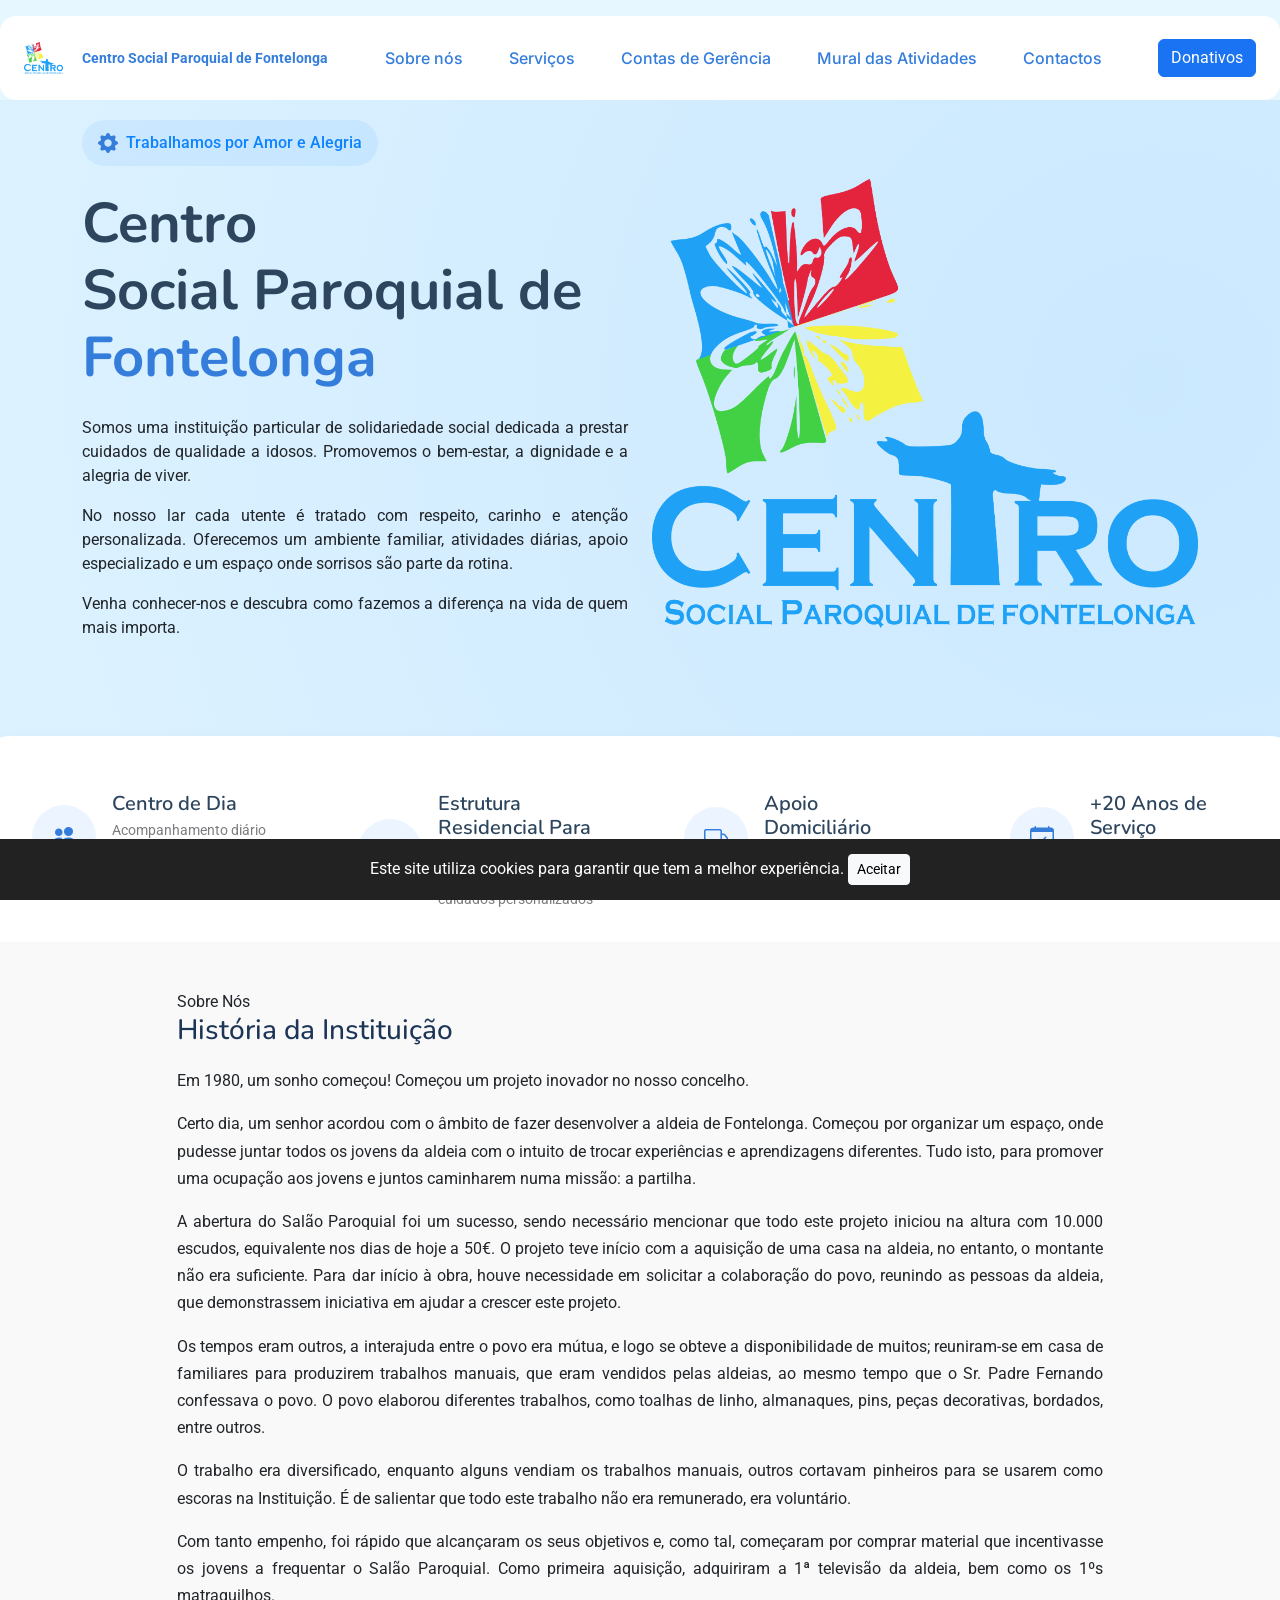
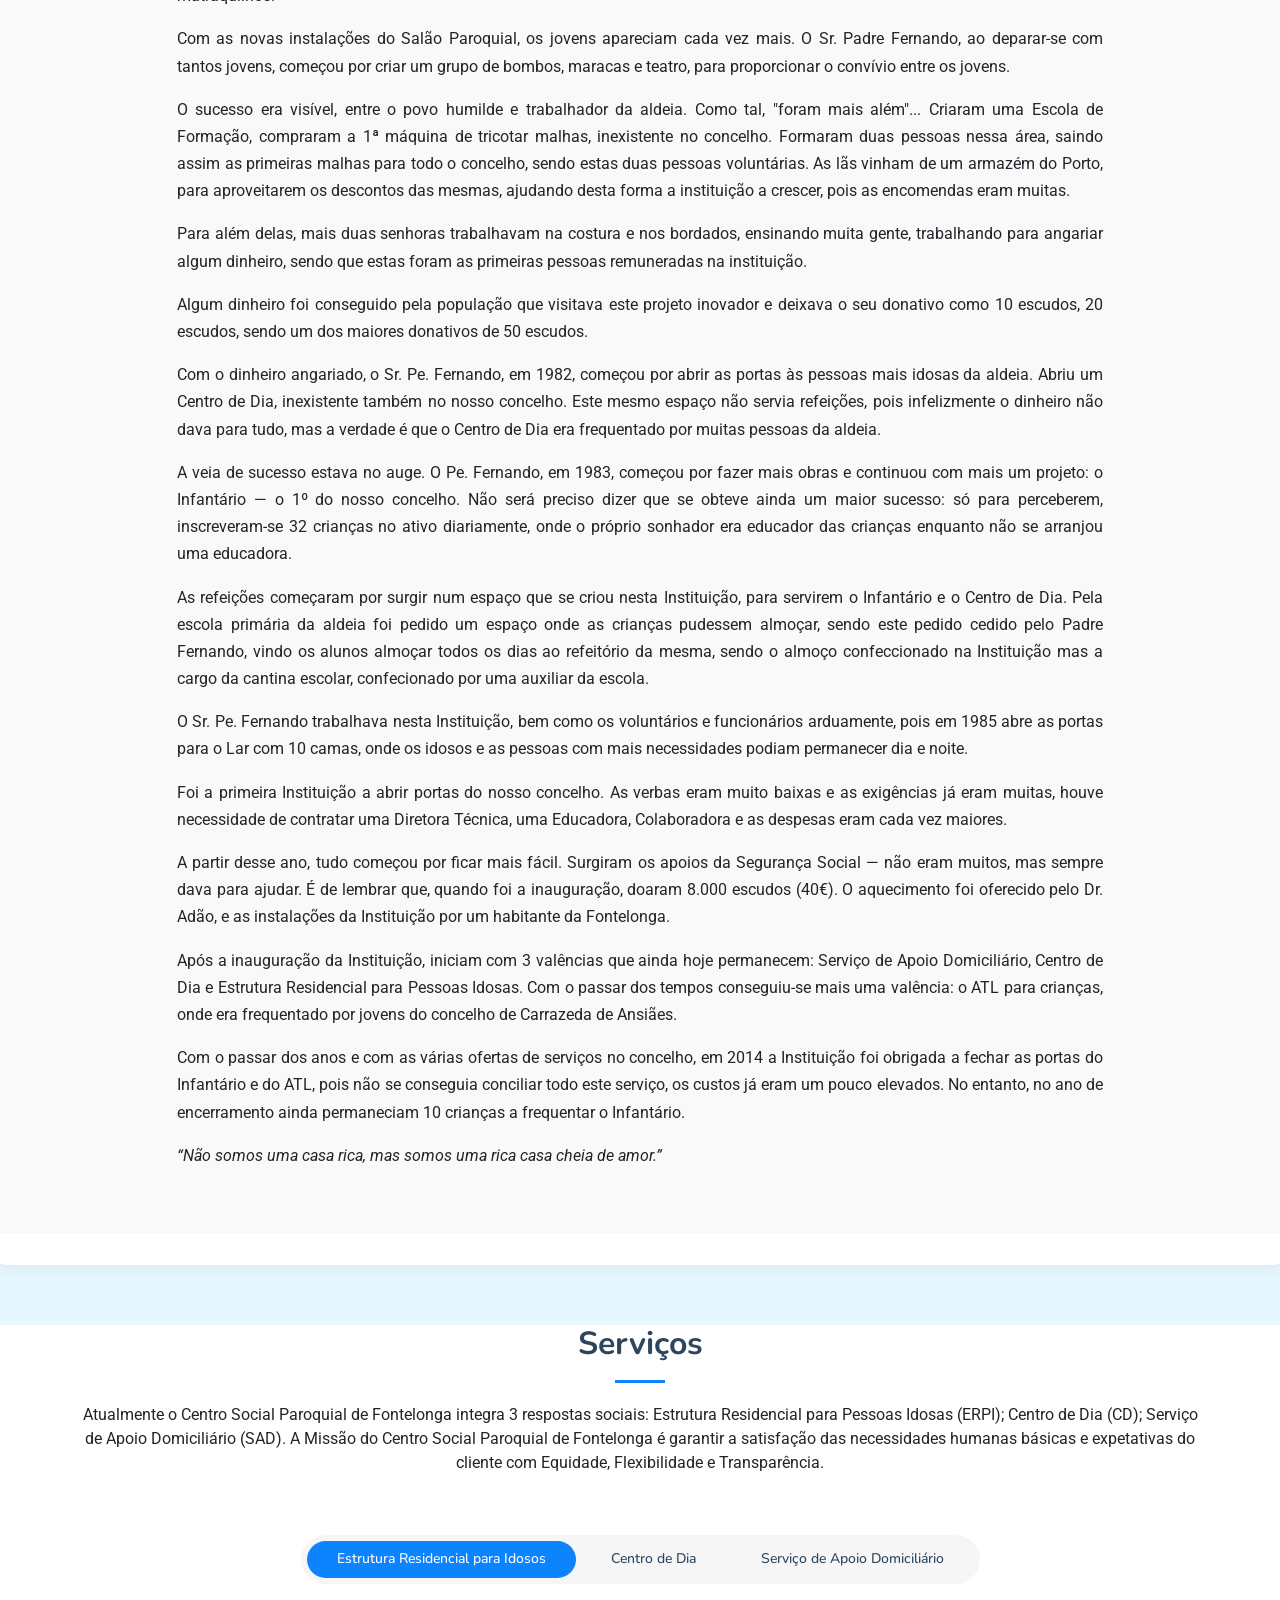
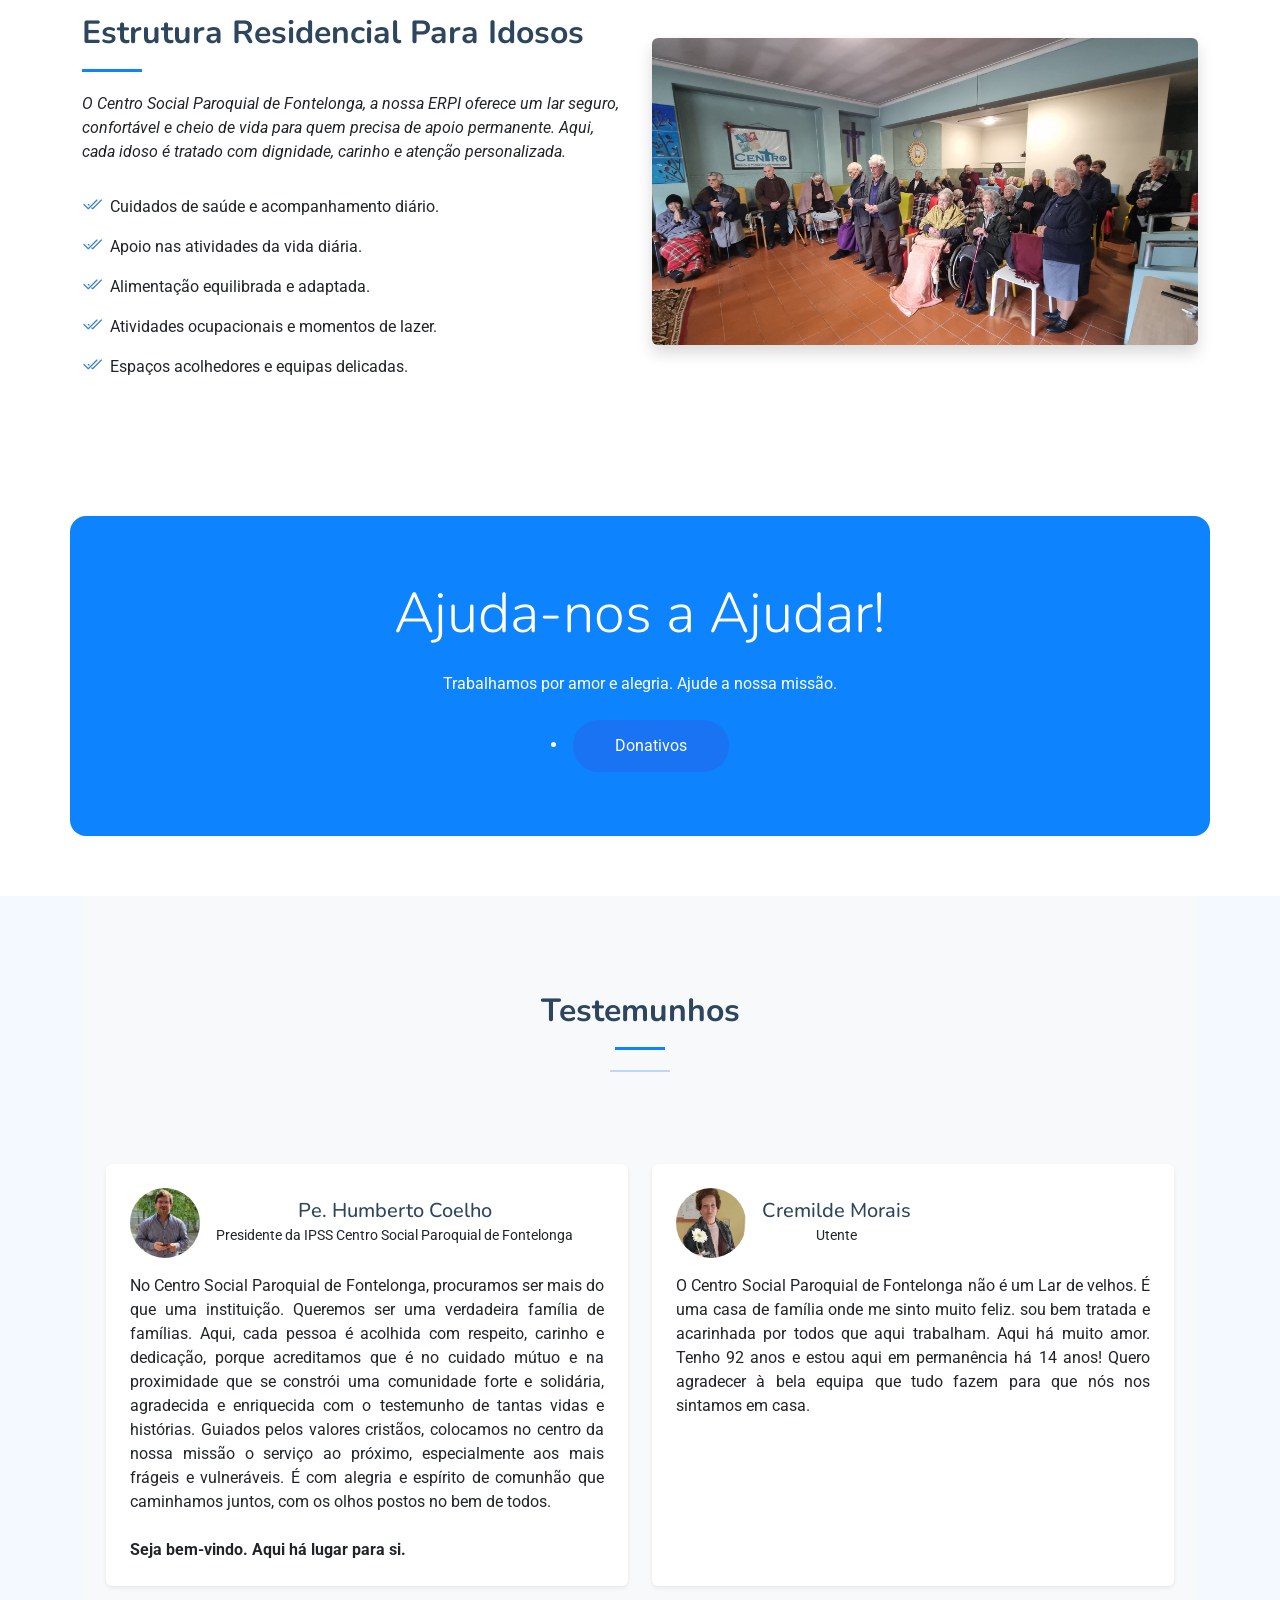
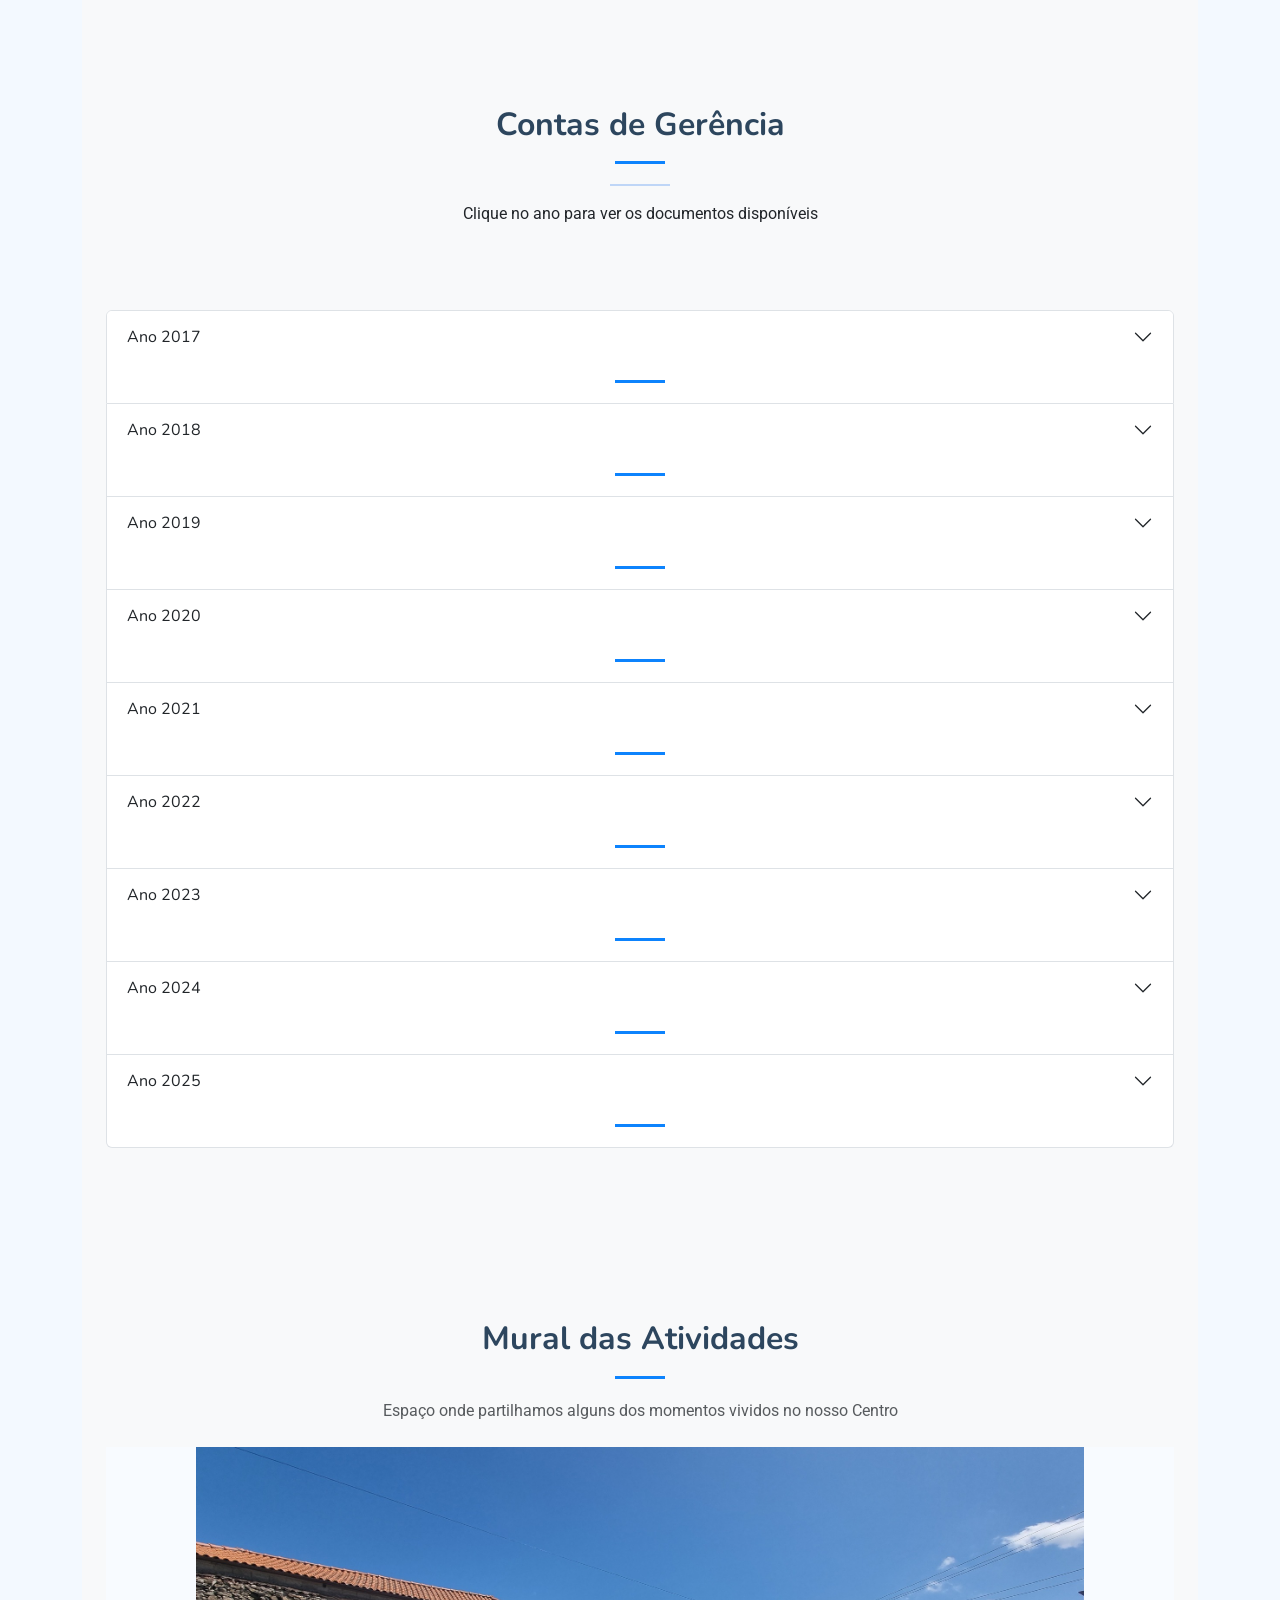
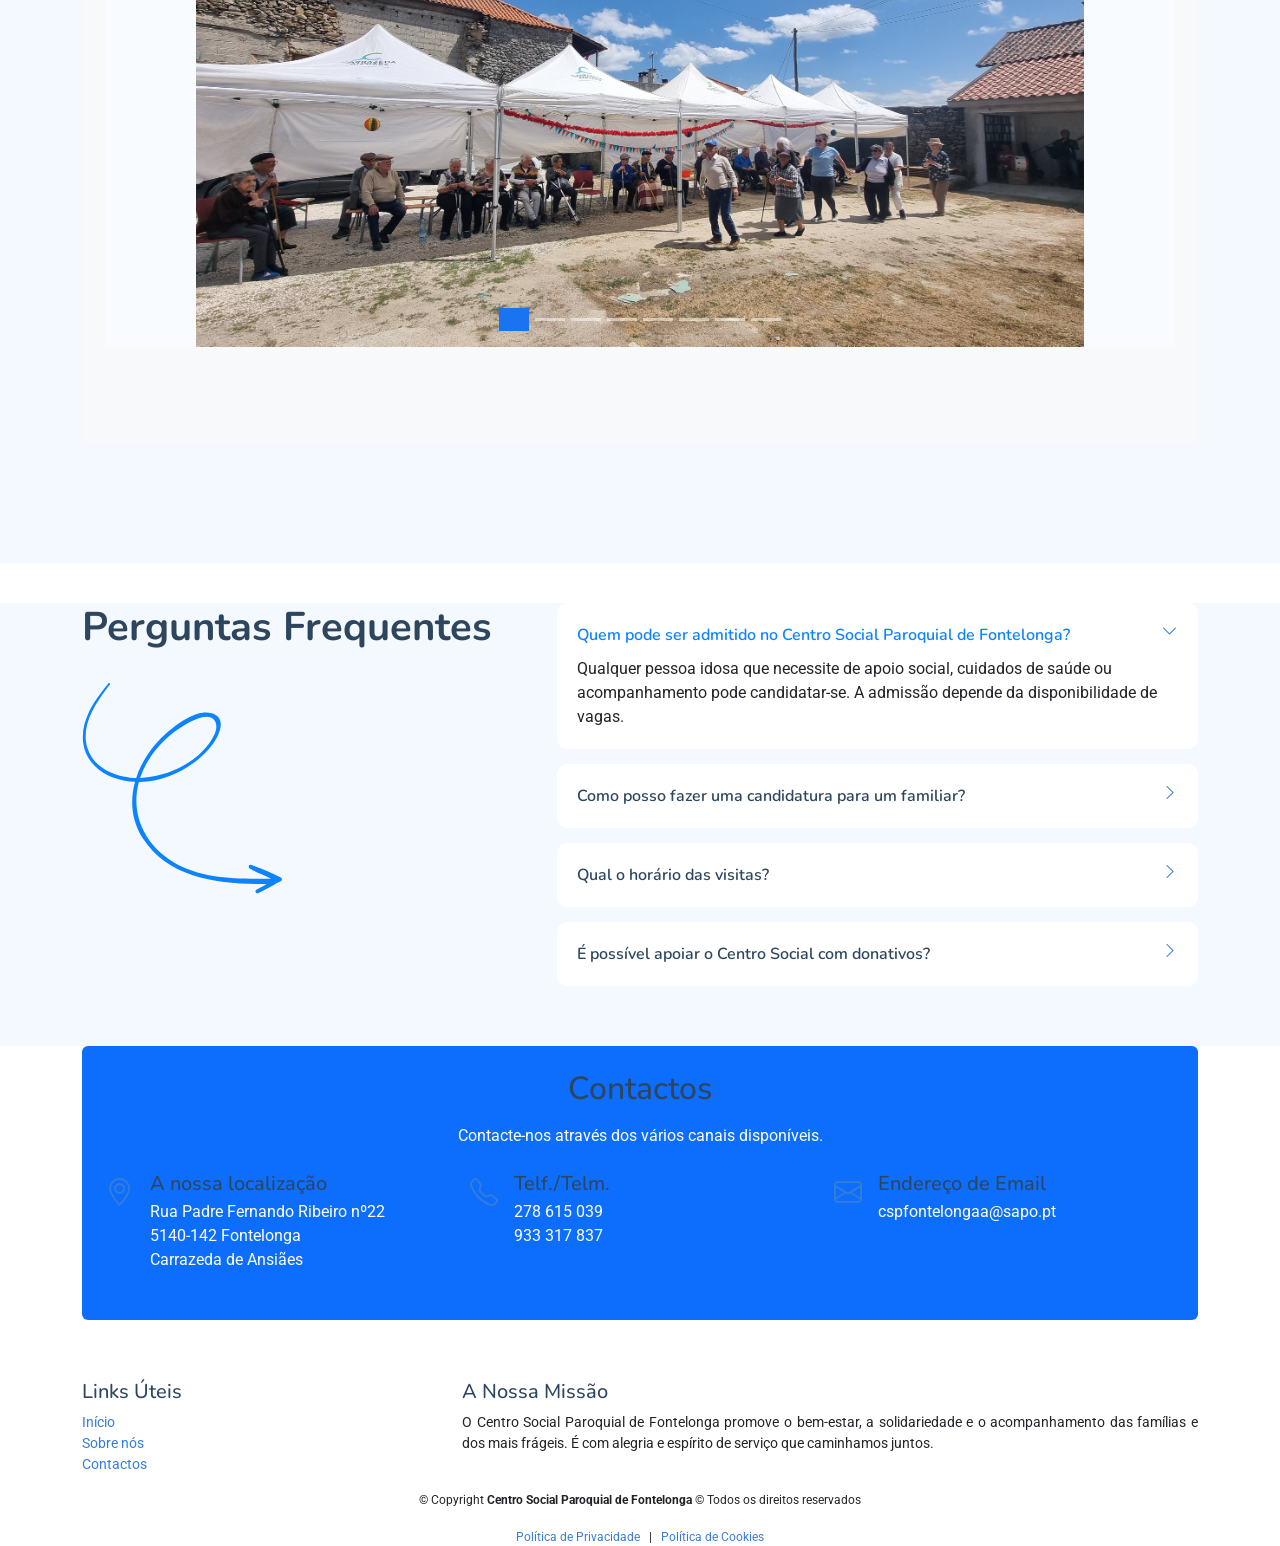
<file: index.html>
<!DOCTYPE html>

<html lang="pt">
<head>
<meta charset="utf-8"/>
<meta content="width=device-width, initial-scale=1.0" name="viewport"/>
<title>Centro Social Paroquial de Fontelonga</title>
<meta content="Centro Social Paroquial de Fontelonga - IPSS dedicada ao apoio a idosos e famílias." name="description"/>
<meta content="IPSS, Fontelonga, apoio a idosos, lar, centro de dia, apoio domiciliário." name="keywords"/>
<meta content="" name="description"/>
<meta content="" name="keywords"/>
<link href="assets/img/cspf.png" rel="icon"/>
<link href="assets/img/cspf.png" rel="apple-touch-icon"/>
<link href="https://fonts.googleapis.com" rel="preconnect"/>
<link crossorigin="" href="https://fonts.gstatic.com" rel="preconnect"/>
<link href="https://fonts.googleapis.com/css2?family=Roboto:ital,wght@0,100;0,300;0,400;0,500;0,700;0,900;1,100;1,300;1,400;1,500;1,700;1,900&amp;family=Inter:wght@100;200;300;400;500;600;700;800;900&amp;family=Nunito:ital,wght@0,200;0,300;0,400;0,500;0,600;0,700;0,800;0,900;1,200;1,300;1,400;1,500;1,600;1,700;1,800;1,900&amp;display=swap" rel="stylesheet"/>
<link href="assets/vendor/bootstrap/css/bootstrap.min.css" rel="stylesheet"/>
<link href="assets/vendor/bootstrap-icons/bootstrap-icons.css" rel="stylesheet"/>
<link href="assets/vendor/aos/aos.css" rel="stylesheet"/>
<link href="assets/vendor/glightbox/css/glightbox.min.css" rel="stylesheet"/>
<link href="assets/vendor/swiper/swiper-bundle.min.css" rel="stylesheet"/>
<link href="assets/css/main.css" rel="stylesheet"/>
<!-- Updated Header & Hero Spacing CSS -->
<style>
  body { background: #e6f7ff; }
  header {
    position: sticky;
    top: 0;
    background: transparent;
    z-index: 1030;
    padding: 0.5rem 0;
    backdrop-filter: blur(6px);
  }
  .header-wrapper {
    display: flex;
    align-items: center;
    justify-content: space-between;
    background: linear-gradient(135deg, #ffffff 0%, #e6f7ff 100%);
    padding: 0.75rem 1.5rem;
    border-radius: 1rem;
    box-shadow: 0 4px 15px rgba(0,0,0,0.1);
    margin: 1rem auto; /* add top and bottom margin to show blue background */
    white-space: nowrap;
  }
  .navmenu {
    display: flex !important;
    gap: 1rem;
  }
  .navmenu a {
    color: #444;
    font-weight: 500;
    position: relative;
  }
  .navmenu a::after {
    content: "";
    position: absolute;
    left: 0;
    bottom: -4px;
    width: 0;
    height: 2px;
    background: #0d83fd;
    transition: width 0.3s;
  }
  .navmenu a:hover::after {
    width: 100%;
  }
  @media (max-width: 991px) {
    .navmenu { display: none !important; }
    .btn-donativos { margin-left: auto; }
  }
  /* reduce spacing between header and badge */
  #hero, .hero.section { padding-top: 20px !important; }

  .logo-text {
    color: #222 !important;  /* matte black */
    font-size: 0.875rem !important; /* approx 14px, 2px smaller */
  }


/* Fix: ocultar legendas do carrossel e cor dos telefones */
.carousel-caption{display:none !important;}
a[href^="tel"]{color:inherit !important;text-decoration:none !important;font-weight:500;}

/* Ocultar legendas do carrossel */
.carousel-caption { display: none !important; }
#scroll-top i {
  color: #fff !important; /* seta em branco */
  font-size: 1.8rem; /* opcional: aumentar um pouco */
}
</style>
<!-- Header Custom CSS -->
<style>
    header .logo img { height: 50px; width: auto; }
    header.sticky-top { background: #fff; z-index: 1030; }
    .navmenu ul { padding: 0; margin: 0; display: flex; flex-wrap: wrap; gap: 1rem; }
    .navmenu .nav-link { display: block; }
  </style>
<!-- Refined Carousel Caption CSS -->
<style>
  .carousel-item {
    position: relative !important;
  }
  .carousel-caption {
    display: inline-block !important;
    background: rgba(255, 255, 255, 0.6) !important;
    padding: 0.2rem 0.5rem !important;
    border-radius: 0.3rem !important;
    max-width: auto !important;
    white-space: nowrap !important;
    bottom: 0.5rem !important;
    left: 50% !important;
    transform: translateX(-50%) !important;
  }
  .carousel-caption h5, .carousel-caption p {
    margin: 0 !important;
    padding: 0 !important;
  }
</style>
<style>
#carouselMural .carousel-item { background:#f8fbff; }
#carouselMural .carousel-item img { width:100%; height:auto; max-height:500px; object-fit:contain; object-position:center; }
@media (max-width: 576px){ #carouselMural .carousel-item img { max-height:360px; } }
</style><style>
#carouselMural { position: relative; }
#carouselMural .carousel-control-prev, 
#carouselMural .carousel-control-next { z-index: 50; pointer-events: auto; }
#carouselMural .carousel-inner, 
#carouselMural .carousel-item { position: relative; }
#carouselMural .carousel-item::before { content:''; display:none; } /* evitar overlays fantasmas */
</style><style>
/* NÃO alterar o display dos .carousel-item, o Bootstrap gere isso */
#carouselMural { position: relative; }
#carouselMural .carousel-control-prev, #carouselMural .carousel-control-next { z-index: 5; }
</style><style>
#carouselMural .carousel-item img { width:100%; height:auto; max-height:520px; object-fit:contain; object-position:center; }
@media (max-width: 576px){ #carouselMural .carousel-item img { max-height:360px; } }
#carouselMural .carousel-control-prev, #carouselMural .carousel-control-next { top: 50%; transform: translateY(-50%); }
</style>
<style>
  :root {
    --azul-principal: #1a73f2;
    --azul-claro: #e6f7ff;
    --azul-texto-suave: #347ddb;
  }

  html, body, header {
    background: var(--azul-claro) !important;
    margin: 0 !important;
    padding: 0 !important;
  }

  .header-wrapper {
    background: #fff !important;
    box-shadow: none !important;
    margin-bottom: 0 !important;
  }

  main, .content, section {
    margin-top: 0 !important;
    padding-top: 0 !important;
  }

  .btn-primary,
  .btn-cta,
  .carousel-indicators .active,
  .section-title hr {
    background-color: var(--azul-principal) !important;
    border-color: var(--azul-principal) !important;
    color: #fff !important;
  }

  /* Texto em azul mais suave */
  .accent-text,
  .logo-text,
  .text-primary,
  a,
  a:hover,
  .nav-link,
  .nav-link:hover,
  .nav-link.active,
  .bi,
  .btn-outline-primary:hover {
    color: var(--azul-texto-suave) !important;
  }

section[id="voz do lar"] {
  padding-top: 20px !important;
  padding-bottom: 20px !important;
}

section[id="voz do lar"] .section-title {
  margin-bottom: 10px !important;
}

section[id="voz do lar"] .row {
  margin-top: 0 !important;
}

</style>
<style>html { scroll-behavior: smooth; }</style></head>
<header>
<div class="header-wrapper">
<a class="logo d-flex align-items-center" href="/">
<img alt="Logo" loading="lazy" src="assets/img/cspf.png" style="height:32px;"/>
<span class="logo-text" style="margin-left:1.2rem;font-weight:700;color:#3d89f9;"><span class="accent-text">Centro Social Paroquial de Fontelonga</span>
</span></a>
<nav class="navmenu">
<a href="#sobre">Sobre nós</a>
<a href="#servicos">Serviços</a>
<a href="#contas">Contas de Gerência</a>
<a href="#mural">Mural das Atividades</a>
<a href="#contactos">Contactos</a>
</nav>
<a class="btn btn-primary btn-donativos" href="donativos.html">Donativos</a>
</div>
</header>
<main class="main">
<section class="hero section" id="hero">
<div class="container" data-aos="fade-up" data-aos-delay="100">
<div class="row align-items-center">
<div class="col-lg-6">
<div class="hero-content" data-aos="fade-up" data-aos-delay="200">
<div class="company-badge mb-4">
<i class="bi bi-gear-fill me-2"></i>
                Trabalhamos por Amor e Alegria
              </div>
<h1 class="mb-4">
                Centro  <br/>
                Social Paroquial de <br/>
<span class="accent-text">Fontelonga</span>
</h1>
<div class="mb-4 mb-md-5" style="text-align: justify;">
<p>
    Somos uma instituição particular de solidariedade social dedicada a prestar cuidados de qualidade a idosos. Promovemos o bem-estar, a dignidade e a alegria de viver.
  </p>
<p>
    No nosso lar cada utente é tratado com respeito, carinho e atenção personalizada. Oferecemos um ambiente familiar, atividades diárias, apoio especializado e um espaço onde sorrisos são parte da rotina.
  </p>
<p>
    Venha conhecer-nos e descubra como fazemos a diferença na vida de quem mais importa.
  </p>
</div>
<div class="hero-buttons">
</div>
</div>
</div>
<link href="https://cdnjs.cloudflare.com/ajax/libs/font-awesome/6.4.0/css/all.min.css" rel="stylesheet"/>
<div class="col-lg-6">
<div class="hero-image" data-aos="zoom-out" data-aos-delay="300">
<img alt="Hero Image" class="img-fluid" loading="lazy" src="assets/img/cspf.png"/>
</div>
</div>
</div>
</div>
<div class="row stats-row gy-4 mt-5" data-aos="fade-up" data-aos-delay="500">
<div class="col-lg-3 col-md-6">
<a href="#features-tab-2"><div class="stat-item">
<div class="stat-icon">
<i class="bi bi-people-fill"></i>
</div>
<div class="stat-content">
<h4>Centro de Dia</h4>
<p class="justify">Acompanhamento diário com atividades e refeições</p>
</div>
</div></a>
</div>
<div class="col-lg-3 col-md-6">
<a href="#features-tab-1"><div class="stat-item">
<div class="stat-icon">
<i class="bi bi-house-heart-fill"></i>
</div>
<div class="stat-content">
<h4>Estrutura Residencial Para Idosos</h4>
<p class="mb-0">Apoio permanente com cuidados personalizados</p>
</div>
</div></a>
</div>
<div class="col-lg-3 col-md-6">
<a href="#features-tab-3"><div class="stat-item">
<div class="stat-icon">
<i class="bi bi-truck"></i>
</div>
<div class="stat-content">
<h4>Apoio Domiciliário</h4>
<p class="mb-0">Assistência no conforto do lar</p>
</div>
</div></a>
</div>
<div class="col-lg-3 col-md-6">
<div class="stat-item">
<div class="stat-icon">
<i class="bi bi-calendar-check"></i>
</div>
<div class="stat-content">
<h4>+20 Anos de Serviço</h4>
<p class="mb-0">Experiência e dedicação à comunidade</p>
</div>
</div>
</div>
<section class="py-5" id="sobre" style="background-color: #f9f9f9;">
<div class="container">
<div class="row justify-content-center">
<div class="col-12 col-xl-10" data-aos="fade-up" data-aos-delay="200">
<span class="about-meta">Sobre Nós</span>
<h2 class="about-title" style="color: #1d3557; font-size: 28px; margin-bottom: 20px;">História da Instituição</h2>
<div style="text-align: justify; font-size: 16px; font-weight: normal; line-height: 1.7;">
<p>Em 1980, um sonho começou! Começou um projeto inovador no nosso concelho.</p>
<p>Certo dia, um senhor acordou com o âmbito de fazer desenvolver a aldeia de Fontelonga. Começou por organizar um espaço, onde pudesse juntar todos os jovens da aldeia com o intuito de trocar experiências e aprendizagens diferentes. Tudo isto, para promover uma ocupação aos jovens e juntos caminharem numa missão: a partilha.</p>
<p>A abertura do Salão Paroquial foi um sucesso, sendo necessário mencionar que todo este projeto iniciou na altura com 10.000 escudos, equivalente nos dias de hoje a 50€. O projeto teve início com a aquisição de uma casa na aldeia, no entanto, o montante não era suficiente. Para dar início à obra, houve necessidade em solicitar a colaboração do povo, reunindo as pessoas da aldeia, que demonstrassem iniciativa em ajudar a crescer este projeto.</p>
<p>Os tempos eram outros, a interajuda entre o povo era mútua, e logo se obteve a disponibilidade de muitos; reuniram-se em casa de familiares para produzirem trabalhos manuais, que eram vendidos pelas aldeias, ao mesmo tempo que o Sr. Padre Fernando confessava o povo. O povo elaborou diferentes trabalhos, como toalhas de linho, almanaques, pins, peças decorativas, bordados, entre outros.</p>
<p>O trabalho era diversificado, enquanto alguns vendiam os trabalhos manuais, outros cortavam pinheiros para se usarem como escoras na Instituição. É de salientar que todo este trabalho não era remunerado, era voluntário.</p>
<p>Com tanto empenho, foi rápido que alcançaram os seus objetivos e, como tal, começaram por comprar material que incentivasse os jovens a frequentar o Salão Paroquial. Como primeira aquisição, adquiriram a 1ª televisão da aldeia, bem como os 1ºs matraquilhos.</p>
<p>Com as novas instalações do Salão Paroquial, os jovens apareciam cada vez mais. O Sr. Padre Fernando, ao deparar-se com tantos jovens, começou por criar um grupo de bombos, maracas e teatro, para proporcionar o convívio entre os jovens.</p>
<p>O sucesso era visível, entre o povo humilde e trabalhador da aldeia. Como tal, "foram mais além"... Criaram uma Escola de Formação, compraram a 1ª máquina de tricotar malhas, inexistente no concelho. Formaram duas pessoas nessa área, saindo assim as primeiras malhas para todo o concelho, sendo estas duas pessoas voluntárias. As lãs vinham de um armazém do Porto, para aproveitarem os descontos das mesmas, ajudando desta forma a instituição a crescer, pois as encomendas eram muitas.</p>
<p>Para além delas, mais duas senhoras trabalhavam na costura e nos bordados, ensinando muita gente, trabalhando para angariar algum dinheiro, sendo que estas foram as primeiras pessoas remuneradas na instituição.</p>
<p>Algum dinheiro foi conseguido pela população que visitava este projeto inovador e deixava o seu donativo como 10 escudos, 20 escudos, sendo um dos maiores donativos de 50 escudos.</p>
<p>Com o dinheiro angariado, o Sr. Pe. Fernando, em 1982, começou por abrir as portas às pessoas mais idosas da aldeia. Abriu um Centro de Dia, inexistente também no nosso concelho. Este mesmo espaço não servia refeições, pois infelizmente o dinheiro não dava para tudo, mas a verdade é que o Centro de Dia era frequentado por muitas pessoas da aldeia.</p>
<p>A veia de sucesso estava no auge. O Pe. Fernando, em 1983, começou por fazer mais obras e continuou com mais um projeto: o Infantário — o 1º do nosso concelho. Não será preciso dizer que se obteve ainda um maior sucesso: só para perceberem, inscreveram-se 32 crianças no ativo diariamente, onde o próprio sonhador era educador das crianças enquanto não se arranjou uma educadora.</p>
<p>As refeições começaram por surgir num espaço que se criou nesta Instituição, para servirem o Infantário e o Centro de Dia. Pela escola primária da aldeia foi pedido um espaço onde as crianças pudessem almoçar, sendo este pedido cedido pelo Padre Fernando, vindo os alunos almoçar todos os dias ao refeitório da mesma, sendo o almoço confeccionado na Instituição mas a cargo da cantina escolar, confecionado por uma auxiliar da escola.</p>
<p>O Sr. Pe. Fernando trabalhava nesta Instituição, bem como os voluntários e funcionários arduamente, pois em 1985 abre as portas para o Lar com 10 camas, onde os idosos e as pessoas com mais necessidades podiam permanecer dia e noite.</p>
<p>Foi a primeira Instituição a abrir portas do nosso concelho. As verbas eram muito baixas e as exigências já eram muitas, houve necessidade de contratar uma Diretora Técnica, uma Educadora, Colaboradora e as despesas eram cada vez maiores.</p>
<p>A partir desse ano, tudo começou por ficar mais fácil. Surgiram os apoios da Segurança Social — não eram muitos, mas sempre dava para ajudar. É de lembrar que, quando foi a inauguração, doaram 8.000 escudos (40€). O aquecimento foi oferecido pelo Dr. Adão, e as instalações da Instituição por um habitante da Fontelonga.</p>
<p>Após a inauguração da Instituição, iniciam com 3 valências que ainda hoje permanecem: Serviço de Apoio Domiciliário, Centro de Dia e Estrutura Residencial para Pessoas Idosas. Com o passar dos tempos conseguiu-se mais uma valência: o ATL para crianças, onde era frequentado por jovens do concelho de Carrazeda de Ansiães.</p>
<p>Com o passar dos anos e com as várias ofertas de serviços no concelho, em 2014 a Instituição foi obrigada a fechar as portas do Infantário e do ATL, pois não se conseguia conciliar todo este serviço, os custos já eram um pouco elevados. No entanto, no ano de encerramento ainda permaneciam 10 crianças a frequentar o Infantário.</p>
<p style="font-style: italic;">“Não somos uma casa rica, mas somos uma rica casa cheia de amor.”</p>
</div>
</div>
</div>
</div>
</section>
</div></section>
<section class="features section" id="servicos">
<div class="container section-title" data-aos="fade-up">
<h2>Serviços</h2>
<p>Atualmente o Centro Social Paroquial de Fontelonga integra 3 respostas sociais: Estrutura Residencial para Pessoas Idosas (ERPI); Centro de Dia (CD); Serviço de Apoio Domiciliário (SAD). A Missão do Centro Social Paroquial de Fontelonga é garantir a satisfação das necessidades humanas básicas e expetativas do cliente com Equidade, Flexibilidade e Transparência.</p>
</div>
<div class="container">
<div class="d-flex justify-content-center">
<ul class="nav nav-tabs" data-aos="fade-up" data-aos-delay="100">
<li class="nav-item">
<a class="nav-link active show" data-bs-target="#features-tab-1" data-bs-toggle="tab" href="#erpi" role="tab">
<h4>Estrutura Residencial para Idosos</h4>
</a>
</li>
<li class="nav-item">
<a class="nav-link" data-bs-target="#features-tab-2" data-bs-toggle="tab" href="#centro-dia" role="tab">
<h4>Centro de Dia</h4>
</a>
</li>
<li class="nav-item">
<a class="nav-link" data-bs-target="#features-tab-3" data-bs-toggle="tab" href="#apoio-domiciliario" role="tab">
<h4>Serviço de Apoio Domiciliário</h4>
</a>
</li>
</ul>
</div>
<div class="tab-content" data-aos="fade-up" data-aos-delay="200">
<div class="tab-pane fade active show" id="features-tab-1">
<div class="row">
<div class="col-lg-6 order-2 order-lg-1 mt-3 mt-lg-0 d-flex flex-column justify-content-center">
<h3>Estrutura Residencial Para Idosos</h3>
<p class="fst-italic">
                 O Centro Social Paroquial de Fontelonga, a nossa ERPI oferece um lar seguro, confortável e cheio de vida para quem precisa de apoio permanente. Aqui, cada idoso é tratado com dignidade, carinho e atenção personalizada.
                </p>
<ul>
<li><i class="bi bi-check2-all"></i> <span>Cuidados de saúde e acompanhamento diário.</span></li>
<li><i class="bi bi-check2-all"></i> <span>Apoio nas atividades da vida diária.</span></li>
<li><i class="bi bi-check2-all"></i> <span>Alimentação equilibrada e adaptada.</span></li>
<li><i class="bi bi-check2-all"></i> <span>Atividades ocupacionais e momentos de lazer.</span></li>
<li><i class="bi bi-check2-all"></i> <span>Espaços acolhedores e equipas delicadas.</span></li>
</ul>
</div>
<div class="col-lg-6 order-1 order-lg-2 text-center">
<img alt="Imagem de Idosos" class="img-fluid rounded shadow my-4" loading="lazy" src="assets/img/idosos.jpg" style="width: 100%; max-width: 700px;"/>
</div>
</div>
</div>
<div class="tab-pane fade" id="features-tab-2">
<div class="row">
<div class="col-lg-6 order-2 order-lg-1 mt-3 mt-lg-0 d-flex flex-column justify-content-center">
<h3>Centro de Dia</h3>
<p class="fst-italic">
        O nosso Centro de Dia oferece apoio a idosos que vivem em casa, mas que beneficiam de um espaço onde são acompanhados, cuidados e valorizados ao longo do dia.
      </p>
<ul>
<li><i class="bi bi-check2-all"></i> <span>Acompanhamento diário.</span></li>
<li><i class="bi bi-check2-all"></i> <span>Alimentação (pequeno-almoço, almoço, lanche e jantar) adaptada às necessidades de cada utente.</span></li>
<li><i class="bi bi-check2-all"></i> <span>Cuidados de higiene pessoal.</span></li>
<li><i class="bi bi-check2-all"></i> <span>Atividades lúdicas, sociais, culturais e religiosas.</span></li>
<li><i class="bi bi-check2-all"></i> <span>Acompanhamento a consultas e a exames.</span></li>
<li><i class="bi bi-check2-all"></i> <span>Transporte.</span></li>
</ul>
</div>
<div class="col-lg-6 order-1 order-lg-2 text-center">
<img alt="Centro de Dia" class="img-fluid rounded shadow" loading="lazy" src="assets/img/centro de dia.jpg" style="max-height: 400px; width: auto;"/>
</div>
</div>
</div>
<div class="tab-pane fade" id="features-tab-3">
<div class="row">
<div class="col-lg-6 order-2 order-lg-1 mt-3 mt-lg-0 d-flex flex-column justify-content-center">
<h3>Serviço de Apoio Domiciliário</h3>
<p class="fst-italic">
                  O nosso Serviço de Apoio Domiciliário leva até casa dos utentes os cuidados essenciais para garantir bem-estar, segurança e dignidade, todos os dias.
                </p>
<ul>
<li><i class="bi bi-check2-all"></i> <span>Higiene pessoal e conforto.</span></li>
<li><i class="bi bi-check2-all"></i> <span>Higiene habitacional (espaços de uso pessoal).</span></li>
<li><i class="bi bi-check2-all"></i> <span>Preparação e fornecimento de refeições.</span></li>
<li><i class="bi bi-check2-all"></i> <span>Apoio na medicação (mediante prescrição).</span></li>
<li><i class="bi bi-check2-all"></i> <span>Companhia e vigilância ativa.</span></li>
<li><i class="bi bi-check2-all"></i> <span>Transporte e acompanhamento a consultas e exames.</span></li>
</ul>
</div>
<div class="col-lg-6 order-1 order-lg-2 text-center">
<img alt="" class="img-fluid" loading="lazy" src="assets/img/sad.jpg"/>
</div>
</div>
</div>
</div>
</div>
</section>
</section>
<section class="features-cards section" id="features-cards">
<div class="container">
</div>
</section>
<section class="call-to-action section" id="call-to-action">
<div class="container" data-aos="fade-up" data-aos-delay="100">
<div class="row content justify-content-center align-items-center position-relative">
<div class="col-lg-8 mx-auto text-center">
<h2 class="display-4 mb-4">Ajuda-nos a Ajudar!</h2>
<p class="mb-4">Trabalhamos por amor e alegria. Ajude a nossa missão.</p>
<li><a class="btn btn-cta" href="donativos.html">Donativos</a></li>
</div>
</div>
</div></section>
<section class="testimonials section light-background" id="testimonials">
<div class="container section-title" data-aos="fade-up">
<section class="section bg-light py-5" id="testemunhos">
<div class="container">
<div class="section-title text-center mb-3">
<section class="section bg-light py-5" id="testemunhos">
<div class="container">
<div class="section-title text-center mb-3">
<h2>Testemunhos</h2>
<hr class="mx-auto" style="width: 60px; border-top: 2px solid #1a73e8;"/>
</div>
<div class="row justify-content-center">
<div class="col-md-6 mb-4">
<div class="card p-4 h-100 shadow-sm border-0">
<div class="d-flex align-items-center mb-3">
<img alt="Pe. Humberto Coelho" class="rounded-circle me-3" height="70" loading="lazy" src="assets/img/pe.jpg" style="object-fit: cover;" width="70"/>
<div>
<h5 class="mb-0">Pe. Humberto Coelho</h5>
<small>Presidente da IPSS Centro Social Paroquial de Fontelonga</small>
</div>
</div>
<p style="text-align: justify;">
            No Centro Social Paroquial de Fontelonga, procuramos ser mais do que uma instituição. 
            Queremos ser uma verdadeira família de famílias. 
            Aqui, cada pessoa é acolhida com respeito, carinho e dedicação, porque acreditamos que é no cuidado mútuo e na proximidade que se constrói uma comunidade forte e solidária, agradecida e enriquecida com o testemunho de tantas vidas e histórias.
            Guiados pelos valores cristãos, colocamos no centro da nossa missão o serviço ao próximo, especialmente aos mais frágeis e vulneráveis. 
            É com alegria e espírito de comunhão que caminhamos juntos, com os olhos postos no bem de todos.
            <br/><br/><strong>Seja bem-vindo. Aqui há lugar para si.</strong>
</p>
</div>
</div>
<div class="col-md-6 mb-4">
<div class="card p-4 h-100 shadow-sm border-0">
<div class="d-flex align-items-center mb-3">
<img alt="Maria Fernandes" class="rounded-circle me-3" height="70" loading="lazy" src="assets/img/cremilde.jpg" style="object-fit: cover;" width="70"/>
<div>
<h5 class="mb-0">Cremilde Morais</h5>
<small>Utente</small>
</div>
</div>
<p style="text-align: justify;">
            O Centro Social Paroquial de Fontelonga não é um Lar de velhos. É uma casa de família onde me sinto muito feliz. sou bem tratada e acarinhada por todos que aqui trabalham. Aqui há muito amor.
			Tenho 92 anos e estou aqui em permanência há 14 anos!
			Quero agradecer à bela equipa que tudo fazem para que nós nos sintamos em casa.
          </p>
</div>
</div>
</div>
</div>
</section>
<section class="section bg-light py-5" id="contas">
<div class="container">
<div class="section-title text-center mb-4">
<h2>Contas de Gerência</h2>
<hr class="mx-auto" style="width: 60px; border-top: 2px solid #1a73e8;"/>
<p class="mt-3">Clique no ano para ver os documentos disponíveis</p>
</div>
<div class="accordion" id="accordionContas">
<div class="accordion-item">
<h2 class="accordion-header" id="heading2017">
<button aria-controls="collapse2017" aria-expanded="false" class="accordion-button collapsed" data-bs-target="#collapse2017" data-bs-toggle="collapse" type="button">
            Ano 2017
          </button>
</h2>
<div aria-labelledby="heading2017" class="accordion-collapse collapse" id="collapse2017">
<div class="accordion-body">
<ul class="list-group">
<li class="list-group-item d-flex justify-content-between align-items-center">
                Ata do Conselho Fiscal
                <div>
<a class="btn btn-primary btn-sm me-2" href="assets/atas e contas 2017/ata conselho fiscal.pdf" target="_blank">Ver</a>
<a class="btn btn-outline-secondary btn-sm" download="" href="assets/atas e contas 2017/ata conselho fiscal.pdf">Download</a>
</div>
</li>
<li class="list-group-item d-flex justify-content-between align-items-center">
                Ata da Direção
                <div>
<a class="btn btn-primary btn-sm me-2" href="assets/atas e contas 2017/ata direção.pdf" target="_blank">Ver</a>
<a class="btn btn-outline-secondary btn-sm" download="" href="assets/atas e contas 2017/ata direção.pdf">Download</a>
</div>
</li>
<li class="list-group-item d-flex justify-content-between align-items-center">
                Balancete Geral 12
                <div>
<a class="btn btn-primary btn-sm me-2" href="assets/atas e contas 2017/rptCnBalanceteGeral12.pdf" target="_blank">Ver</a>
<a class="btn btn-outline-secondary btn-sm" download="" href="assets/atas e contas 2017/rptCnBalanceteGeral12.pdf">Download</a>
</div>
</li>
<li class="list-group-item d-flex justify-content-between align-items-center">
                Balancete Geral 13
                <div>
<a class="btn btn-primary btn-sm me-2" href="assets/atas e contas 2017/rptCnBalanceteGeral13.pdf" target="_blank">Ver</a>
<a class="btn btn-outline-secondary btn-sm" download="" href="assets/atas e contas 2017/rptCnBalanceteGeral13.pdf">Download</a>
</div>
</li>
<li class="list-group-item d-flex justify-content-between align-items-center">
                Balancete Geral 14
                <div>
<a class="btn btn-primary btn-sm me-2" href="assets/atas e contas 2017/rptCnBalanceteGeral14.pdf" target="_blank">Ver</a>
<a class="btn btn-outline-secondary btn-sm" download="" href="assets/atas e contas 2017/rptCnBalanceteGeral14.pdf">Download</a>
</div>
</li>
<li class="list-group-item d-flex justify-content-between align-items-center">
                Demonstração Financeira – Balanço
                <div>
<a class="btn btn-primary btn-sm me-2" href="assets/atas e contas 2017/rptCnDemoFinanceirasBalanco.pdf" target="_blank">Ver</a>
<a class="btn btn-outline-secondary btn-sm" download="" href="assets/atas e contas 2017/rptCnDemoFinanceirasBalanco.pdf">Download</a>
</div>
</li>
<li class="list-group-item d-flex justify-content-between align-items-center">
                Demonstração Financeira – Fluxo de Caixa
                <div>
<a class="btn btn-primary btn-sm me-2" href="assets/atas e contas 2017/rptCnDemoFinanceirasFluxoCaixa.pdf" target="_blank">Ver</a>
<a class="btn btn-outline-secondary btn-sm" download="" href="assets/atas e contas 2017/rptCnDemoFinanceirasFluxoCaixa.pdf">Download</a>
</div>
</li>
<li class="list-group-item d-flex justify-content-between align-items-center">
                Resultados por Funções
                <div>
<a class="btn btn-primary btn-sm me-2" href="assets/atas e contas 2017/rptCnDemoFinanceirasResultadosFuncoes.pdf" target="_blank">Ver</a>
<a class="btn btn-outline-secondary btn-sm" download="" href="assets/atas e contas 2017/rptCnDemoFinanceirasResultadosFuncoes.pdf">Download</a>
</div>
</li>
<li class="list-group-item d-flex justify-content-between align-items-center">
                Resultados por Natureza
                <div>
<a class="btn btn-primary btn-sm me-2" href="assets/atas e contas 2017/rptCnDemoFinanceirasResultadosNatureza.pdf" target="_blank">Ver</a>
<a class="btn btn-outline-secondary btn-sm" download="" href="assets/atas e contas 2017/rptCnDemoFinanceirasResultadosNatureza.pdf">Download</a>
</div>
</li>
<li class="list-group-item d-flex justify-content-between align-items-center">
                Anexo ao Relatório de Contas
                <div>
<a class="btn btn-primary btn-sm me-2" href="assets/atas e contas 2017/Anexo Relatorio de Contas FL 2017.pdf" target="_blank">Ver</a>
<a class="btn btn-outline-secondary btn-sm" download="" href="assets/atas e contas 2017/Anexo Relatorio de Contas FL 2017.pdf">Download</a>
</div>
</li>
</ul>
</div>
</div>
</div>
<div class="accordion-item">
<h2 class="accordion-header" id="heading2018">
<button aria-controls="collapse2018" aria-expanded="false" class="accordion-button collapsed" data-bs-target="#collapse2018" data-bs-toggle="collapse" type="button">
      Ano 2018
    </button>
</h2>
<div aria-labelledby="heading2018" class="accordion-collapse collapse" id="collapse2018">
<div class="accordion-body">
<ul class="list-group">
<li class="list-group-item d-flex justify-content-between align-items-center">
          Balanço Financeiro
          <div>
<a class="btn btn-primary btn-sm me-2" href="assets/atas-contas-2018/1rptCnDemoFinanceirasBalanco.pdf" target="_blank">Ver</a>
<a class="btn btn-outline-secondary btn-sm" download="" href="assets/atas-contas-2018/1rptCnDemoFinanceirasBalanco.pdf">Download</a>
</div>
</li>
<li class="list-group-item d-flex justify-content-between align-items-center">
          Resultados por Natureza
          <div>
<a class="btn btn-primary btn-sm me-2" href="assets/atas-contas-2018/2rptCnDemoFinanceirasResultadosNaturezas.pdf" target="_blank">Ver</a>
<a class="btn btn-outline-secondary btn-sm" download="" href="assets/atas-contas-2018/2rptCnDemoFinanceirasResultadosNaturezas.pdf">Download</a>
</div>
</li>
<li class="list-group-item d-flex justify-content-between align-items-center">
          Resultados por Funções - Lar de Idosos
          <div>
<a class="btn btn-primary btn-sm me-2" href="assets/atas-contas-2018/3rptCnDemoFinanceirasResultadosFuncoes900101.pdf" target="_blank">Ver</a>
<a class="btn btn-outline-secondary btn-sm" download="" href="assets/atas-contas-2018/3rptCnDemoFinanceirasResultadosFuncoes900101.pdf">Download</a>
</div>
</li>
<li class="list-group-item d-flex justify-content-between align-items-center">
          Resultados por Funções - Apoio Domiciliário
          <div>
<a class="btn btn-primary btn-sm me-2" href="assets/atas-contas-2018/4rptCnDemoFinanceirasResultadosFuncoes900103.pdf" target="_blank">Ver</a>
<a class="btn btn-outline-secondary btn-sm" download="" href="assets/atas-contas-2018/4rptCnDemoFinanceirasResultadosFuncoes900103.pdf">Download</a>
</div>
</li>
<li class="list-group-item d-flex justify-content-between align-items-center">
          Resultados por Funções - Centro de Dia
          <div>
<a class="btn btn-primary btn-sm me-2" href="assets/atas-contas-2018/5rptCnDemoFinanceirasResultadosFuncoes900104.pdf" target="_blank">Ver</a>
<a class="btn btn-outline-secondary btn-sm" download="" href="assets/atas-contas-2018/5rptCnDemoFinanceirasResultadosFuncoes900104.pdf">Download</a>
</div>
</li>
<li class="list-group-item d-flex justify-content-between align-items-center">
          Fluxos de Caixa
          <div>
<a class="btn btn-primary btn-sm me-2" href="assets/atas-contas-2018/6rptCnDemoFinanceirasFluxoCaixa.pdf" target="_blank">Ver</a>
<a class="btn btn-outline-secondary btn-sm" download="" href="assets/atas-contas-2018/6rptCnDemoFinanceirasFluxoCaixa.pdf">Download</a>
</div>
</li>
<li class="list-group-item d-flex justify-content-between align-items-center">
          Balancete Geral 12
          <div>
<a class="btn btn-primary btn-sm me-2" href="assets/atas-contas-2018/7rptCnBalanceteGeral12.pdf" target="_blank">Ver</a>
<a class="btn btn-outline-secondary btn-sm" download="" href="assets/atas-contas-2018/7rptCnBalanceteGeral12.pdf">Download</a>
</div>
</li>
<li class="list-group-item d-flex justify-content-between align-items-center">
          Balancete Geral 13
          <div>
<a class="btn btn-primary btn-sm me-2" href="assets/atas-contas-2018/8rptCnBalanceteGeral13.pdf" target="_blank">Ver</a>
<a class="btn btn-outline-secondary btn-sm" download="" href="assets/atas-contas-2018/8rptCnBalanceteGeral13.pdf">Download</a>
</div>
</li>
<li class="list-group-item d-flex justify-content-between align-items-center">
          Balancete Geral 14
          <div>
<a class="btn btn-primary btn-sm me-2" href="assets/atas-contas-2018/9rptCnBalanceteGeral14.pdf" target="_blank">Ver</a>
<a class="btn btn-outline-secondary btn-sm" download="" href="assets/atas-contas-2018/9rptCnBalanceteGeral14.pdf">Download</a>
</div>
</li>
</ul>
</div>
</div>
</div>
<div class="accordion-item">
<h2 class="accordion-header" id="heading2019">
<button aria-controls="collapse2019" aria-expanded="false" class="accordion-button collapsed" data-bs-target="#collapse2019" data-bs-toggle="collapse" type="button">
      Ano 2019
    </button>
</h2>
<div aria-labelledby="heading2019" class="accordion-collapse collapse" id="collapse2019">
<div class="accordion-body">
<ul class="list-group">
<li class="list-group-item d-flex justify-content-between align-items-center">
          Anexo às Demonstrações Financeiras
          <div>
<a class="btn btn-primary btn-sm me-2" href="assets/atas-contas-2019/2AnexoAsDemonstracoesFinanceiras2019.pdf" target="_blank">Ver</a>
<a class="btn btn-outline-secondary btn-sm" download="" href="assets/atas-contas-2019/2AnexoAsDemonstracoesFinanceiras2019.pdf">Download</a>
</div>
</li>
<li class="list-group-item d-flex justify-content-between align-items-center">
          Balancete Geral
          <div>
<a class="btn btn-primary btn-sm me-2" href="assets/atas-contas-2019/Balancete Geral.pdf" target="_blank">Ver</a>
<a class="btn btn-outline-secondary btn-sm" download="" href="assets/atas-contas-2019/Balancete Geral.pdf">Download</a>
</div>
</li>
<li class="list-group-item d-flex justify-content-between align-items-center">
          Balancete Geral 2
          <div>
<a class="btn btn-primary btn-sm me-2" href="assets/atas-contas-2019/Balancete Geral 2.pdf" target="_blank">Ver</a>
<a class="btn btn-outline-secondary btn-sm" download="" href="assets/atas-contas-2019/Balancete Geral 2.pdf">Download</a>
</div>
</li>
<li class="list-group-item d-flex justify-content-between align-items-center">
          Balancete Geral 3
          <div>
<a class="btn btn-primary btn-sm me-2" href="assets/atas-contas-2019/Balancete Geral 3.pdf" target="_blank">Ver</a>
<a class="btn btn-outline-secondary btn-sm" download="" href="assets/atas-contas-2019/Balancete Geral 3.pdf">Download</a>
</div>
</li>
<li class="list-group-item d-flex justify-content-between align-items-center">
          Balanço
          <div>
<a class="btn btn-primary btn-sm me-2" href="assets/atas-contas-2019/Balanço.pdf" target="_blank">Ver</a>
<a class="btn btn-outline-secondary btn-sm" download="" href="assets/atas-contas-2019/Balanço.pdf">Download</a>
</div>
</li>
<li class="list-group-item d-flex justify-content-between align-items-center">
         Resultado por Funções - Apoio Domiciliário
          <div>
<a class="btn btn-primary btn-sm me-2" href="assets/atas-contas-2019/Demonstração dos Resultados por Funções - Apoio Domiciliário.pdf" target="_blank">Ver</a>
<a class="btn btn-outline-secondary btn-sm" download="" href="assets/atas-contas-2019/Demonstração dos Resultados por Funções - Apoio Domiciliário.pdf">Download</a>
</div>
</li>
<li class="list-group-item d-flex justify-content-between align-items-center">
         Resultado por Funções - Centro de Dia
          <div>
<a class="btn btn-primary btn-sm me-2" href="assets/atas-contas-2019/Demonstração dos Resultados por Funções - Centro de Dia.pdf" target="_blank">Ver</a>
<a class="btn btn-outline-secondary btn-sm" download="" href="assets/atas-contas-2019/Demonstração dos Resultados por Funções - Centro de Dia.pdf">Download</a>
</div>
</li>
<li class="list-group-item d-flex justify-content-between align-items-center">
         Resultado por Funções - Lar de Idosos
          <div>
<a class="btn btn-primary btn-sm me-2" href="assets/atas-contas-2019/Demonstração dos Resultados por Funções - Lar de idosos.pdf" target="_blank">Ver</a>
<a class="btn btn-outline-secondary btn-sm" download="" href="assets/atas-contas-2019/Demonstração dos Resultados por Funções - Lar de idosos.pdf">Download</a>
</div>
</li>
<li class="list-group-item d-flex justify-content-between align-items-center">
         Demonstração dos Resultados por Naturezas
          <div>
<a class="btn btn-primary btn-sm me-2" href="assets/atas-contas-2019/Demonstração dos Resultados por Naturezas.pdf" target="_blank">Ver</a>
<a class="btn btn-outline-secondary btn-sm" download="" href="assets/atas-contas-2019/Demonstração dos Resultados por Naturezas.pdf">Download</a>
</div>
</li>
<li class="list-group-item d-flex justify-content-between align-items-center">
         Fluxos de Caixa
          <div>
<a class="btn btn-primary btn-sm me-2" href="assets/atas-contas-2019/Fluxos de caixa.pdf" target="_blank">Ver</a>
<a class="btn btn-outline-secondary btn-sm" download="" href="assets/atas-contas-2019/Fluxos de caixa.pdf">Download</a>
</div>
</li>
</ul>
</div>
</div>
</div>
<div class="accordion-item">
<h2 class="accordion-header" id="heading2020">
<button aria-controls="collapse2020" aria-expanded="false" class="accordion-button collapsed" data-bs-target="#collapse2020" data-bs-toggle="collapse" type="button">
      Ano 2020
    </button>
</h2>
<div aria-labelledby="heading2020" class="accordion-collapse collapse" id="collapse2020">
<div class="accordion-body">
<ul class="list-group">
<li class="list-group-item d-flex justify-content-between align-items-center">
          Relatório de Contas 2020
          <div>
<a class="btn btn-primary btn-sm me-2" href="assets/atas-contas-2020/Contas 2020.pdf" target="_blank">Ver</a>
<a class="btn btn-outline-secondary btn-sm" download="" href="assets/atas-contas-2020/Contas 2020.pdf">Download</a>
</div>
</li>
</ul>
</div>
</div>
</div>
<div class="accordion-item">
<h2 class="accordion-header" id="heading2021">
<button aria-controls="collapse2021" aria-expanded="false" class="accordion-button collapsed" data-bs-target="#collapse2021" data-bs-toggle="collapse" type="button">
      Ano 2021
    </button>
</h2>
<div aria-labelledby="heading2021" class="accordion-collapse collapse" id="collapse2021">
<div class="accordion-body">
<ul class="list-group">
<li class="list-group-item d-flex justify-content-between align-items-center">
          Relatório de Contas 2021
          <div>
<a class="btn btn-primary btn-sm me-2" href="assets/atas-contas-2021/Contas 2021.pdf" target="_blank">Ver</a>
<a class="btn btn-outline-secondary btn-sm" download="" href="assets/atas-contas-2021/Contas 2021.pdf">Download</a>
</div>
</li>
</ul>
</div>
</div>
</div>
<div class="accordion-item">
<h2 class="accordion-header" id="heading2022">
<button aria-controls="collapse2022" aria-expanded="false" class="accordion-button collapsed" data-bs-target="#collapse2022" data-bs-toggle="collapse" type="button">
      Ano 2022
    </button>
</h2>
<div aria-labelledby="heading2022" class="accordion-collapse collapse" id="collapse2022">
<div class="accordion-body">
<ul class="list-group">
<li class="list-group-item d-flex justify-content-between align-items-center">
          Relatório de Contas 2022
          <div>
<a class="btn btn-primary btn-sm me-2" href="assets/atas-contas-2022/Contas 2022.pdf" target="_blank">Ver</a>
<a class="btn btn-outline-secondary btn-sm" download="" href="assets/atas-contas-2022/Contas 2022.pdf">Download</a>
</div>
</li>
</ul>
</div>
</div>
</div>
<div class="accordion-item">
<h2 class="accordion-header" id="heading2023">
<button aria-controls="collapse2023" aria-expanded="false" class="accordion-button collapsed" data-bs-target="#collapse2023" data-bs-toggle="collapse" type="button">
      Ano 2023
    </button>
</h2>
<div aria-labelledby="heading2023" class="accordion-collapse collapse" id="collapse2023">
<div class="accordion-body">
<ul class="list-group">
<li class="list-group-item d-flex justify-content-between align-items-center">
          Relatório de Contas 2023
          <div>
<a class="btn btn-primary btn-sm me-2" href="assets/atas-contas-2023/Contas 2023.pdf" target="_blank">Ver</a>
<a class="btn btn-outline-secondary btn-sm" download="" href="assets/atas-contas-2023/Contas 2023.pdf">Download</a>
</div>
</li>
</ul>
</div>
</div>
</div>
<!-- ANO 2024 -->
<div class="accordion-item">
  <h2 class="accordion-header" id="heading2024">
    <button class="accordion-button collapsed"
            type="button"
            data-bs-toggle="collapse"
            data-bs-target="#collapse2024"
            aria-expanded="false"
            aria-controls="collapse2024">
      Ano 2024
    </button>
  </h2>

  <div id="collapse2024"
       class="accordion-collapse collapse"
       aria-labelledby="heading2024">

    <div class="accordion-body">
      <ul class="list-group">
        <li class="list-group-item d-flex justify-content-between align-items-center">
          Relatório de Contas 2024
          <div>
            <a class="btn btn-primary btn-sm me-2"
               href="assets/atas-contas-2024/Contas 2024.pdf"
               target="_blank">Ver</a>

            <a class="btn btn-outline-secondary btn-sm"
               href="assets/atas-contas-2024/Contas 2024.pdf"
               download>Download</a>
          </div>
        </li>
      </ul>
    </div>

  </div>
</div>

<!-- ANO 2025 -->
<div class="accordion-item">
  <h2 class="accordion-header" id="heading2025">
    <button class="accordion-button collapsed"
            type="button"
            data-bs-toggle="collapse"
            data-bs-target="#collapse2025"
            aria-expanded="false"
            aria-controls="collapse2025">
      Ano 2025
    </button>
  </h2>

  <div id="collapse2025"
       class="accordion-collapse collapse"
       aria-labelledby="heading2025">

    <div class="accordion-body">
      <ul class="list-group">
        <li class="list-group-item d-flex justify-content-between align-items-center">
          Relatório de Contas 2025
          <div>
            <a class="btn btn-primary btn-sm me-2"
               href="assets/atas-contas-2025/Contas 2025.pdf"
               target="_blank">Ver</a>

            <a class="btn btn-outline-secondary btn-sm"
               href="assets/atas-contas-2025/Contas 2025.pdf"
               download>Download</a>
          </div>
        </li>
      </ul>
    </div>

  </div>
</div>
</li>
</ul>
</div>
</div>
</div>
<section class="mural-das-atividades section py-5 bg-light" id="mural">
<div class="container">
<div class="text-center mb-4">
<h2 class="fw-bold">Mural das Atividades</h2>
<p class="text-muted">Espaço onde partilhamos alguns dos momentos vividos no nosso Centro</p>
</div>
<div class="carousel slide" data-bs-interval="7000" data-bs-ride="carousel" data-bs-touch="true" data-bs-wrap="true" id="carouselMural">
<div class="carousel-indicators"><button aria-current="true" aria-label="Slide 1" class="active" data-bs-slide-to="0" data-bs-target="#carouselMural" type="button"></button><button aria-label="Slide 2" data-bs-slide-to="1" data-bs-target="#carouselMural" type="button"></button><button aria-label="Slide 3" data-bs-slide-to="2" data-bs-target="#carouselMural" type="button"></button><button aria-label="Slide 4" data-bs-slide-to="3" data-bs-target="#carouselMural" type="button"></button><button aria-label="Slide 5" data-bs-slide-to="4" data-bs-target="#carouselMural" type="button"></button><button aria-label="Slide 6" data-bs-slide-to="5" data-bs-target="#carouselMural" type="button"></button><button aria-label="Slide 7" data-bs-slide-to="6" data-bs-target="#carouselMural" type="button"></button><button aria-label="Slide 8" data-bs-slide-to="7" data-bs-target="#carouselMural" type="button"></button></div>
<div class="carousel-inner"><div class="carousel-item active"><img alt="Santos Populares no Centro" class="mx-auto w-100 d-block" loading="lazy" src="assets/img/s-joao-2025.jpg" style="max-height:500px; height:auto; width:auto; max-width:100%; object-fit:contain; object-position:center;"/></div><div class="carousel-item"><img alt="Visita a Santiago de Compostela 2025" class="mx-auto w-100 d-block" loading="lazy" src="assets/img/santiago-2025.jpg" style="max-height:500px; height:auto; width:auto; max-width:100%; object-fit:contain; object-position:center;"/></div><div class="carousel-item"><img alt="Passeio de Barco 2025" class="mx-auto w-100 d-block" loading="lazy" src="assets/img/barco.jpg" style="max-height:500px; height:auto; width:auto; max-width:100%; object-fit:contain; object-position:center;"/></div><div class="carousel-item"><img alt="Cortejo de Carnaval 2025" class="mx-auto w-100 d-block" loading="lazy" src="assets/img/cortejo-carnaval-2025.jpg" style="max-height:500px; height:auto; width:auto; max-width:100%; object-fit:contain; object-position:center;"/></div><div class="carousel-item"><img alt="Visita à Rádio Ansiães 2025" class="mx-auto w-100 d-block" loading="lazy" src="assets/img/radio-ansiaes-2025.jpg" style="max-height:500px; height:auto; width:auto; max-width:100%; object-fit:contain; object-position:center;"/></div><div class="carousel-item"><img alt="Missão País 2025" class="mx-auto w-100 d-block" loading="lazy" src="assets/img/missao-pais-2025.jpg" style="max-height:500px; height:auto; width:auto; max-width:100%; object-fit:contain; object-position:center;"/></div><div class="carousel-item"><img alt="Cantar dos Reis 2025" class="mx-auto w-100 d-block" loading="lazy" src="assets/img/cantar-reis-2025.jpg" style="max-height:500px; height:auto; width:auto; max-width:100%; object-fit:contain; object-position:center;"/></div></div>
<button class="carousel-control-prev" data-bs-slide="prev" data-bs-target="#carouselMural" type="button">
<span aria-hidden="true" class="carousel-control-prev-icon"></span>
<span class="visually-hidden">Anterior</span>
</button>
<button class="carousel-control-next" data-bs-slide="next" data-bs-target="#carouselMural" type="button">
<span aria-hidden="true" class="carousel-control-next-icon"></span>
<span class="visually-hidden">Seguinte</span>
</button>
</div>
</div>
</section>
</div>
</div></section>
<section class="features section" id="voz do lar">
  <div class="container">

</section>
<!-- Blog -->
<section class="faq-9 faq section light-background" id="faq">
<div class="container">
<div class="row">
<div class="col-lg-5" data-aos="fade-up">
<h2 class="faq-title">Perguntas Frequentes</h2>
<p class="faq-description"></p>
<div class="faq-arrow d-none d-lg-block" data-aos="fade-up" data-aos-delay="200">
<svg class="faq-arrow" fill="none" height="211" viewbox="0 0 200 211" width="200" xmlns="http://www.w3.org/2000/svg">
<path d="M198.804 194.488C189.279 189.596 179.529 185.52 169.407 182.07L169.384 182.049C169.227 181.994 169.07 181.939 168.912 181.884C166.669 181.139 165.906 184.546 167.669 185.615C174.053 189.473 182.761 191.837 189.146 195.695C156.603 195.912 119.781 196.591 91.266 179.049C62.5221 161.368 48.1094 130.695 56.934 98.891C84.5539 98.7247 112.556 84.0176 129.508 62.667C136.396 53.9724 146.193 35.1448 129.773 30.2717C114.292 25.6624 93.7109 41.8875 83.1971 51.3147C70.1109 63.039 59.63 78.433 54.2039 95.0087C52.1221 94.9842 50.0776 94.8683 48.0703 94.6608C30.1803 92.8027 11.2197 83.6338 5.44902 65.1074C-1.88449 41.5699 14.4994 19.0183 27.9202 1.56641C28.6411 0.625793 27.2862 -0.561638 26.5419 0.358501C13.4588 16.4098 -0.221091 34.5242 0.896608 56.5659C1.8218 74.6941 14.221 87.9401 30.4121 94.2058C37.7076 97.0203 45.3454 98.5003 53.0334 98.8449C47.8679 117.532 49.2961 137.487 60.7729 155.283C87.7615 197.081 139.616 201.147 184.786 201.155L174.332 206.827C172.119 208.033 174.345 211.287 176.537 210.105C182.06 207.125 187.582 204.122 193.084 201.144C193.346 201.147 195.161 199.887 195.423 199.868C197.08 198.548 193.084 201.144 195.528 199.81C196.688 199.192 197.846 198.552 199.006 197.935C200.397 197.167 200.007 195.087 198.804 194.488ZM60.8213 88.0427C67.6894 72.648 78.8538 59.1566 92.1207 49.0388C98.8475 43.9065 106.334 39.2953 114.188 36.1439C117.295 34.8947 120.798 33.6609 124.168 33.635C134.365 33.5511 136.354 42.9911 132.638 51.031C120.47 77.4222 86.8639 93.9837 58.0983 94.9666C58.8971 92.6666 59.783 90.3603 60.8213 88.0427Z" fill="currentColor"></path>
</svg>
</div>
</div>
<div class="col-lg-7" data-aos="fade-up" data-aos-delay="300">
<div class="faq-container">
<div class="faq-item faq-active">
<h3>Quem pode ser admitido no Centro Social Paroquial de Fontelonga?</h3>
<div class="faq-content">
<p>Qualquer pessoa idosa que necessite de apoio social, cuidados de saúde ou acompanhamento pode candidatar-se. A admissão depende da disponibilidade de vagas.</p>
</div>
<i class="faq-toggle bi bi-chevron-right"></i>
</div>
<div class="faq-item">
<h3>Como posso fazer uma candidatura para um familiar?</h3>
<div class="faq-content">
<p>Basta entrar em contacto connosco por telefone ou e-mail e marcar uma reunião para avaliação. Também pode visitar as nossas instalações com marcação prévia.</p>
</div>
<i class="faq-toggle bi bi-chevron-right"></i>
</div>
<div class="faq-item">
<h3>Qual o horário das visitas?</h3>
<div class="faq-content">
<p>O horário das visitas é: das 10h30m até às 12h, das 14h até às 16h e das 17h até as 18h30m.</p>
</div>
<i class="faq-toggle bi bi-chevron-right"></i>
</div>
<div class="faq-item">
<h3>É possível apoiar o Centro Social com donativos?</h3>
<div class="faq-content">
<p>Sim! Aceitamos donativos monetários ou materiais (alimentos, roupas, equipamentos, etc). Pode fazê-lo através da nossa página de donativos ou contactando-nos diretamente.</p>
</div>
<i class="faq-toggle bi bi-chevron-right"></i>
</div>
</div>
</div>
</div>
</div>
</section>
<section class="contactos" id="contactos">
<div class="container" data-aos="fade-up">
<div class="contact-box bg-primary text-white rounded p-4 w-100">
<h2 class="text-center mb-3">Contactos</h2>
<p class="text-center mb-4">Contacte-nos através dos vários canais disponíveis.</p>
<div class="row text-center text-md-start">
<div class="col-md-4 mb-4">
<div class="d-flex align-items-start justify-content-center justify-content-md-start">
<i class="bi bi-geo-alt fs-3 me-3"></i>
<div>
<h5 class="mb-1">A nossa localização</h5>
<p class="mb-0">Rua Padre Fernando Ribeiro nº22<br/>5140-142 Fontelonga<br/>Carrazeda de Ansiães</p>
</div>
</div>
</div>
<div class="col-md-4 mb-4">
<div class="d-flex align-items-start justify-content-center justify-content-md-start">
<i class="bi bi-telephone fs-3 me-3"></i>
<div>
<h5 class="mb-1">Telf./Telm.</h5>
<p class="mb-0">278 615 039<br/>933 317 837</p>
</div>
</div>
</div>
<div class="col-md-4 mb-4">
<div class="d-flex align-items-start justify-content-center justify-content-md-start">
<i class="bi bi-envelope fs-3 me-3"></i>
<div>
<h5 class="mb-1">Endereço de Email</h5>
<p class="mb-0">cspfontelongaa@sapo.pt</p>
</div>
</div>
</div>
</div>
</div>
</div>
</section>
<script>
function carregarMapa() {
  document.getElementById("mapa-consentimento").innerHTML = `
    <iframe
      width="100%"
      height="500"
      style="border:0;"
      loading="lazy"
      allowfullscreen
      referrerpolicy="strict-origin-when-cross-origin"
      title="Mapa de localização"
      src="https://www.google.com/maps/embed?pb=!1m18!1m12!1m3!1d3000.612459977471!2d-7.263858500000034!3d41.23021510000002!2m3!1f0!2f0!3f0!3m2!1i1024!2i768!4f13.1!3m3!1m2!1s0xd3b71a31be9f47d%3A0x8df1be2b134916b1!2sCentro%20Social%20e%20Paroquial%20de%20Fontelonga!5e0!3m2!1spt-PT!2spt!4v1752746562665!5m2!1spt-PT!2spt">
    </iframe>
  `;
}
</script>
</div></section>
</main>
<footer class="footer" id="footer">
<div class="container">
<div class="row footer-section text-start justify-content-between">
<div class="col-md-4">
<h5>Links Úteis</h5>
<ul class="list-unstyled">
<li><a href="#">Início</a></li>
<li><a href="#sobre">Sobre nós</a></li>
<li><a href="#contact">Contactos</a></li>
</ul>
</div>
<div class="col-md-8">
<h5>A Nossa Missão</h5>
<p style="text-align: justify;">
            O Centro Social Paroquial de Fontelonga promove o bem-estar, a solidariedade e o acompanhamento das famílias e dos mais frágeis. É com alegria e espírito de serviço que caminhamos juntos.
          </p>
</div>
<div class="text-center small">
  © Copyright <strong>Centro Social Paroquial de Fontelonga</strong> © Todos os direitos reservados
  <br><br>
  <a href="privacidade.html">Política de Privacidade</a>
  &nbsp; | &nbsp;
  <a href="cookies.html">Política de Cookies</a>
</div>
</footer>
<a class="scroll-top d-flex align-items-center justify-content-center" href="#" id="scroll-top">
<i class="bi bi-arrow-up-short"></i>
</a>
<script defer="" src="assets/vendor/bootstrap/js/bootstrap.bundle.min.js"></script>
<script defer="" src="assets/vendor/php-email-form/validate.js"></script>
<script defer="" src="assets/vendor/aos/aos.js"></script>
<script defer="" src="assets/vendor/glightbox/js/glightbox.min.js"></script>
<script defer="" src="assets/vendor/swiper/swiper-bundle.min.js"></script>
<script defer="" src="assets/vendor/purecounter/purecounter_vanilla.js"></script>
<script defer="" src="assets/js/main.js"></script>
<script>
document.addEventListener("DOMContentLoaded", function() {
  const mapping = {
    "Estrutura Residencial Para Idosos": "#features-tab-1",
    "Centro de Dia": "#features-tab-2",
    "Apoio Domiciliário": "#features-tab-3"
  };

  document.querySelectorAll(".stat-item h4").forEach(h4 => {
    h4.closest("a")?.addEventListener("click", function(e) {
      e.preventDefault();
      const title = h4.textContent.trim();
      const targetTab = mapping[title];
      const tabTrigger = document.querySelector(`a[data-bs-target='${targetTab}']`);
      if (tabTrigger) {
        // Ativa a tab correta
        const tab = new bootstrap.Tab(tabTrigger);
        tab.show();
      }
      // Scroll suave até secção serviços
      document.querySelector("#servicos").scrollIntoView({behavior: "smooth"});
    });
  });
});
</script></html>
<div id="cookie-banner" style="position: fixed; bottom: 0; width: 100%; background: #222; color: white; padding: 15px; text-align: center; z-index: 9999;">
  Este site utiliza cookies para garantir que tem a melhor experiência.
  <button class="btn btn-light btn-sm" data-accept="">Aceitar</button>
</div>
<script>
document.addEventListener('DOMContentLoaded', function () {
  var banner = document.getElementById('cookie-banner');
  if (!banner) return;
  if (localStorage.getItem('cookiesAceites') === 'true') {
    banner.remove();
    return;
  }
  var btn = banner.querySelector('[data-accept]');
  if (btn) {
    btn.addEventListener('click', function () {
      localStorage.setItem('cookiesAceites', 'true');
      banner.remove();
    });
  }
});
</script>
<script>
document.addEventListener('DOMContentLoaded', function () {
  const banner = document.getElementById('cookie-banner');
  if (!banner) return;
  // Hide if already accepted
  if (localStorage.getItem('cookiesAceites') === 'true') {
    banner.style.display = 'none';
    return;
  }
  banner.addEventListener('click', function(e){
    const t = e.target.closest('[data-accept]');
    if (!t) return;
    localStorage.setItem('cookiesAceites', 'true');
    banner.remove();
  });
});
</script>
<script src="//code.tidio.co/oqbgyura6z6xltqycni4devovsacvxel.js" async></script>
</body>
</html>
</file>
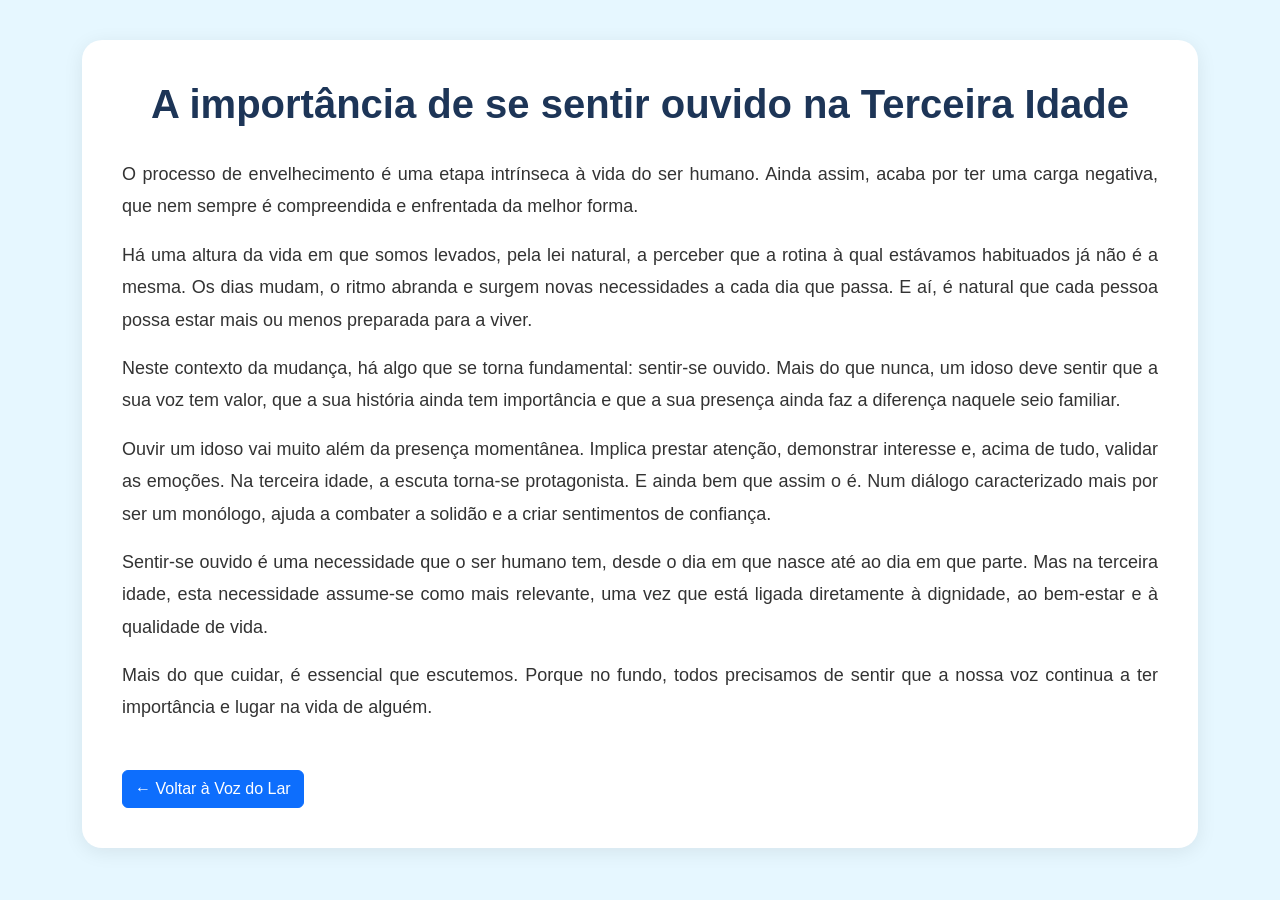
<file: artigo.html>
<!DOCTYPE html>
<html lang="pt">
<head>
  <meta charset="UTF-8">
  <meta name="viewport" content="width=device-width, initial-scale=1.0">
  <title>A importância de se sentir ouvido na Terceira Idade</title>

  <link href="../assets/img/cspf.png" rel="icon">
  <link href="../assets/vendor/bootstrap/css/bootstrap.min.css" rel="stylesheet">
  <link href="../assets/vendor/bootstrap-icons/bootstrap-icons.css" rel="stylesheet">
  <link href="../assets/css/main.css" rel="stylesheet">

  <style>
    body {
      background: #e6f7ff;
      font-family: Arial, sans-serif;
    }

    .article-box {
      background: #fff;
      border-radius: 20px;
      padding: 40px;
      margin-top: 40px;
      margin-bottom: 40px;
      box-shadow: 0 4px 20px rgba(0,0,0,0.08);
    }

    .article-box h1 {
      color: #1d3557;
      text-align: center;
      margin-bottom: 30px;
      font-weight: 700;
    }

    .article-box p {
      font-size: 18px;
      line-height: 1.8;
      text-align: justify;
      color: #333;
    }

    .btn-voltar {
      margin-top: 30px;
    }
  </style>
</head>

<body>

  <main class="container">
    <div class="article-box">

      <h1>A importância de se sentir ouvido na Terceira Idade</h1>

      <p>O processo de envelhecimento é uma etapa intrínseca à vida do ser humano. Ainda assim, acaba por ter uma carga negativa, que nem sempre é compreendida e enfrentada da melhor forma.</p>

      <p>Há uma altura da vida em que somos levados, pela lei natural, a perceber que a rotina à qual estávamos habituados já não é a mesma. Os dias mudam, o ritmo abranda e surgem novas necessidades a cada dia que passa. E aí, é natural que cada pessoa possa estar mais ou menos preparada para a viver.</p>

      <p>Neste contexto da mudança, há algo que se torna fundamental: sentir-se ouvido. Mais do que nunca, um idoso deve sentir que a sua voz tem valor, que a sua história ainda tem importância e que a sua presença ainda faz a diferença naquele seio familiar.</p>

      <p>Ouvir um idoso vai muito além da presença momentânea. Implica prestar atenção, demonstrar interesse e, acima de tudo, validar as emoções. Na terceira idade, a escuta torna-se protagonista. E ainda bem que assim o é. Num diálogo caracterizado mais por ser um monólogo, ajuda a combater a solidão e a criar sentimentos de confiança.</p>

      <p>Sentir-se ouvido é uma necessidade que o ser humano tem, desde o dia em que nasce até ao dia em que parte. Mas na terceira idade, esta necessidade assume-se como mais relevante, uma vez que está ligada diretamente à dignidade, ao bem-estar e à qualidade de vida.</p>

      <p>Mais do que cuidar, é essencial que escutemos. Porque no fundo, todos precisamos de sentir que a nossa voz continua a ter importância e lugar na vida de alguém.</p>

      <a href="../index.html#voz-do-lar" class="btn btn-primary btn-voltar">
        ← Voltar à Voz do Lar
      </a>

    </div>
  </main>

  <script src="../assets/vendor/bootstrap/js/bootstrap.bundle.min.js"></script>
</body>
</html>
</file>
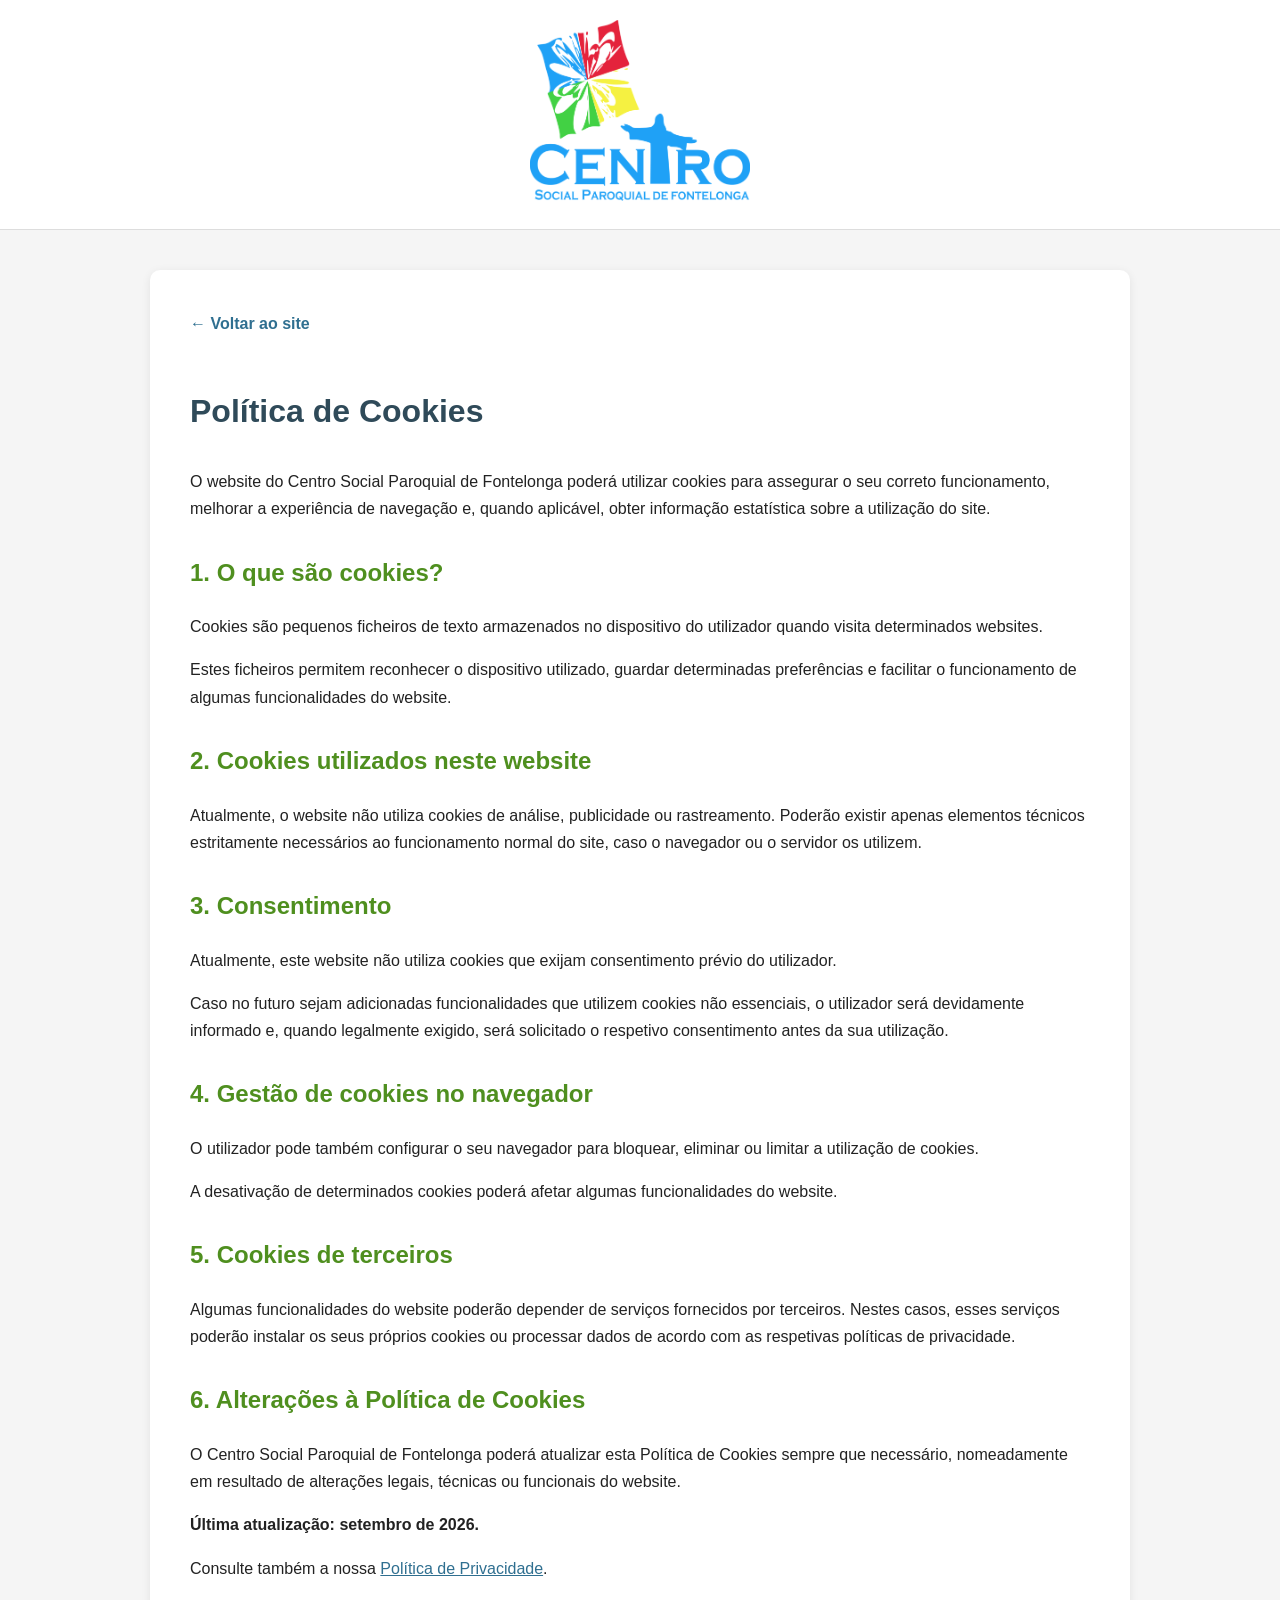
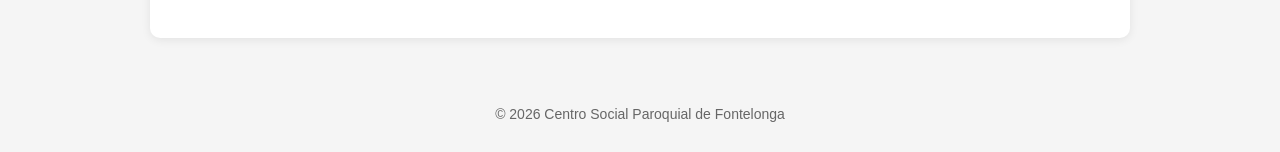
<file: cookies.html>
<!DOCTYPE html>
<html lang="pt">
<head>
  <meta charset="UTF-8">
  <meta name="viewport" content="width=device-width, initial-scale=1.0">

  <title>Política de Cookies | Centro Social Paroquial de Fontelonga</title>

  <style>
    body {
      font-family: Arial, Helvetica, sans-serif;
      margin: 0;
      background: #f5f5f5;
      color: #222;
      line-height: 1.7;
    }

    header {
      background: #ffffff;
      border-bottom: 1px solid #dddddd;
      padding: 20px;
      text-align: center;
    }

    header img {
      max-width: 220px;
      height: auto;
    }

    main {
      max-width: 900px;
      margin: 40px auto;
      background: #ffffff;
      padding: 40px;
      border-radius: 10px;
      box-shadow: 0 2px 10px rgba(0,0,0,0.08);
    }

    h1 {
      color: #2f4a59;
      margin-bottom: 30px;
    }

    h2 {
      color: #4f8f1f;
      margin-top: 30px;
    }

    a {
      color: #2f6f90;
    }

    .voltar {
      display: inline-block;
      margin-bottom: 25px;
      text-decoration: none;
      font-weight: bold;
    }

    footer {
      text-align: center;
      padding: 25px;
      font-size: 14px;
      color: #666;
    }
  </style>
</head>

<body>

<header>
  <img src="assets/img/cspf.png" alt="Centro Social Paroquial de Fontelonga">
</header>

<main>

  <a class="voltar" href="index.html">← Voltar ao site</a>

  <h1>Política de Cookies</h1>

  <p>
    O website do Centro Social Paroquial de Fontelonga poderá utilizar cookies
    para assegurar o seu correto funcionamento, melhorar a experiência de navegação
    e, quando aplicável, obter informação estatística sobre a utilização do site.
  </p>

  <h2>1. O que são cookies?</h2>

  <p>
    Cookies são pequenos ficheiros de texto armazenados no dispositivo do utilizador
    quando visita determinados websites.
  </p>

  <p>
    Estes ficheiros permitem reconhecer o dispositivo utilizado, guardar determinadas
    preferências e facilitar o funcionamento de algumas funcionalidades do website.
  </p>

  <h2>2. Cookies utilizados neste website</h2>

<p>
  Atualmente, o website não utiliza cookies de análise, publicidade ou rastreamento.
  Poderão existir apenas elementos técnicos estritamente necessários ao funcionamento
  normal do site, caso o navegador ou o servidor os utilizem.
</p>


  <h2>3. Consentimento</h2>

<p>
  Atualmente, este website não utiliza cookies que exijam consentimento prévio do utilizador.
</p>

<p>
  Caso no futuro sejam adicionadas funcionalidades que utilizem cookies não essenciais,
  o utilizador será devidamente informado e, quando legalmente exigido, será solicitado
  o respetivo consentimento antes da sua utilização.
</p>

  <h2>4. Gestão de cookies no navegador</h2>

  <p>
    O utilizador pode também configurar o seu navegador para bloquear, eliminar ou limitar
    a utilização de cookies.
  </p>

  <p>
    A desativação de determinados cookies poderá afetar algumas funcionalidades do website.
  </p>

  <h2>5. Cookies de terceiros</h2>

  <p>
    Algumas funcionalidades do website poderão depender de serviços fornecidos por terceiros.
    Nestes casos, esses serviços poderão instalar os seus próprios cookies ou processar dados
    de acordo com as respetivas políticas de privacidade.
  </p>

  <h2>6. Alterações à Política de Cookies</h2>

  <p>
    O Centro Social Paroquial de Fontelonga poderá atualizar esta Política de Cookies
    sempre que necessário, nomeadamente em resultado de alterações legais,
    técnicas ou funcionais do website.
  </p>

  <p>
    <strong>Última atualização: setembro de 2026.</strong>
  </p>

  <p>
    Consulte também a nossa
    <a href="privacidade.html">Política de Privacidade</a>.
  </p>

</main>

<footer>
  © 2026 Centro Social Paroquial de Fontelonga
</footer>

</body>
</html>
</file>
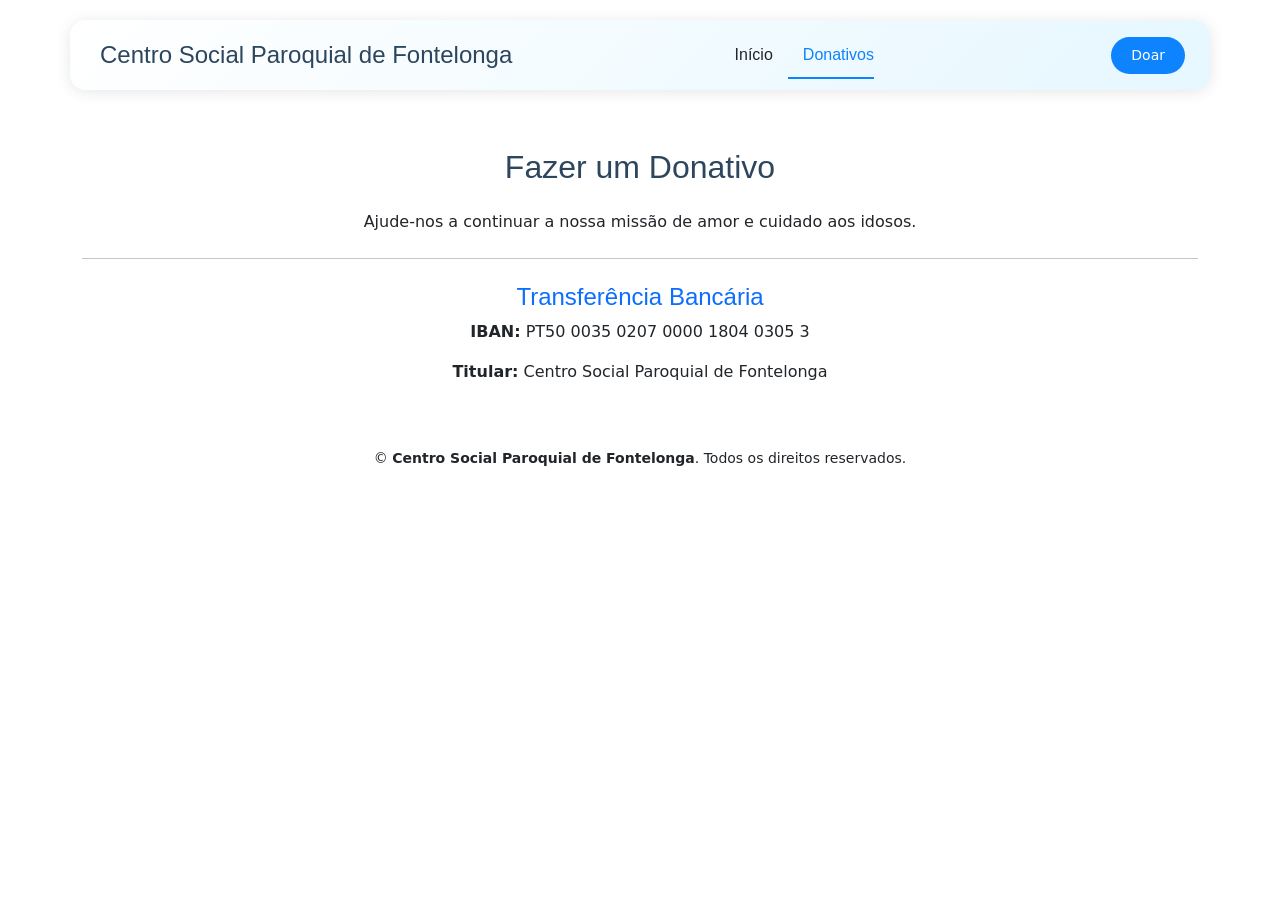
<file: donativos.html>
<!DOCTYPE html>
<html lang="pt">
<head>
  <meta charset="UTF-8">
  <title>Donativos</title>
  <meta name="viewport" content="width=device-width, initial-scale=1">

  <!-- CSS -->
  <link href="assets/vendor/bootstrap/css/bootstrap.min.css" rel="stylesheet">
  <link href="assets/vendor/bootstrap-icons/bootstrap-icons.css" rel="stylesheet">
  <link href="assets/vendor/aos/aos.css" rel="stylesheet">
  <link href="assets/css/main.css" rel="stylesheet">

</head>
<body class="index-page">

  <!-- HEADER -->
  <header id="header" class="header d-flex align-items-center fixed-top">
    <div class="header-container container-fluid container-xl position-relative d-flex align-items-center justify-content-between">
      <a href="index.html" class="logo d-flex align-items-center me-auto me-xl-0">
        <h1 class="sitename">Centro Social Paroquial de Fontelonga</h1>
      </a>
      <nav id="navmenu" class="navmenu">
        <ul>
          <li><a href="index.html#hero">Início</a></li>
          <li><a href="donativos.html" class="active">Donativos</a></li>
        </ul>
        
      </nav>
      <a class="btn-getstarted" href="donativos.html">Doar</a>
    </div>
  </header> 

  <!-- CONTEÚDO -->
  <main class="main" style="margin-top: 100px;">
    <section class="section py-5">
      <div class="container text-center" data-aos="fade-up">
        <h2 class="mb-4">Fazer um Donativo</h2>
        <p class="mb-4">Ajude-nos a continuar a nossa missão de amor e cuidado aos idosos.</p>
        <hr class="mb-4">

        <h4 class="text-primary">Transferência Bancária</h4>
        <p><strong>IBAN:</strong> PT50 0035 0207 0000 1804 0305 3</p>
        <p><strong>Titular:</strong> Centro Social Paroquial de Fontelonga</p>
      </div>
    </section>
  </main>

  <!-- RODAPÉ -->
  <footer id="footer" class="footer">
    <div class="container text-center">
      &copy; <strong><span>Centro Social Paroquial de Fontelonga</span></strong>. Todos os direitos reservados.
    </div>
  </footer>

  <!-- JS -->
  <script src="assets/vendor/bootstrap/js/bootstrap.bundle.min.js"></script>
  <script src="assets/vendor/aos/aos.js"></script>
  <script>
    AOS.init();
  </script>
</body>
</html>
</file>
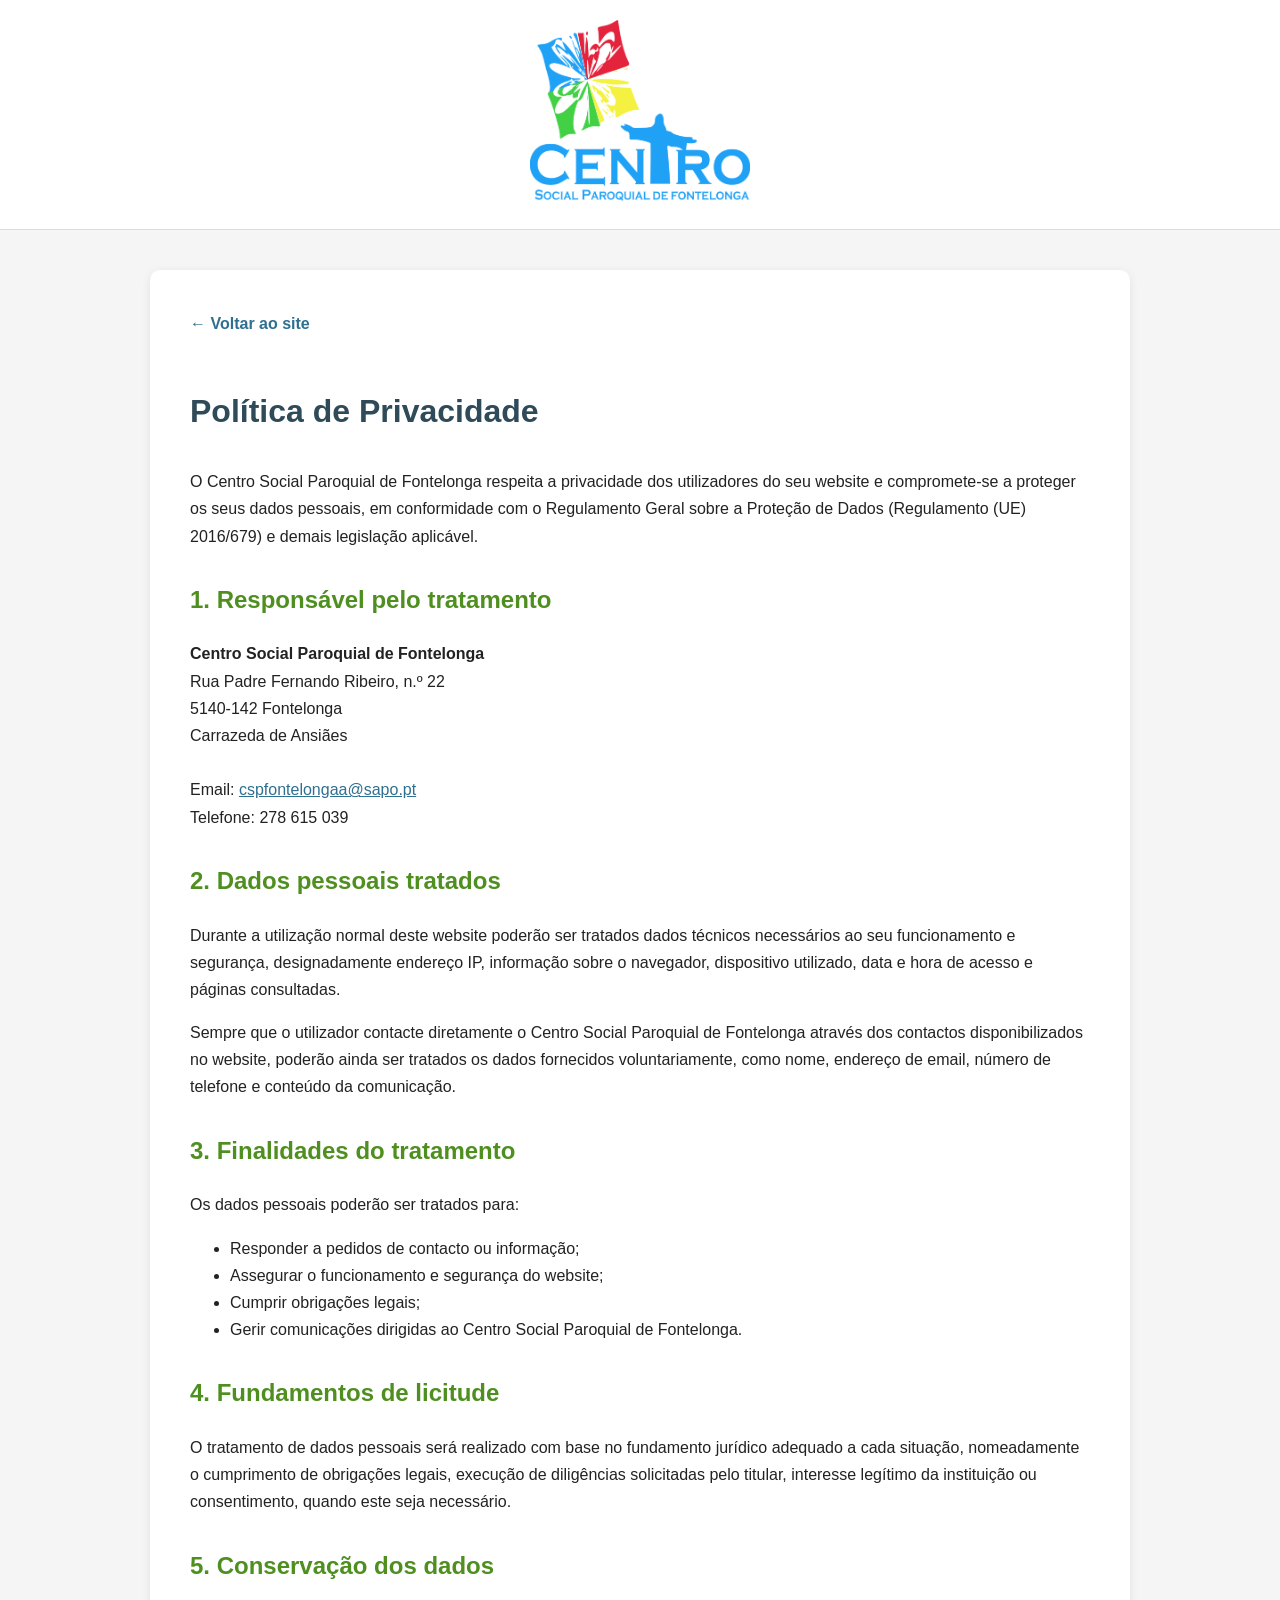
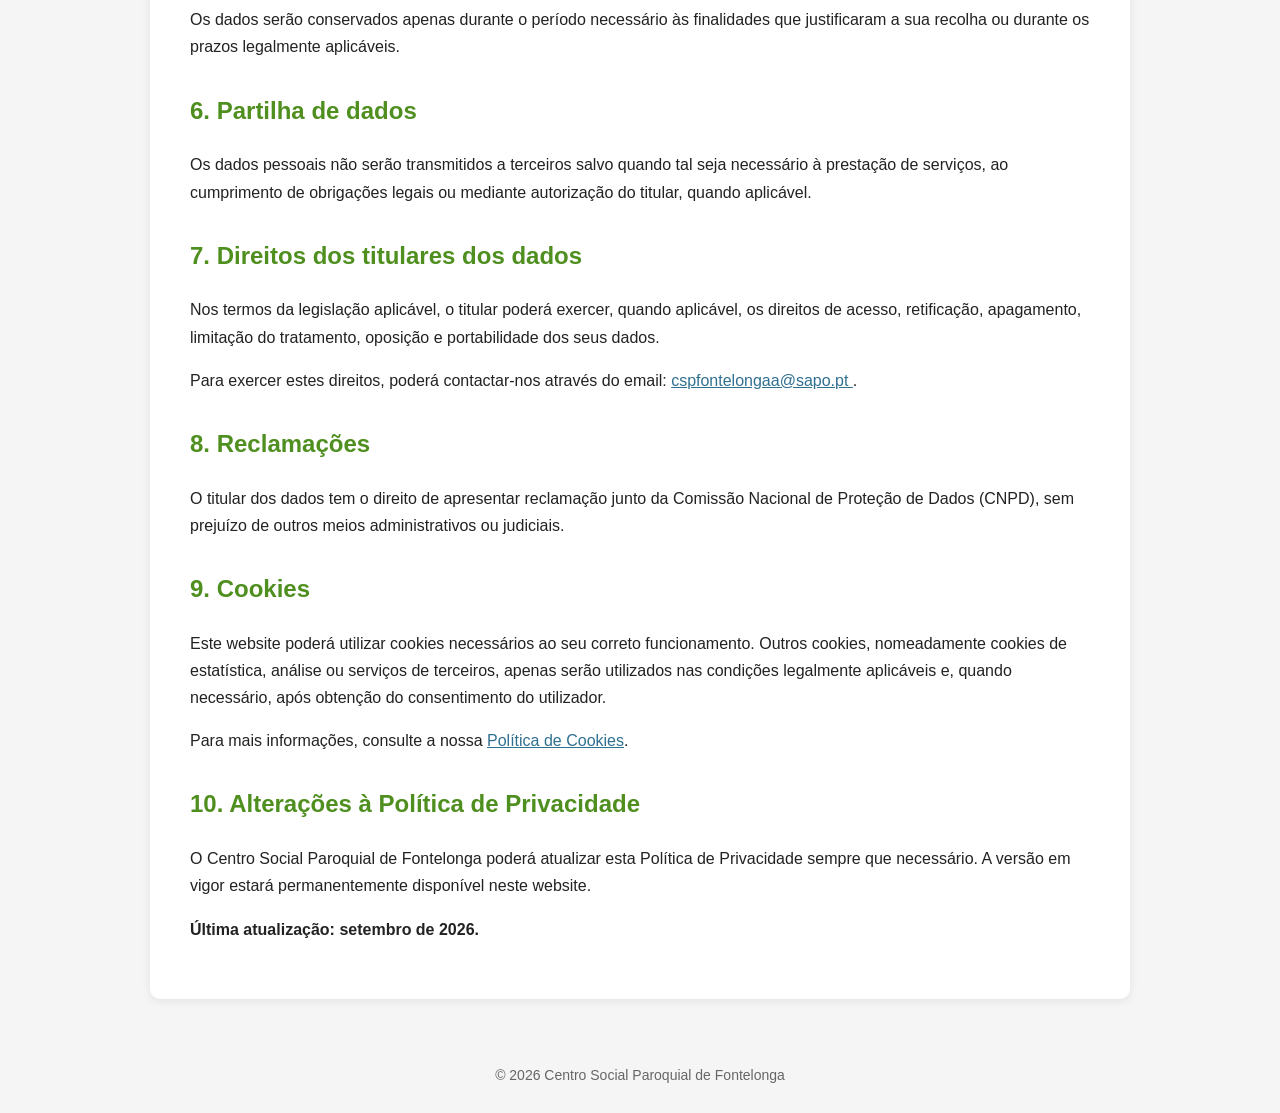
<file: privacidade.html>
<!DOCTYPE html>
<html lang="pt">
<head>
  <meta charset="UTF-8">
  <meta name="viewport" content="width=device-width, initial-scale=1.0">

  <title>Política de Privacidade | Centro Social Paroquial de Fontelonga</title>

  <style>
    body {
      font-family: Arial, Helvetica, sans-serif;
      margin: 0;
      background: #f5f5f5;
      color: #222;
      line-height: 1.7;
    }

    header {
      background: #ffffff;
      border-bottom: 1px solid #dddddd;
      padding: 20px;
      text-align: center;
    }

    header img {
      max-width: 220px;
      height: auto;
    }

    main {
      max-width: 900px;
      margin: 40px auto;
      background: #ffffff;
      padding: 40px;
      border-radius: 10px;
      box-shadow: 0 2px 10px rgba(0,0,0,0.08);
    }

    h1 {
      color: #2f4a59;
      margin-bottom: 30px;
    }

    h2 {
      color: #4f8f1f;
      margin-top: 30px;
    }

    a {
      color: #2f6f90;
    }

    .voltar {
      display: inline-block;
      margin-bottom: 25px;
      text-decoration: none;
      font-weight: bold;
    }

    footer {
      text-align: center;
      padding: 25px;
      font-size: 14px;
      color: #666;
    }
  </style>
</head>

<body>

<header>
  <img src="assets/img/cspf.png" alt="Centro Social Paroquial de Fontelonga">
</header>

<main>

  <a class="voltar" href="index.html">← Voltar ao site</a>

  <h1>Política de Privacidade</h1>

  <p>
    O Centro Social Paroquial de Fontelonga respeita a privacidade dos utilizadores do seu website
    e compromete-se a proteger os seus dados pessoais, em conformidade com o Regulamento Geral
    sobre a Proteção de Dados (Regulamento (UE) 2016/679) e demais legislação aplicável.
  </p>

  <h2>1. Responsável pelo tratamento</h2>

  <p>
    <strong>Centro Social Paroquial de Fontelonga</strong><br>
    Rua Padre Fernando Ribeiro, n.º 22<br>
    5140-142 Fontelonga<br>
    Carrazeda de Ansiães<br><br>

    Email:
    <a href="mailto:cspfontelongaa@sapo.pt">
      cspfontelongaa@sapo.pt
    </a><br>

    Telefone: 278 615 039
  </p>

  <h2>2. Dados pessoais tratados</h2>

  <p>
    Durante a utilização normal deste website poderão ser tratados dados técnicos necessários
    ao seu funcionamento e segurança, designadamente endereço IP, informação sobre o navegador,
    dispositivo utilizado, data e hora de acesso e páginas consultadas.
  </p>

  <p>
    Sempre que o utilizador contacte diretamente o Centro Social Paroquial de Fontelonga através
    dos contactos disponibilizados no website, poderão ainda ser tratados os dados fornecidos
    voluntariamente, como nome, endereço de email, número de telefone e conteúdo da comunicação.
  </p>

  <h2>3. Finalidades do tratamento</h2>

  <p>Os dados pessoais poderão ser tratados para:</p>

  <ul>
    <li>Responder a pedidos de contacto ou informação;</li>
    <li>Assegurar o funcionamento e segurança do website;</li>
    <li>Cumprir obrigações legais;</li>
    <li>Gerir comunicações dirigidas ao Centro Social Paroquial de Fontelonga.</li>
  </ul>

  <h2>4. Fundamentos de licitude</h2>

  <p>
    O tratamento de dados pessoais será realizado com base no fundamento jurídico adequado
    a cada situação, nomeadamente o cumprimento de obrigações legais, execução de diligências
    solicitadas pelo titular, interesse legítimo da instituição ou consentimento, quando este
    seja necessário.
  </p>

  <h2>5. Conservação dos dados</h2>

  <p>
    Os dados serão conservados apenas durante o período necessário às finalidades que justificaram
    a sua recolha ou durante os prazos legalmente aplicáveis.
  </p>

  <h2>6. Partilha de dados</h2>

  <p>
    Os dados pessoais não serão transmitidos a terceiros salvo quando tal seja necessário
    à prestação de serviços, ao cumprimento de obrigações legais ou mediante autorização do titular,
    quando aplicável.
  </p>

  <h2>7. Direitos dos titulares dos dados</h2>

  <p>
    Nos termos da legislação aplicável, o titular poderá exercer, quando aplicável, os direitos
    de acesso, retificação, apagamento, limitação do tratamento, oposição e portabilidade dos seus dados.
  </p>

  <p>
    Para exercer estes direitos, poderá contactar-nos através do email:
    <a href="mailto:cspfontelongaa@sapo.pt">
      cspfontelongaa@sapo.pt
    </a>.
  </p>

  <h2>8. Reclamações</h2>

  <p>
    O titular dos dados tem o direito de apresentar reclamação junto da Comissão Nacional
    de Proteção de Dados (CNPD), sem prejuízo de outros meios administrativos ou judiciais.
  </p>

  <h2>9. Cookies</h2>

  <p>
    Este website poderá utilizar cookies necessários ao seu correto funcionamento.
    Outros cookies, nomeadamente cookies de estatística, análise ou serviços de terceiros,
    apenas serão utilizados nas condições legalmente aplicáveis e, quando necessário,
    após obtenção do consentimento do utilizador.
  </p>

  <p>
    Para mais informações, consulte a nossa
    <a href="cookies.html">Política de Cookies</a>.
  </p>

  <h2>10. Alterações à Política de Privacidade</h2>

  <p>
    O Centro Social Paroquial de Fontelonga poderá atualizar esta Política de Privacidade
    sempre que necessário. A versão em vigor estará permanentemente disponível neste website.
  </p>

  <p>
    <strong>Última atualização: setembro de 2026.</strong>
  </p>

</main>

<footer>
  © 2026 Centro Social Paroquial de Fontelonga
</footer>

</body>
</html>
</file>
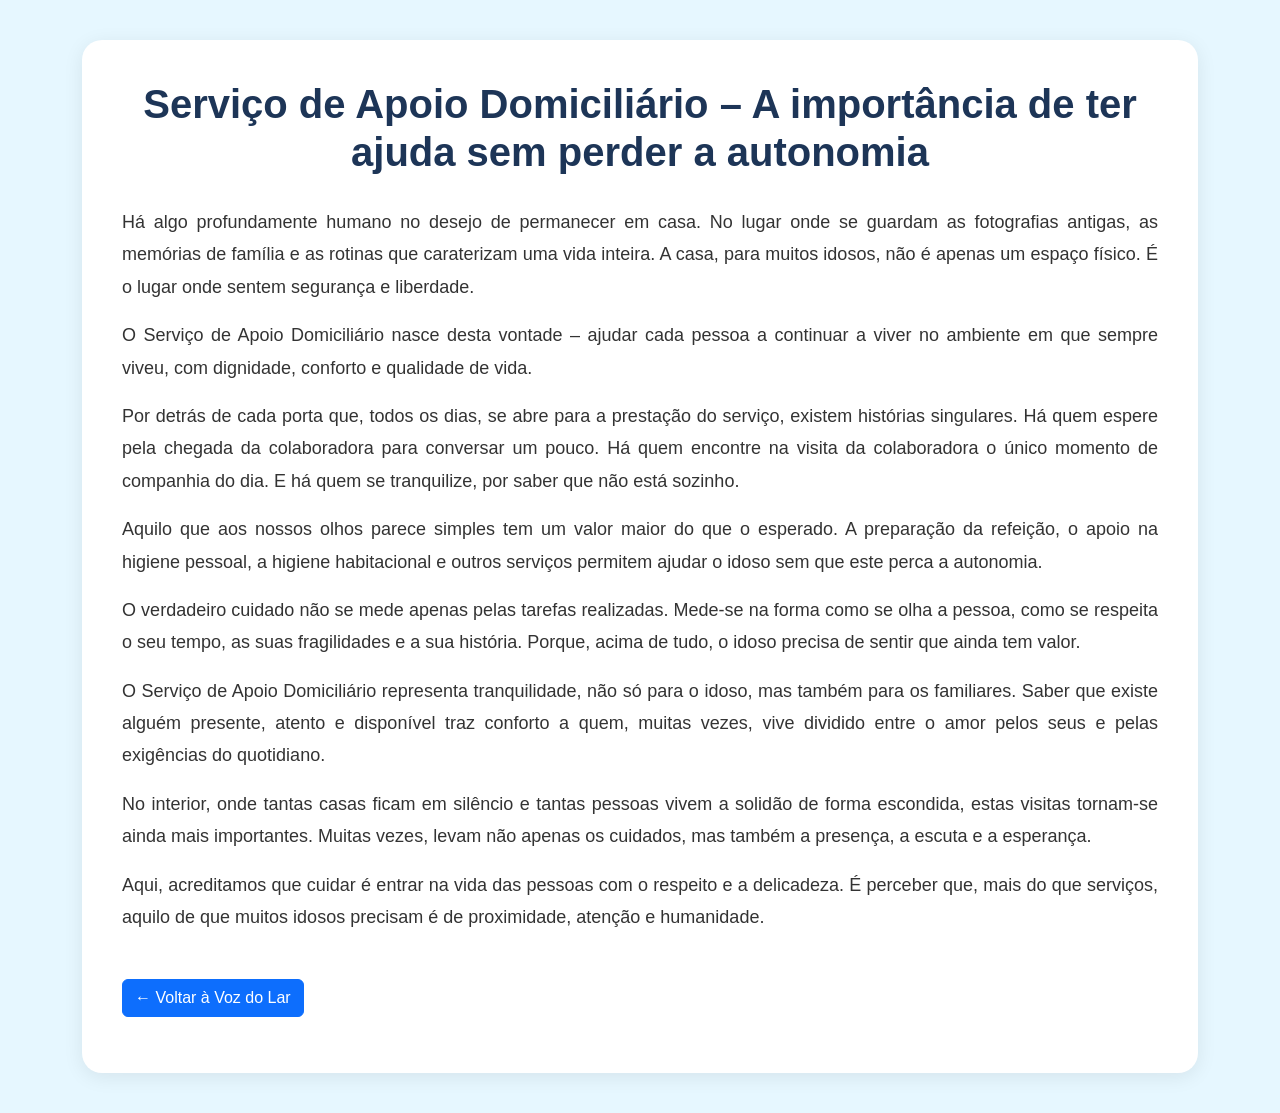
<file: sad.html>
<!DOCTYPE html>
<html lang="pt">
<head>
  <meta charset="UTF-8">
  <meta name="viewport" content="width=device-width, initial-scale=1.0">
  <title>A importância de se sentir ouvido na Terceira Idade</title>

  <link href="../assets/img/cspf.png" rel="icon">
  <link href="../assets/vendor/bootstrap/css/bootstrap.min.css" rel="stylesheet">
  <link href="../assets/vendor/bootstrap-icons/bootstrap-icons.css" rel="stylesheet">
  <link href="../assets/css/main.css" rel="stylesheet">

  <style>
    body {
      background: #e6f7ff;
      font-family: Arial, sans-serif;
    }

    .article-box {
      background: #fff;
      border-radius: 20px;
      padding: 40px;
      margin-top: 40px;
      margin-bottom: 40px;
      box-shadow: 0 4px 20px rgba(0,0,0,0.08);
    }

    .article-box h1 {
      color: #1d3557;
      text-align: center;
      margin-bottom: 30px;
      font-weight: 700;
    }

    .article-box p {
      font-size: 18px;
      line-height: 1.8;
      text-align: justify;
      color: #333;
    }

    .btn-voltar {
      margin-top: 30px;
    }
  </style>
</head>

<body>

  <main class="container">
    <div class="article-box">

      <h1>Serviço de Apoio Domiciliário – A importância de ter ajuda sem perder a autonomia</h1>

      <p>Há algo profundamente humano no desejo de permanecer em casa. No lugar onde se guardam as fotografias antigas, as memórias de família e as rotinas que caraterizam uma vida inteira. A casa, para muitos idosos, não é apenas um espaço físico. É o lugar onde sentem segurança e liberdade.</p>

      <p>O Serviço de Apoio Domiciliário nasce desta vontade – ajudar cada pessoa a continuar a viver no ambiente em que sempre viveu, com dignidade, conforto e qualidade de vida.</p>

      <p>Por detrás de cada porta que, todos os dias, se abre para a prestação do serviço, existem histórias singulares. Há quem espere pela chegada da colaboradora para conversar um pouco. Há quem encontre na visita da colaboradora o único momento de companhia do dia. E há quem se tranquilize, por saber que não está sozinho.</p>

      <p>Aquilo que aos nossos olhos parece simples tem um valor maior do que o esperado. A preparação da refeição, o apoio na higiene pessoal, a higiene habitacional e outros serviços permitem ajudar o idoso sem que este perca a autonomia. </p>

      <p>O verdadeiro cuidado não se mede apenas pelas tarefas realizadas. Mede-se na forma como se olha a pessoa, como se respeita o seu tempo, as suas fragilidades e a sua história. Porque, acima de tudo, o idoso precisa de sentir que ainda tem valor.</p>

      <p>O Serviço de Apoio Domiciliário representa tranquilidade, não só para o idoso, mas também para os familiares. Saber que existe alguém presente, atento e disponível traz conforto a quem, muitas vezes, vive dividido entre o amor pelos seus e pelas exigências do quotidiano.</p>
	  
	  <p> No interior, onde tantas casas ficam em silêncio e tantas pessoas vivem a solidão de forma escondida, estas visitas tornam-se ainda mais importantes. Muitas vezes, levam não apenas os cuidados, mas também a presença, a escuta e a esperança.<p>
	  
	  <p> Aqui, acreditamos que cuidar é entrar na vida das pessoas com o respeito e a delicadeza. É perceber que, mais do que serviços, aquilo de que muitos idosos precisam é de proximidade, atenção e humanidade. <p>

      <a href="../index.html#voz-do-lar" class="btn btn-primary btn-voltar">
        ← Voltar à Voz do Lar
      </a>

    </div>
  </main>

  <script src="../assets/vendor/bootstrap/js/bootstrap.bundle.min.js"></script>
</body>
</html>
</file>
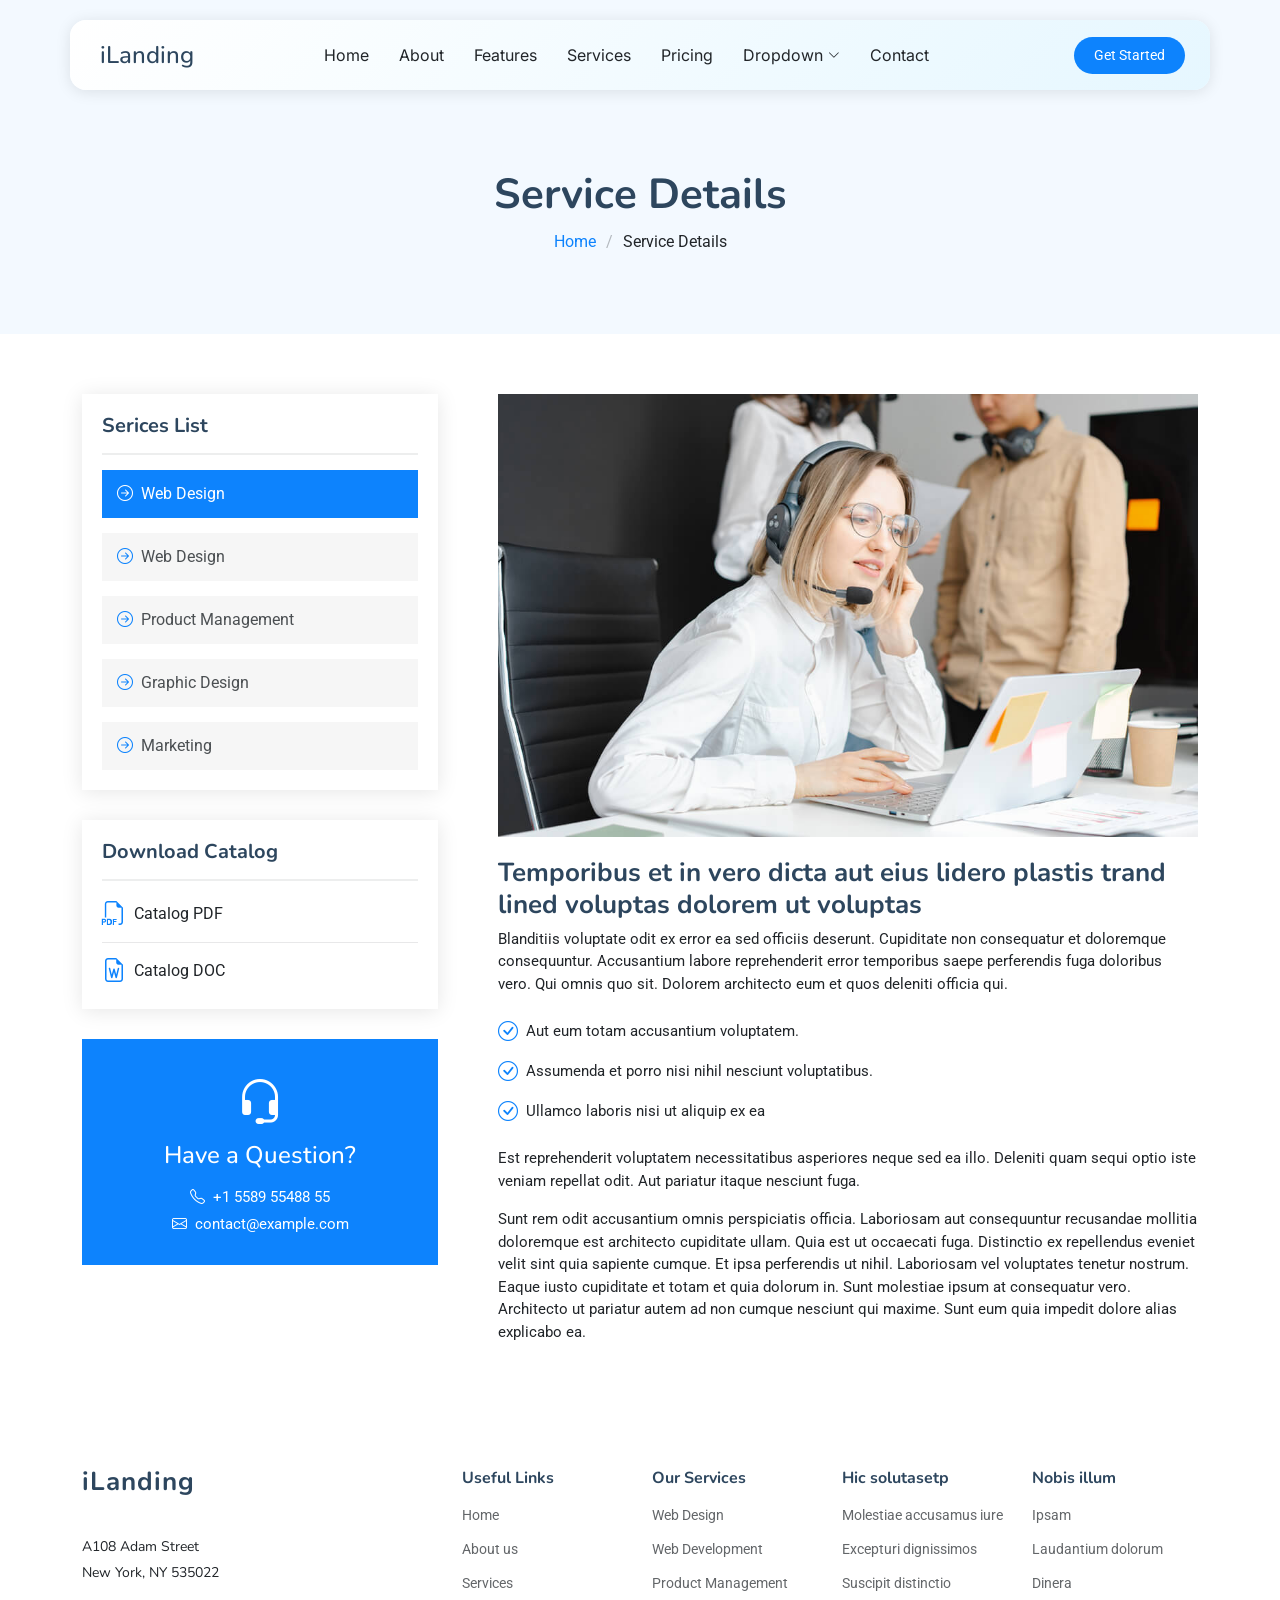
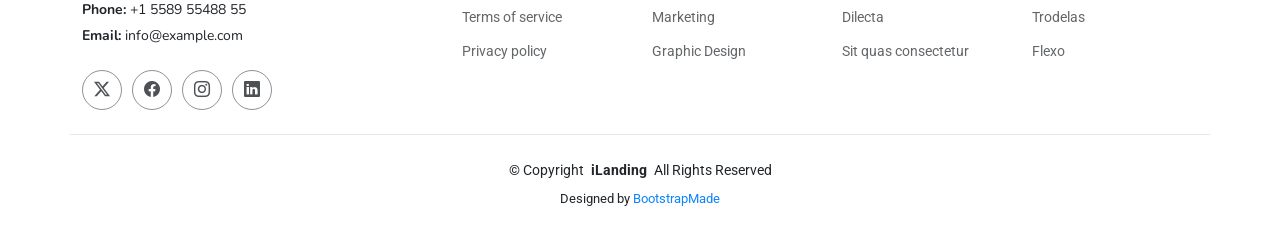
<file: service-details.html>
<!DOCTYPE html>
<html lang="en">

<head>
  <meta charset="utf-8">
  <meta content="width=device-width, initial-scale=1.0" name="viewport">
  <title>Service Details - iLanding Bootstrap Template</title>
  <meta name="description" content="">
  <meta name="keywords" content="">

  <!-- Favicons -->
  <link href="assets/img/favicon.png" rel="icon">
  <link href="assets/img/apple-touch-icon.png" rel="apple-touch-icon">

  <!-- Fonts -->
  <link href="https://fonts.googleapis.com" rel="preconnect">
  <link href="https://fonts.gstatic.com" rel="preconnect" crossorigin>
  <link href="https://fonts.googleapis.com/css2?family=Roboto:ital,wght@0,100;0,300;0,400;0,500;0,700;0,900;1,100;1,300;1,400;1,500;1,700;1,900&family=Inter:wght@100;200;300;400;500;600;700;800;900&family=Nunito:ital,wght@0,200;0,300;0,400;0,500;0,600;0,700;0,800;0,900;1,200;1,300;1,400;1,500;1,600;1,700;1,800;1,900&display=swap" rel="stylesheet">

  <!-- Vendor CSS Files -->
  <link href="assets/vendor/bootstrap/css/bootstrap.min.css" rel="stylesheet">
  <link href="assets/vendor/bootstrap-icons/bootstrap-icons.css" rel="stylesheet">
  <link href="assets/vendor/aos/aos.css" rel="stylesheet">
  <link href="assets/vendor/glightbox/css/glightbox.min.css" rel="stylesheet">
  <link href="assets/vendor/swiper/swiper-bundle.min.css" rel="stylesheet">

  <!-- Main CSS File -->
  <link href="assets/css/main.css" rel="stylesheet">

  <!-- =======================================================
  * Template Name: iLanding
  * Template URL: https://bootstrapmade.com/ilanding-bootstrap-landing-page-template/
  * Updated: Nov 12 2024 with Bootstrap v5.3.3
  * Author: BootstrapMade.com
  * License: https://bootstrapmade.com/license/
  ======================================================== -->
</head>

<body class="service-details-page">

  <header id="header" class="header d-flex align-items-center fixed-top">
    <div class="header-container container-fluid container-xl position-relative d-flex align-items-center justify-content-between">

      <a href="index.html" class="logo d-flex align-items-center me-auto me-xl-0">
        <!-- Uncomment the line below if you also wish to use an image logo -->
        <!-- <img src="assets/img/logo.png" alt=""> -->
        <h1 class="sitename">iLanding</h1>
      </a>

      <nav id="navmenu" class="navmenu">
        <ul>
          <li><a href="#hero">Home</a></li>
          <li><a href="#about">About</a></li>
          <li><a href="#features">Features</a></li>
          <li><a href="#services">Services</a></li>
          <li><a href="#pricing">Pricing</a></li>
          <li class="dropdown"><a href="#"><span>Dropdown</span> <i class="bi bi-chevron-down toggle-dropdown"></i></a>
            <ul>
              <li><a href="#">Dropdown 1</a></li>
              <li class="dropdown"><a href="#"><span>Deep Dropdown</span> <i class="bi bi-chevron-down toggle-dropdown"></i></a>
                <ul>
                  <li><a href="#">Deep Dropdown 1</a></li>
                  <li><a href="#">Deep Dropdown 2</a></li>
                  <li><a href="#">Deep Dropdown 3</a></li>
                  <li><a href="#">Deep Dropdown 4</a></li>
                  <li><a href="#">Deep Dropdown 5</a></li>
                </ul>
              </li>
              <li><a href="#">Dropdown 2</a></li>
              <li><a href="#">Dropdown 3</a></li>
              <li><a href="#">Dropdown 4</a></li>
            </ul>
          </li>
          <li><a href="#contact">Contact</a></li>
        </ul>
        <i class="mobile-nav-toggle d-xl-none bi bi-list"></i>
      </nav>

      <a class="btn-getstarted" href="index.html#about">Get Started</a>

    </div>
  </header>

  <main class="main">

    <!-- Page Title -->
    <div class="page-title light-background">
      <div class="container">
        <h1>Service Details</h1>
        <nav class="breadcrumbs">
          <ol>
            <li><a href="index.html">Home</a></li>
            <li class="current">Service Details</li>
          </ol>
        </nav>
      </div>
    </div><!-- End Page Title -->

    <!-- Service Details Section -->
    <section id="service-details" class="service-details section">

      <div class="container">

        <div class="row gy-5">

          <div class="col-lg-4" data-aos="fade-up" data-aos-delay="100">

            <div class="service-box">
              <h4>Serices List</h4>
              <div class="services-list">
                <a href="#" class="active"><i class="bi bi-arrow-right-circle"></i><span>Web Design</span></a>
                <a href="#"><i class="bi bi-arrow-right-circle"></i><span>Web Design</span></a>
                <a href="#"><i class="bi bi-arrow-right-circle"></i><span>Product Management</span></a>
                <a href="#"><i class="bi bi-arrow-right-circle"></i><span>Graphic Design</span></a>
                <a href="#"><i class="bi bi-arrow-right-circle"></i><span>Marketing</span></a>
              </div>
            </div><!-- End Services List -->

            <div class="service-box">
              <h4>Download Catalog</h4>
              <div class="download-catalog">
                <a href="#"><i class="bi bi-filetype-pdf"></i><span>Catalog PDF</span></a>
                <a href="#"><i class="bi bi-file-earmark-word"></i><span>Catalog DOC</span></a>
              </div>
            </div><!-- End Services List -->

            <div class="help-box d-flex flex-column justify-content-center align-items-center">
              <i class="bi bi-headset help-icon"></i>
              <h4>Have a Question?</h4>
              <p class="d-flex align-items-center mt-2 mb-0"><i class="bi bi-telephone me-2"></i> <span>+1 5589 55488 55</span></p>
              <p class="d-flex align-items-center mt-1 mb-0"><i class="bi bi-envelope me-2"></i> <a href="mailto:contact@example.com">contact@example.com</a></p>
            </div>

          </div>

          <div class="col-lg-8 ps-lg-5" data-aos="fade-up" data-aos-delay="200">
            <img src="assets/img/services.jpg" alt="" class="img-fluid services-img">
            <h3>Temporibus et in vero dicta aut eius lidero plastis trand lined voluptas dolorem ut voluptas</h3>
            <p>
              Blanditiis voluptate odit ex error ea sed officiis deserunt. Cupiditate non consequatur et doloremque consequuntur. Accusantium labore reprehenderit error temporibus saepe perferendis fuga doloribus vero. Qui omnis quo sit. Dolorem architecto eum et quos deleniti officia qui.
            </p>
            <ul>
              <li><i class="bi bi-check-circle"></i> <span>Aut eum totam accusantium voluptatem.</span></li>
              <li><i class="bi bi-check-circle"></i> <span>Assumenda et porro nisi nihil nesciunt voluptatibus.</span></li>
              <li><i class="bi bi-check-circle"></i> <span>Ullamco laboris nisi ut aliquip ex ea</span></li>
            </ul>
            <p>
              Est reprehenderit voluptatem necessitatibus asperiores neque sed ea illo. Deleniti quam sequi optio iste veniam repellat odit. Aut pariatur itaque nesciunt fuga.
            </p>
            <p>
              Sunt rem odit accusantium omnis perspiciatis officia. Laboriosam aut consequuntur recusandae mollitia doloremque est architecto cupiditate ullam. Quia est ut occaecati fuga. Distinctio ex repellendus eveniet velit sint quia sapiente cumque. Et ipsa perferendis ut nihil. Laboriosam vel voluptates tenetur nostrum. Eaque iusto cupiditate et totam et quia dolorum in. Sunt molestiae ipsum at consequatur vero. Architecto ut pariatur autem ad non cumque nesciunt qui maxime. Sunt eum quia impedit dolore alias explicabo ea.
            </p>
          </div>

        </div>

      </div>

    </section><!-- /Service Details Section -->

  </main>

  <footer id="footer" class="footer">

    <div class="container footer-top">
      <div class="row gy-4">
        <div class="col-lg-4 col-md-6 footer-about">
          <a href="index.html" class="logo d-flex align-items-center">
            <span class="sitename">iLanding</span>
          </a>
          <div class="footer-contact pt-3">
            <p>A108 Adam Street</p>
            <p>New York, NY 535022</p>
            <p class="mt-3"><strong>Phone:</strong> <span>+1 5589 55488 55</span></p>
            <p><strong>Email:</strong> <span>info@example.com</span></p>
          </div>
          <div class="social-links d-flex mt-4">
            <a href=""><i class="bi bi-twitter-x"></i></a>
            <a href=""><i class="bi bi-facebook"></i></a>
            <a href=""><i class="bi bi-instagram"></i></a>
            <a href=""><i class="bi bi-linkedin"></i></a>
          </div>
        </div>

        <div class="col-lg-2 col-md-3 footer-links">
          <h4>Useful Links</h4>
          <ul>
            <li><a href="#">Home</a></li>
            <li><a href="#">About us</a></li>
            <li><a href="#">Services</a></li>
            <li><a href="#">Terms of service</a></li>
            <li><a href="#">Privacy policy</a></li>
          </ul>
        </div>

        <div class="col-lg-2 col-md-3 footer-links">
          <h4>Our Services</h4>
          <ul>
            <li><a href="#">Web Design</a></li>
            <li><a href="#">Web Development</a></li>
            <li><a href="#">Product Management</a></li>
            <li><a href="#">Marketing</a></li>
            <li><a href="#">Graphic Design</a></li>
          </ul>
        </div>

        <div class="col-lg-2 col-md-3 footer-links">
          <h4>Hic solutasetp</h4>
          <ul>
            <li><a href="#">Molestiae accusamus iure</a></li>
            <li><a href="#">Excepturi dignissimos</a></li>
            <li><a href="#">Suscipit distinctio</a></li>
            <li><a href="#">Dilecta</a></li>
            <li><a href="#">Sit quas consectetur</a></li>
          </ul>
        </div>

        <div class="col-lg-2 col-md-3 footer-links">
          <h4>Nobis illum</h4>
          <ul>
            <li><a href="#">Ipsam</a></li>
            <li><a href="#">Laudantium dolorum</a></li>
            <li><a href="#">Dinera</a></li>
            <li><a href="#">Trodelas</a></li>
            <li><a href="#">Flexo</a></li>
          </ul>
        </div>

      </div>
    </div>

    <div class="container copyright text-center mt-4">
      <p>© <span>Copyright</span> <strong class="px-1 sitename">iLanding</strong> <span>All Rights Reserved</span></p>
      <div class="credits">
        <!-- All the links in the footer should remain intact. -->
        <!-- You can delete the links only if you've purchased the pro version. -->
        <!-- Licensing information: https://bootstrapmade.com/license/ -->
        <!-- Purchase the pro version with working PHP/AJAX contact form: [buy-url] -->
        Designed by <a href="https://bootstrapmade.com/">BootstrapMade</a>
      </div>
    </div>

  </footer>

  <!-- Scroll Top -->
  <a href="#" id="scroll-top" class="scroll-top d-flex align-items-center justify-content-center"><i class="bi bi-arrow-up-short"></i></a>

  <!-- Vendor JS Files -->
  <script src="assets/vendor/bootstrap/js/bootstrap.bundle.min.js"></script>
  <script src="assets/vendor/php-email-form/validate.js"></script>
  <script src="assets/vendor/aos/aos.js"></script>
  <script src="assets/vendor/glightbox/js/glightbox.min.js"></script>
  <script src="assets/vendor/swiper/swiper-bundle.min.js"></script>
  <script src="assets/vendor/purecounter/purecounter_vanilla.js"></script>

  <!-- Main JS File -->
  <script src="assets/js/main.js"></script>

</body>

</html>
</file>
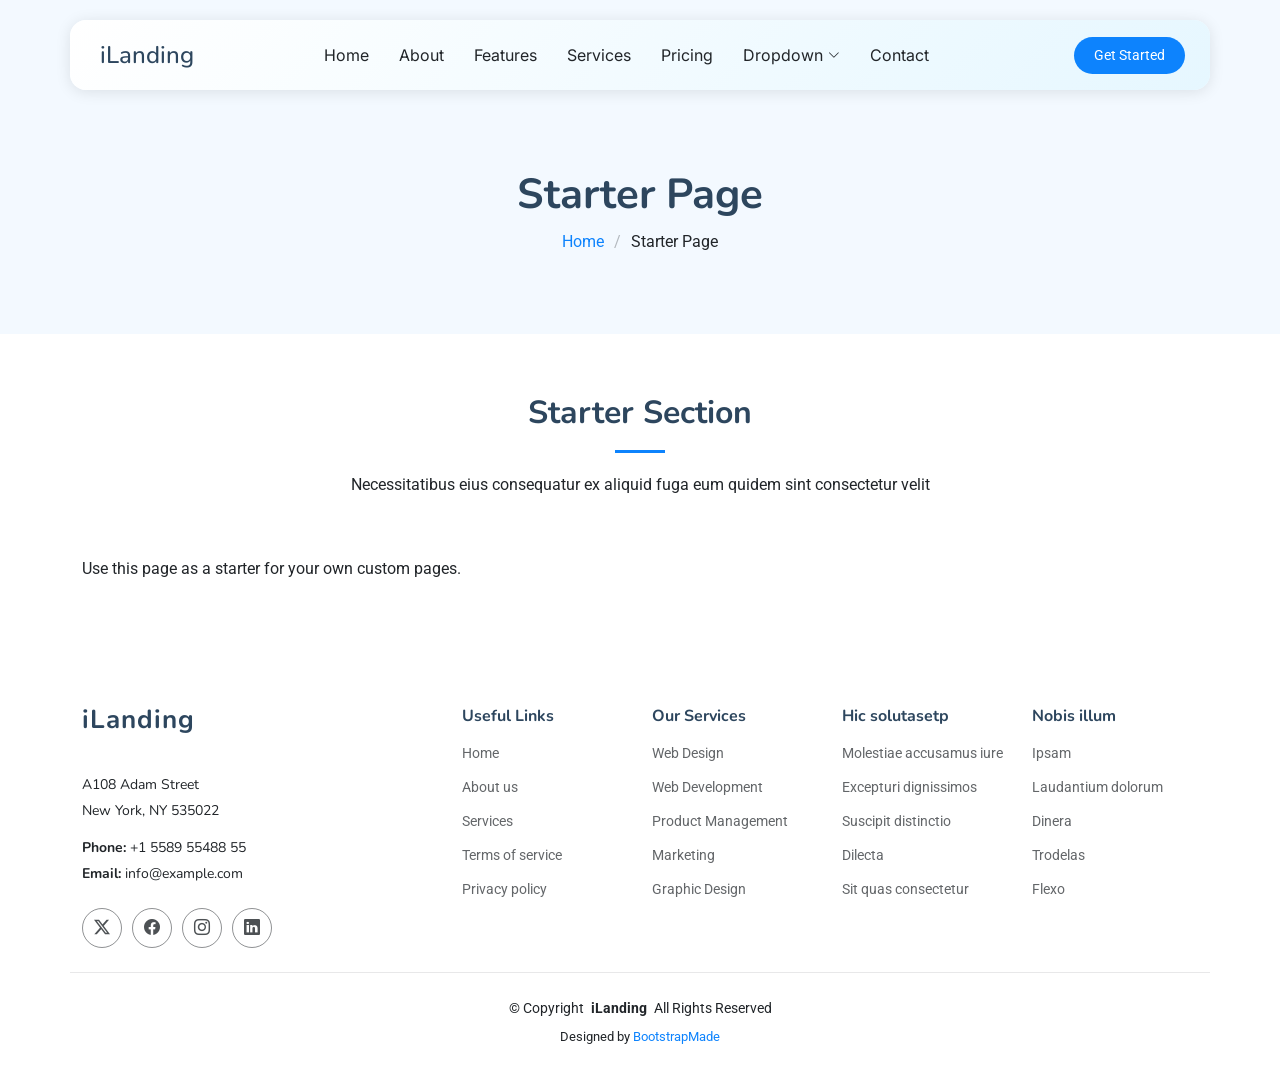
<file: starter-page.html>
<!DOCTYPE html>
<html lang="en">

<head>
  <meta charset="utf-8">
  <meta content="width=device-width, initial-scale=1.0" name="viewport">
  <title>Starter Page - iLanding Bootstrap Template</title>
  <meta name="description" content="">
  <meta name="keywords" content="">

  <!-- Favicons -->
  <link href="assets/img/favicon.png" rel="icon">
  <link href="assets/img/apple-touch-icon.png" rel="apple-touch-icon">

  <!-- Fonts -->
  <link href="https://fonts.googleapis.com" rel="preconnect">
  <link href="https://fonts.gstatic.com" rel="preconnect" crossorigin>
  <link href="https://fonts.googleapis.com/css2?family=Roboto:ital,wght@0,100;0,300;0,400;0,500;0,700;0,900;1,100;1,300;1,400;1,500;1,700;1,900&family=Inter:wght@100;200;300;400;500;600;700;800;900&family=Nunito:ital,wght@0,200;0,300;0,400;0,500;0,600;0,700;0,800;0,900;1,200;1,300;1,400;1,500;1,600;1,700;1,800;1,900&display=swap" rel="stylesheet">

  <!-- Vendor CSS Files -->
  <link href="assets/vendor/bootstrap/css/bootstrap.min.css" rel="stylesheet">
  <link href="assets/vendor/bootstrap-icons/bootstrap-icons.css" rel="stylesheet">
  <link href="assets/vendor/aos/aos.css" rel="stylesheet">
  <link href="assets/vendor/glightbox/css/glightbox.min.css" rel="stylesheet">
  <link href="assets/vendor/swiper/swiper-bundle.min.css" rel="stylesheet">

  <!-- Main CSS File -->
  <link href="assets/css/main.css" rel="stylesheet">

  <!-- =======================================================
  * Template Name: iLanding
  * Template URL: https://bootstrapmade.com/ilanding-bootstrap-landing-page-template/
  * Updated: Nov 12 2024 with Bootstrap v5.3.3
  * Author: BootstrapMade.com
  * License: https://bootstrapmade.com/license/
  ======================================================== -->
</head>

<body class="starter-page-page">

  <header id="header" class="header d-flex align-items-center fixed-top">
    <div class="header-container container-fluid container-xl position-relative d-flex align-items-center justify-content-between">

      <a href="index.html" class="logo d-flex align-items-center me-auto me-xl-0">
        <!-- Uncomment the line below if you also wish to use an image logo -->
        <!-- <img src="assets/img/logo.png" alt=""> -->
        <h1 class="sitename">iLanding</h1>
      </a>

      <nav id="navmenu" class="navmenu">
        <ul>
          <li><a href="#hero">Home</a></li>
          <li><a href="#about">About</a></li>
          <li><a href="#features">Features</a></li>
          <li><a href="#services">Services</a></li>
          <li><a href="#pricing">Pricing</a></li>
          <li class="dropdown"><a href="#"><span>Dropdown</span> <i class="bi bi-chevron-down toggle-dropdown"></i></a>
            <ul>
              <li><a href="#">Dropdown 1</a></li>
              <li class="dropdown"><a href="#"><span>Deep Dropdown</span> <i class="bi bi-chevron-down toggle-dropdown"></i></a>
                <ul>
                  <li><a href="#">Deep Dropdown 1</a></li>
                  <li><a href="#">Deep Dropdown 2</a></li>
                  <li><a href="#">Deep Dropdown 3</a></li>
                  <li><a href="#">Deep Dropdown 4</a></li>
                  <li><a href="#">Deep Dropdown 5</a></li>
                </ul>
              </li>
              <li><a href="#">Dropdown 2</a></li>
              <li><a href="#">Dropdown 3</a></li>
              <li><a href="#">Dropdown 4</a></li>
            </ul>
          </li>
          <li><a href="#contact">Contact</a></li>
        </ul>
        <i class="mobile-nav-toggle d-xl-none bi bi-list"></i>
      </nav>

      <a class="btn-getstarted" href="index.html#about">Get Started</a>

    </div>
  </header>

  <main class="main">

    <!-- Page Title -->
    <div class="page-title light-background">
      <div class="container">
        <h1>Starter Page</h1>
        <nav class="breadcrumbs">
          <ol>
            <li><a href="index.html">Home</a></li>
            <li class="current">Starter Page</li>
          </ol>
        </nav>
      </div>
    </div><!-- End Page Title -->

    <!-- Starter Section Section -->
    <section id="starter-section" class="starter-section section">

      <!-- Section Title -->
      <div class="container section-title" data-aos="fade-up">
        <h2>Starter Section</h2>
        <p>Necessitatibus eius consequatur ex aliquid fuga eum quidem sint consectetur velit</p>
      </div><!-- End Section Title -->

      <div class="container" data-aos="fade-up">
        <p>Use this page as a starter for your own custom pages.</p>
      </div>

    </section><!-- /Starter Section Section -->

  </main>

  <footer id="footer" class="footer">

    <div class="container footer-top">
      <div class="row gy-4">
        <div class="col-lg-4 col-md-6 footer-about">
          <a href="index.html" class="logo d-flex align-items-center">
            <span class="sitename">iLanding</span>
          </a>
          <div class="footer-contact pt-3">
            <p>A108 Adam Street</p>
            <p>New York, NY 535022</p>
            <p class="mt-3"><strong>Phone:</strong> <span>+1 5589 55488 55</span></p>
            <p><strong>Email:</strong> <span>info@example.com</span></p>
          </div>
          <div class="social-links d-flex mt-4">
            <a href=""><i class="bi bi-twitter-x"></i></a>
            <a href=""><i class="bi bi-facebook"></i></a>
            <a href=""><i class="bi bi-instagram"></i></a>
            <a href=""><i class="bi bi-linkedin"></i></a>
          </div>
        </div>

        <div class="col-lg-2 col-md-3 footer-links">
          <h4>Useful Links</h4>
          <ul>
            <li><a href="#">Home</a></li>
            <li><a href="#">About us</a></li>
            <li><a href="#">Services</a></li>
            <li><a href="#">Terms of service</a></li>
            <li><a href="#">Privacy policy</a></li>
          </ul>
        </div>

        <div class="col-lg-2 col-md-3 footer-links">
          <h4>Our Services</h4>
          <ul>
            <li><a href="#">Web Design</a></li>
            <li><a href="#">Web Development</a></li>
            <li><a href="#">Product Management</a></li>
            <li><a href="#">Marketing</a></li>
            <li><a href="#">Graphic Design</a></li>
          </ul>
        </div>

        <div class="col-lg-2 col-md-3 footer-links">
          <h4>Hic solutasetp</h4>
          <ul>
            <li><a href="#">Molestiae accusamus iure</a></li>
            <li><a href="#">Excepturi dignissimos</a></li>
            <li><a href="#">Suscipit distinctio</a></li>
            <li><a href="#">Dilecta</a></li>
            <li><a href="#">Sit quas consectetur</a></li>
          </ul>
        </div>

        <div class="col-lg-2 col-md-3 footer-links">
          <h4>Nobis illum</h4>
          <ul>
            <li><a href="#">Ipsam</a></li>
            <li><a href="#">Laudantium dolorum</a></li>
            <li><a href="#">Dinera</a></li>
            <li><a href="#">Trodelas</a></li>
            <li><a href="#">Flexo</a></li>
          </ul>
        </div>

      </div>
    </div>

    <div class="container copyright text-center mt-4">
      <p>© <span>Copyright</span> <strong class="px-1 sitename">iLanding</strong> <span>All Rights Reserved</span></p>
      <div class="credits">
        <!-- All the links in the footer should remain intact. -->
        <!-- You can delete the links only if you've purchased the pro version. -->
        <!-- Licensing information: https://bootstrapmade.com/license/ -->
        <!-- Purchase the pro version with working PHP/AJAX contact form: [buy-url] -->
        Designed by <a href="https://bootstrapmade.com/">BootstrapMade</a>
      </div>
    </div>

  </footer>

  <!-- Scroll Top -->
  <a href="#" id="scroll-top" class="scroll-top d-flex align-items-center justify-content-center"><i class="bi bi-arrow-up-short"></i></a>

  <!-- Vendor JS Files -->
  <script src="assets/vendor/bootstrap/js/bootstrap.bundle.min.js"></script>
  <script src="assets/vendor/php-email-form/validate.js"></script>
  <script src="assets/vendor/aos/aos.js"></script>
  <script src="assets/vendor/glightbox/js/glightbox.min.js"></script>
  <script src="assets/vendor/swiper/swiper-bundle.min.js"></script>
  <script src="assets/vendor/purecounter/purecounter_vanilla.js"></script>

  <!-- Main JS File -->
  <script src="assets/js/main.js"></script>

</body>

</html>
</file>
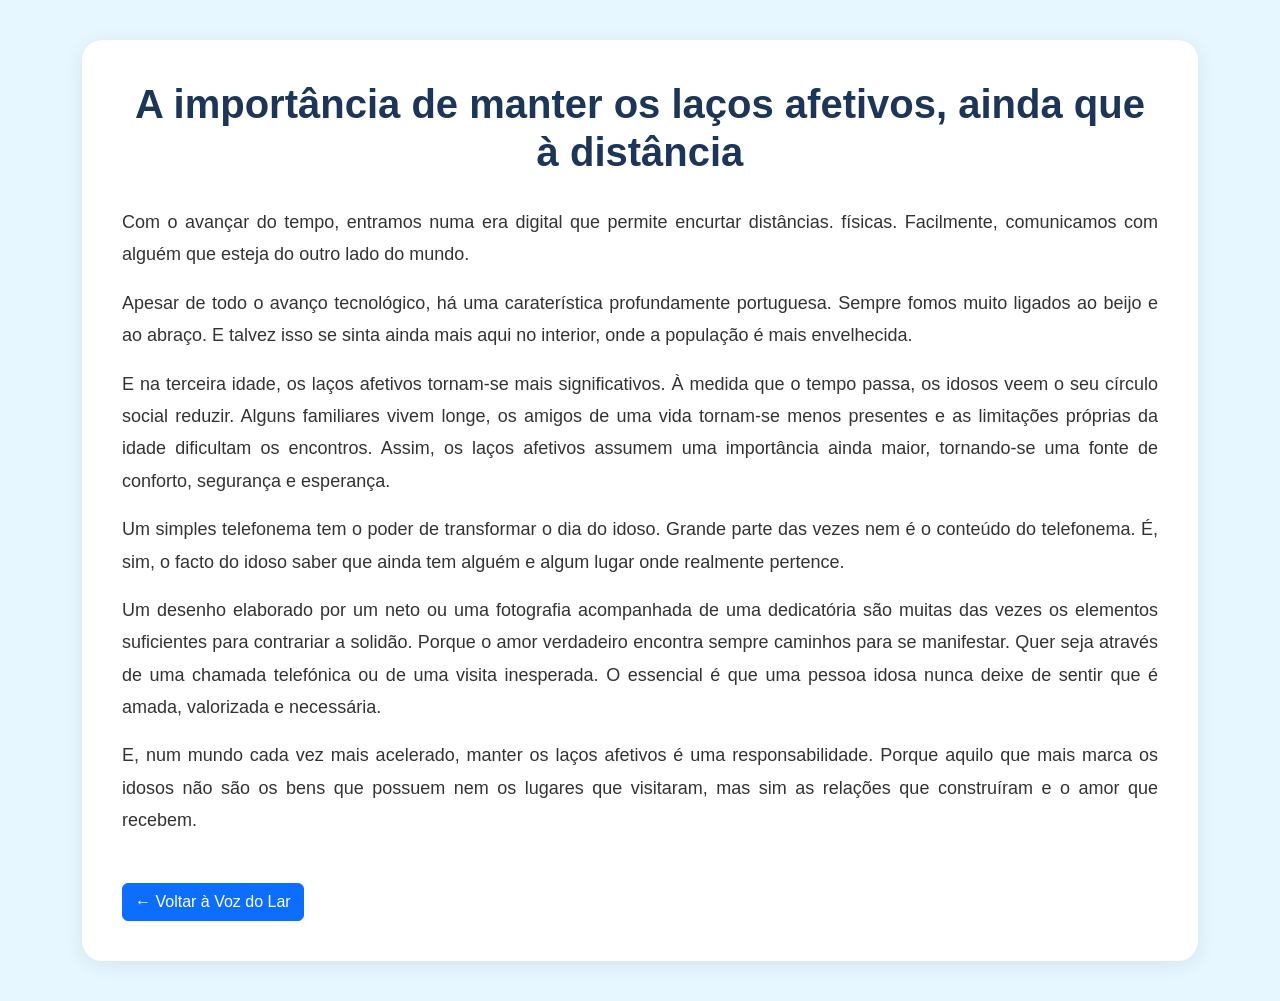
<file: artigos/afetivos.html>
<!DOCTYPE html>
<html lang="pt">
<head>
  <meta charset="UTF-8">
  <meta name="viewport" content="width=device-width, initial-scale=1.0">
  <title>A importância de manter os laços afetivos, ainda que à distância</title>

  <link href="../assets/img/cspf.png" rel="icon">
  <link href="../assets/vendor/bootstrap/css/bootstrap.min.css" rel="stylesheet">
  <link href="../assets/vendor/bootstrap-icons/bootstrap-icons.css" rel="stylesheet">
  <link href="../assets/css/main.css" rel="stylesheet">

  <style>
    body {
      background: #e6f7ff;
      font-family: Arial, sans-serif;
    }

    .article-box {
      background: #fff;
      border-radius: 20px;
      padding: 40px;
      margin-top: 40px;
      margin-bottom: 40px;
      box-shadow: 0 4px 20px rgba(0,0,0,0.08);
    }

    .article-box h1 {
      color: #1d3557;
      text-align: center;
      margin-bottom: 30px;
      font-weight: 700;
    }

    .article-box p {
      font-size: 18px;
      line-height: 1.8;
      text-align: justify;
      color: #333;
    }

    .btn-voltar {
      margin-top: 30px;
    }
  </style>
</head>

<body>

  <main class="container">
    <div class="article-box">

      <h1>A importância de manter os laços afetivos, ainda que à distância</h1>

      <p>Com o avançar do tempo, entramos numa era digital que permite encurtar distâncias. físicas. Facilmente, comunicamos com alguém que esteja do outro lado do mundo. </p>

      <p>Apesar de todo o avanço tecnológico, há uma caraterística profundamente portuguesa. Sempre fomos muito ligados ao beijo e ao abraço. E talvez isso se sinta ainda mais aqui no interior, onde a população é mais envelhecida.</p>

      <p>E na terceira idade, os laços afetivos tornam-se mais significativos. À medida que o tempo passa, os idosos veem o seu círculo social reduzir. Alguns familiares vivem longe, os amigos de uma vida tornam-se menos presentes e as limitações próprias da idade dificultam os encontros. Assim, os laços afetivos assumem uma importância ainda maior, tornando-se uma fonte de conforto, segurança e esperança.</p>
     
	 <p>Um simples telefonema tem o poder de transformar o dia do idoso. Grande parte das vezes nem é o conteúdo do telefonema. É, sim, o facto do idoso saber que ainda tem alguém e algum lugar onde realmente pertence.</p>

      <p>Um desenho elaborado por um neto ou uma fotografia acompanhada de uma dedicatória são muitas das vezes os elementos suficientes para contrariar a solidão. Porque o amor verdadeiro encontra sempre caminhos para se manifestar. Quer seja através de uma chamada telefónica ou de uma visita inesperada. O essencial é que uma pessoa idosa nunca deixe de sentir que é amada, valorizada e necessária.</p>

      <p>E, num mundo cada vez mais acelerado, manter os laços afetivos é uma responsabilidade. Porque aquilo que mais marca os idosos não são os bens que possuem nem os lugares que visitaram, mas sim as relações que construíram e o amor que recebem.</p>
	  
	 

      <a href="../index.html#voz-do-lar" class="btn btn-primary btn-voltar">
        ← Voltar à Voz do Lar
      </a>

    </div>
  </main>

  <script src="../assets/vendor/bootstrap/js/bootstrap.bundle.min.js"></script>
</body>
</html>
</file>
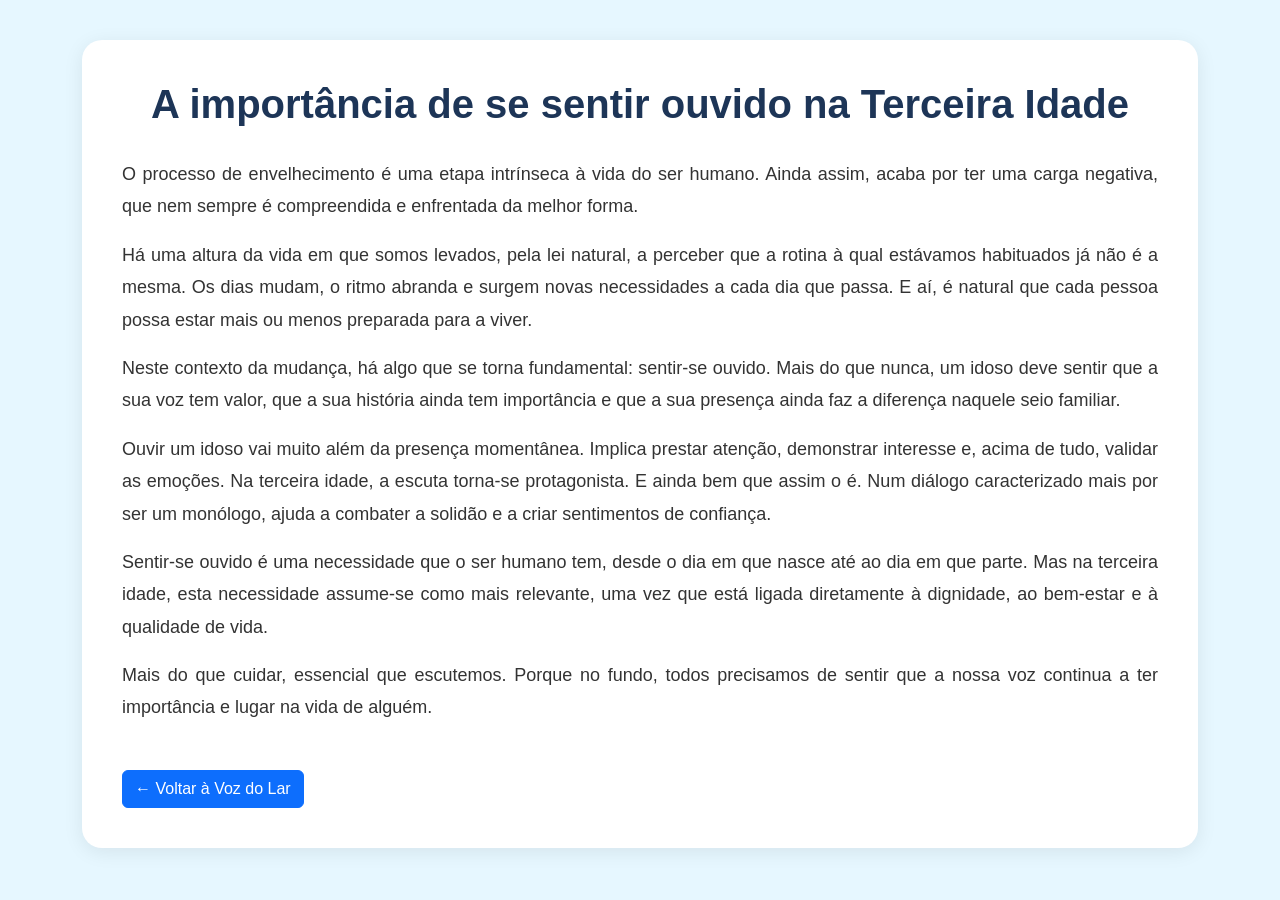
<file: artigos/ouvido-terceira-idade.html>
<!DOCTYPE html>
<html lang="pt">
<head>
  <meta charset="UTF-8">
  <meta name="viewport" content="width=device-width, initial-scale=1.0">
  <title>A importância de se sentir ouvido na Terceira Idade</title>

  <link href="../assets/img/cspf.png" rel="icon">
  <link href="../assets/vendor/bootstrap/css/bootstrap.min.css" rel="stylesheet">
  <link href="../assets/vendor/bootstrap-icons/bootstrap-icons.css" rel="stylesheet">
  <link href="../assets/css/main.css" rel="stylesheet">

  <style>
    body {
      background: #e6f7ff;
      font-family: Arial, sans-serif;
    }

    .article-box {
      background: #fff;
      border-radius: 20px;
      padding: 40px;
      margin-top: 40px;
      margin-bottom: 40px;
      box-shadow: 0 4px 20px rgba(0,0,0,0.08);
    }

    .article-box h1 {
      color: #1d3557;
      text-align: center;
      margin-bottom: 30px;
      font-weight: 700;
    }

    .article-box p {
      font-size: 18px;
      line-height: 1.8;
      text-align: justify;
      color: #333;
    }

    .btn-voltar {
      margin-top: 30px;
    }
  </style>
</head>

<body>

  <main class="container">
    <div class="article-box">

      <h1>A importância de se sentir ouvido na Terceira Idade</h1>

      <p>O processo de envelhecimento é uma etapa intrínseca à vida do ser humano. Ainda assim, acaba por ter uma carga negativa, que nem sempre é compreendida e enfrentada da melhor forma.</p>

      <p>Há uma altura da vida em que somos levados, pela lei natural, a perceber que a rotina à qual estávamos habituados já não é a mesma. Os dias mudam, o ritmo abranda e surgem novas necessidades a cada dia que passa. E aí, é natural que cada pessoa possa estar mais ou menos preparada para a viver.</p>

      <p>Neste contexto da mudança, há algo que se torna fundamental: sentir-se ouvido. Mais do que nunca, um idoso deve sentir que a sua voz tem valor, que a sua história ainda tem importância e que a sua presença ainda faz a diferença naquele seio familiar.</p>

      <p>Ouvir um idoso vai muito além da presença momentânea. Implica prestar atenção, demonstrar interesse e, acima de tudo, validar as emoções. Na terceira idade, a escuta torna-se protagonista. E ainda bem que assim o é. Num diálogo caracterizado mais por ser um monólogo, ajuda a combater a solidão e a criar sentimentos de confiança.</p>

      <p>Sentir-se ouvido é uma necessidade que o ser humano tem, desde o dia em que nasce até ao dia em que parte. Mas na terceira idade, esta necessidade assume-se como mais relevante, uma vez que está ligada diretamente à dignidade, ao bem-estar e à qualidade de vida.</p>

      <p>Mais do que cuidar, essencial que escutemos. Porque no fundo, todos precisamos de sentir que a nossa voz continua a ter importância e lugar na vida de alguém.</p>

      <a href="../index.html#voz-do-lar" class="btn btn-primary btn-voltar">
        ← Voltar à Voz do Lar
      </a>

    </div>
  </main>

  <script src="../assets/vendor/bootstrap/js/bootstrap.bundle.min.js"></script>
</body>
</html>
</file>
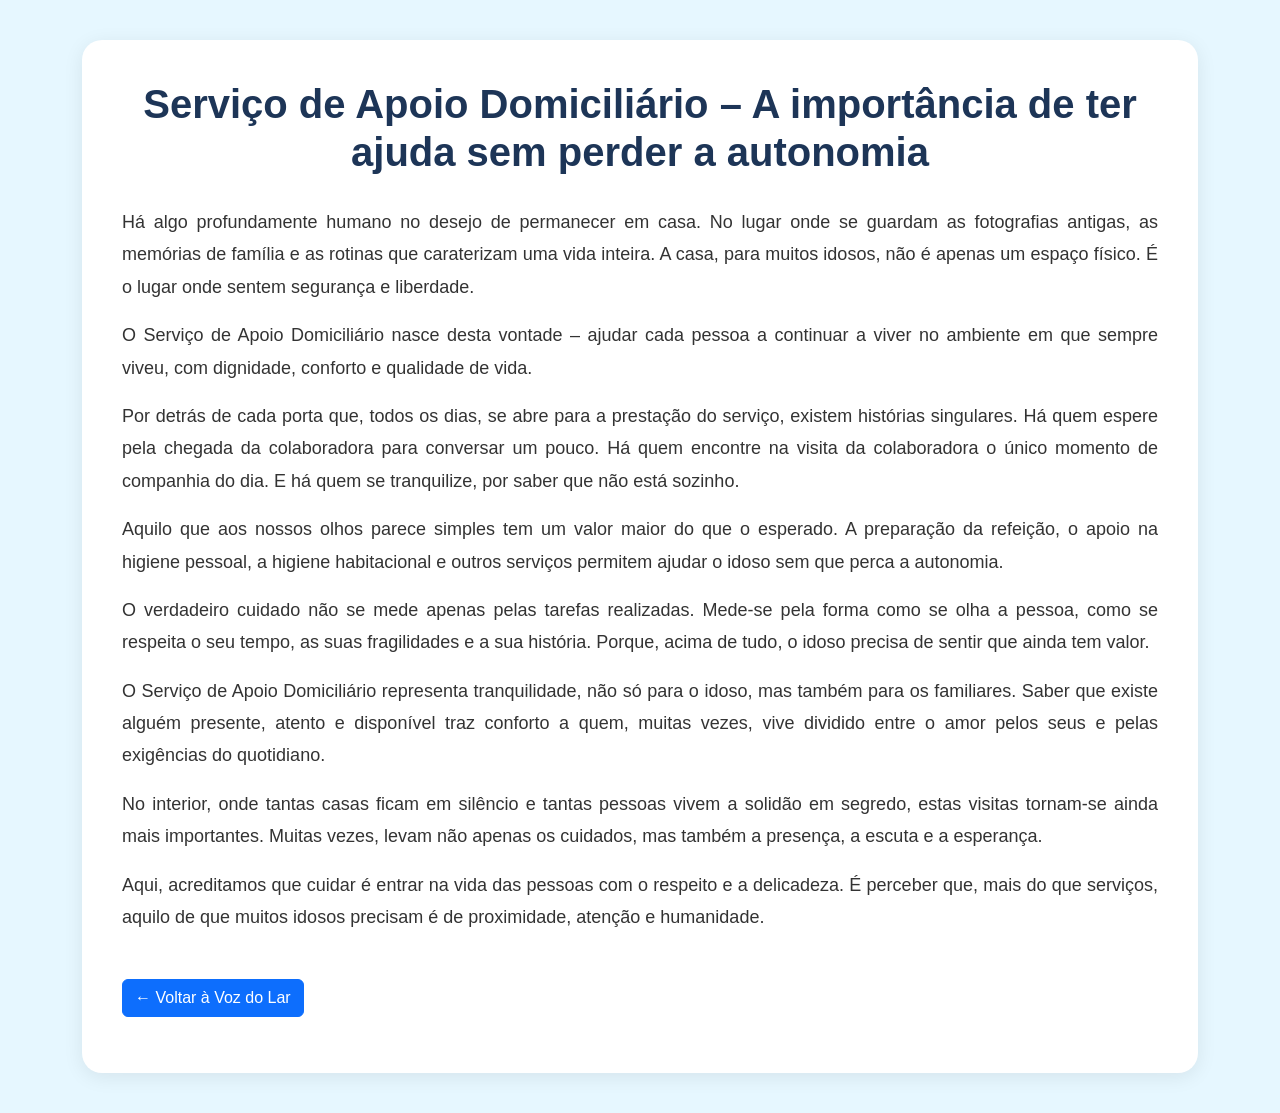
<file: artigos/sad.html>
<!DOCTYPE html>
<html lang="pt">
<head>
  <meta charset="UTF-8">
  <meta name="viewport" content="width=device-width, initial-scale=1.0">
  <title>Serviço de Apoio Domiciliário – A importância de ter ajuda sem perder a autonomia</title>

  <link href="../assets/img/cspf.png" rel="icon">
  <link href="../assets/vendor/bootstrap/css/bootstrap.min.css" rel="stylesheet">
  <link href="../assets/vendor/bootstrap-icons/bootstrap-icons.css" rel="stylesheet">
  <link href="../assets/css/main.css" rel="stylesheet">

  <style>
    body {
      background: #e6f7ff;
      font-family: Arial, sans-serif;
    }

    .article-box {
      background: #fff;
      border-radius: 20px;
      padding: 40px;
      margin-top: 40px;
      margin-bottom: 40px;
      box-shadow: 0 4px 20px rgba(0,0,0,0.08);
    }

    .article-box h1 {
      color: #1d3557;
      text-align: center;
      margin-bottom: 30px;
      font-weight: 700;
    }

    .article-box p {
      font-size: 18px;
      line-height: 1.8;
      text-align: justify;
      color: #333;
    }

    .btn-voltar {
      margin-top: 30px;
    }
  </style>
</head>

<body>

  <main class="container">
    <div class="article-box">

      <h1>Serviço de Apoio Domiciliário – A importância de ter ajuda sem perder a autonomia</h1>

      <p>Há algo profundamente humano no desejo de permanecer em casa. No lugar onde se guardam as fotografias antigas, as memórias de família e as rotinas que caraterizam uma vida inteira. A casa, para muitos idosos, não é apenas um espaço físico. É o lugar onde sentem segurança e liberdade.</p>

      <p>O Serviço de Apoio Domiciliário nasce desta vontade – ajudar cada pessoa a continuar a viver no ambiente em que sempre viveu, com dignidade, conforto e qualidade de vida.</p>

      <p>Por detrás de cada porta que, todos os dias, se abre para a prestação do serviço, existem histórias singulares. Há quem espere pela chegada da colaboradora para conversar um pouco. Há quem encontre na visita da colaboradora o único momento de companhia do dia. E há quem se tranquilize, por saber que não está sozinho.</p>

      <p>Aquilo que aos nossos olhos parece simples tem um valor maior do que o esperado. A preparação da refeição, o apoio na higiene pessoal, a higiene habitacional e outros serviços permitem ajudar o idoso sem que perca a autonomia. </p>

      <p>O verdadeiro cuidado não se mede apenas pelas tarefas realizadas. Mede-se pela forma como se olha a pessoa, como se respeita o seu tempo, as suas fragilidades e a sua história. Porque, acima de tudo, o idoso precisa de sentir que ainda tem valor.</p>

      <p>O Serviço de Apoio Domiciliário representa tranquilidade, não só para o idoso, mas também para os familiares. Saber que existe alguém presente, atento e disponível traz conforto a quem, muitas vezes, vive dividido entre o amor pelos seus e pelas exigências do quotidiano.</p>
	  
	  <p> No interior, onde tantas casas ficam em silêncio e tantas pessoas vivem a solidão em segredo, estas visitas tornam-se ainda mais importantes. Muitas vezes, levam não apenas os cuidados, mas também a presença, a escuta e a esperança.<p>
	  
	  <p> Aqui, acreditamos que cuidar é entrar na vida das pessoas com o respeito e a delicadeza. É perceber que, mais do que serviços, aquilo de que muitos idosos precisam é de proximidade, atenção e humanidade.  <p>

      <a href="../index.html#voz-do-lar" class="btn btn-primary btn-voltar">
        ← Voltar à Voz do Lar
      </a>

    </div>
  </main>

  <script src="../assets/vendor/bootstrap/js/bootstrap.bundle.min.js"></script>
</body>
</html>
</file>
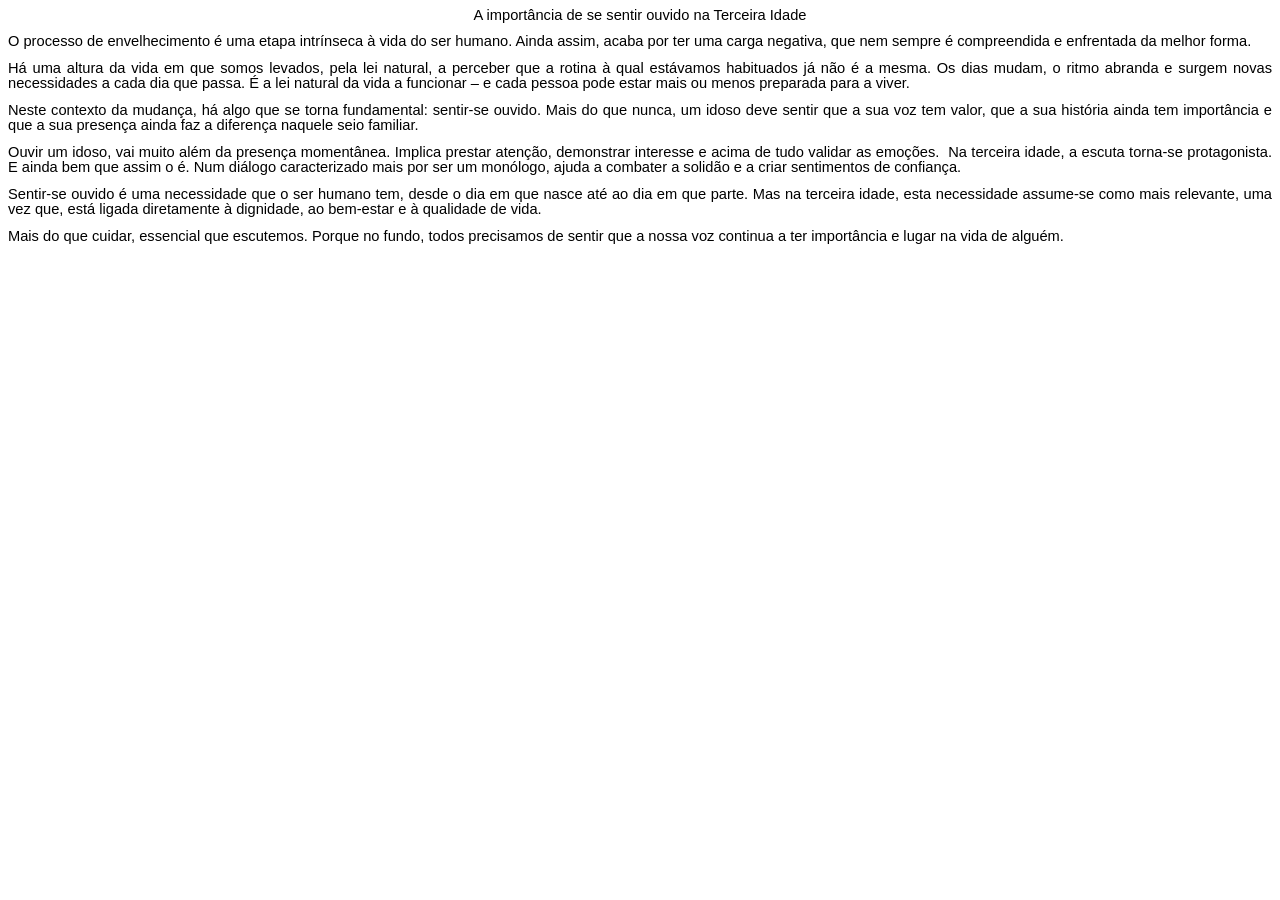
<file: blog/A importância de ser ouvido.htm>
<html xmlns:v="urn:schemas-microsoft-com:vml"
xmlns:o="urn:schemas-microsoft-com:office:office"
xmlns:w="urn:schemas-microsoft-com:office:word"
xmlns:m="http://schemas.microsoft.com/office/2004/12/omml"
xmlns="http://www.w3.org/TR/REC-html40">

<head>
<meta http-equiv=Content-Type content="text/html; charset=windows-1252">
<meta name=ProgId content=Word.Document>
<meta name=Generator content="Microsoft Word 15">
<meta name=Originator content="Microsoft Word 15">
<link rel=File-List
href="A%20import�ncia%20de%20ser%20ouvido_ficheiros/filelist.xml">
<!--[if gte mso 9]><xml>
 <o:DocumentProperties>
  <o:Author>Bruno Carneiro</o:Author>
  <o:Template>Normal</o:Template>
  <o:LastAuthor>Bruno Carneiro</o:LastAuthor>
  <o:Revision>2</o:Revision>
  <o:TotalTime>27</o:TotalTime>
  <o:Created>2026-05-05T10:33:00Z</o:Created>
  <o:LastSaved>2026-05-05T10:33:00Z</o:LastSaved>
  <o:Pages>1</o:Pages>
  <o:Words>242</o:Words>
  <o:Characters>1311</o:Characters>
  <o:Lines>10</o:Lines>
  <o:Paragraphs>3</o:Paragraphs>
  <o:CharactersWithSpaces>1550</o:CharactersWithSpaces>
  <o:Version>16.00</o:Version>
 </o:DocumentProperties>
 <o:OfficeDocumentSettings>
  <o:AllowPNG/>
 </o:OfficeDocumentSettings>
</xml><![endif]-->
<link rel=themeData
href="A%20import�ncia%20de%20ser%20ouvido_ficheiros/themedata.thmx">
<link rel=colorSchemeMapping
href="A%20import�ncia%20de%20ser%20ouvido_ficheiros/colorschememapping.xml">
<!--[if gte mso 9]><xml>
 <w:WordDocument>
  <w:SpellingState>Clean</w:SpellingState>
  <w:GrammarState>Clean</w:GrammarState>
  <w:TrackMoves>false</w:TrackMoves>
  <w:TrackFormatting/>
  <w:HyphenationZone>21</w:HyphenationZone>
  <w:PunctuationKerning/>
  <w:ValidateAgainstSchemas/>
  <w:SaveIfXMLInvalid>false</w:SaveIfXMLInvalid>
  <w:IgnoreMixedContent>false</w:IgnoreMixedContent>
  <w:AlwaysShowPlaceholderText>false</w:AlwaysShowPlaceholderText>
  <w:DoNotPromoteQF/>
  <w:LidThemeOther>PT</w:LidThemeOther>
  <w:LidThemeAsian>X-NONE</w:LidThemeAsian>
  <w:LidThemeComplexScript>X-NONE</w:LidThemeComplexScript>
  <w:Compatibility>
   <w:BreakWrappedTables/>
   <w:SnapToGridInCell/>
   <w:WrapTextWithPunct/>
   <w:UseAsianBreakRules/>
   <w:DontGrowAutofit/>
   <w:SplitPgBreakAndParaMark/>
   <w:EnableOpenTypeKerning/>
   <w:DontFlipMirrorIndents/>
   <w:OverrideTableStyleHps/>
  </w:Compatibility>
  <m:mathPr>
   <m:mathFont m:val="Cambria Math"/>
   <m:brkBin m:val="before"/>
   <m:brkBinSub m:val="&#45;-"/>
   <m:smallFrac m:val="off"/>
   <m:dispDef/>
   <m:lMargin m:val="0"/>
   <m:rMargin m:val="0"/>
   <m:defJc m:val="centerGroup"/>
   <m:wrapIndent m:val="1440"/>
   <m:intLim m:val="subSup"/>
   <m:naryLim m:val="undOvr"/>
  </m:mathPr></w:WordDocument>
</xml><![endif]--><!--[if gte mso 9]><xml>
 <w:LatentStyles DefLockedState="false" DefUnhideWhenUsed="false"
  DefSemiHidden="false" DefQFormat="false" DefPriority="99"
  LatentStyleCount="376">
  <w:LsdException Locked="false" Priority="0" QFormat="true" Name="Normal"/>
  <w:LsdException Locked="false" Priority="9" QFormat="true" Name="heading 1"/>
  <w:LsdException Locked="false" Priority="9" SemiHidden="true"
   UnhideWhenUsed="true" QFormat="true" Name="heading 2"/>
  <w:LsdException Locked="false" Priority="9" SemiHidden="true"
   UnhideWhenUsed="true" QFormat="true" Name="heading 3"/>
  <w:LsdException Locked="false" Priority="9" SemiHidden="true"
   UnhideWhenUsed="true" QFormat="true" Name="heading 4"/>
  <w:LsdException Locked="false" Priority="9" SemiHidden="true"
   UnhideWhenUsed="true" QFormat="true" Name="heading 5"/>
  <w:LsdException Locked="false" Priority="9" SemiHidden="true"
   UnhideWhenUsed="true" QFormat="true" Name="heading 6"/>
  <w:LsdException Locked="false" Priority="9" SemiHidden="true"
   UnhideWhenUsed="true" QFormat="true" Name="heading 7"/>
  <w:LsdException Locked="false" Priority="9" SemiHidden="true"
   UnhideWhenUsed="true" QFormat="true" Name="heading 8"/>
  <w:LsdException Locked="false" Priority="9" SemiHidden="true"
   UnhideWhenUsed="true" QFormat="true" Name="heading 9"/>
  <w:LsdException Locked="false" SemiHidden="true" UnhideWhenUsed="true"
   Name="index 1"/>
  <w:LsdException Locked="false" SemiHidden="true" UnhideWhenUsed="true"
   Name="index 2"/>
  <w:LsdException Locked="false" SemiHidden="true" UnhideWhenUsed="true"
   Name="index 3"/>
  <w:LsdException Locked="false" SemiHidden="true" UnhideWhenUsed="true"
   Name="index 4"/>
  <w:LsdException Locked="false" SemiHidden="true" UnhideWhenUsed="true"
   Name="index 5"/>
  <w:LsdException Locked="false" SemiHidden="true" UnhideWhenUsed="true"
   Name="index 6"/>
  <w:LsdException Locked="false" SemiHidden="true" UnhideWhenUsed="true"
   Name="index 7"/>
  <w:LsdException Locked="false" SemiHidden="true" UnhideWhenUsed="true"
   Name="index 8"/>
  <w:LsdException Locked="false" SemiHidden="true" UnhideWhenUsed="true"
   Name="index 9"/>
  <w:LsdException Locked="false" Priority="39" SemiHidden="true"
   UnhideWhenUsed="true" Name="toc 1"/>
  <w:LsdException Locked="false" Priority="39" SemiHidden="true"
   UnhideWhenUsed="true" Name="toc 2"/>
  <w:LsdException Locked="false" Priority="39" SemiHidden="true"
   UnhideWhenUsed="true" Name="toc 3"/>
  <w:LsdException Locked="false" Priority="39" SemiHidden="true"
   UnhideWhenUsed="true" Name="toc 4"/>
  <w:LsdException Locked="false" Priority="39" SemiHidden="true"
   UnhideWhenUsed="true" Name="toc 5"/>
  <w:LsdException Locked="false" Priority="39" SemiHidden="true"
   UnhideWhenUsed="true" Name="toc 6"/>
  <w:LsdException Locked="false" Priority="39" SemiHidden="true"
   UnhideWhenUsed="true" Name="toc 7"/>
  <w:LsdException Locked="false" Priority="39" SemiHidden="true"
   UnhideWhenUsed="true" Name="toc 8"/>
  <w:LsdException Locked="false" Priority="39" SemiHidden="true"
   UnhideWhenUsed="true" Name="toc 9"/>
  <w:LsdException Locked="false" SemiHidden="true" UnhideWhenUsed="true"
   Name="Normal Indent"/>
  <w:LsdException Locked="false" SemiHidden="true" UnhideWhenUsed="true"
   Name="footnote text"/>
  <w:LsdException Locked="false" SemiHidden="true" UnhideWhenUsed="true"
   Name="annotation text"/>
  <w:LsdException Locked="false" SemiHidden="true" UnhideWhenUsed="true"
   Name="header"/>
  <w:LsdException Locked="false" SemiHidden="true" UnhideWhenUsed="true"
   Name="footer"/>
  <w:LsdException Locked="false" SemiHidden="true" UnhideWhenUsed="true"
   Name="index heading"/>
  <w:LsdException Locked="false" Priority="35" SemiHidden="true"
   UnhideWhenUsed="true" QFormat="true" Name="caption"/>
  <w:LsdException Locked="false" SemiHidden="true" UnhideWhenUsed="true"
   Name="table of figures"/>
  <w:LsdException Locked="false" SemiHidden="true" UnhideWhenUsed="true"
   Name="envelope address"/>
  <w:LsdException Locked="false" SemiHidden="true" UnhideWhenUsed="true"
   Name="envelope return"/>
  <w:LsdException Locked="false" SemiHidden="true" UnhideWhenUsed="true"
   Name="footnote reference"/>
  <w:LsdException Locked="false" SemiHidden="true" UnhideWhenUsed="true"
   Name="annotation reference"/>
  <w:LsdException Locked="false" SemiHidden="true" UnhideWhenUsed="true"
   Name="line number"/>
  <w:LsdException Locked="false" SemiHidden="true" UnhideWhenUsed="true"
   Name="page number"/>
  <w:LsdException Locked="false" SemiHidden="true" UnhideWhenUsed="true"
   Name="endnote reference"/>
  <w:LsdException Locked="false" SemiHidden="true" UnhideWhenUsed="true"
   Name="endnote text"/>
  <w:LsdException Locked="false" SemiHidden="true" UnhideWhenUsed="true"
   Name="table of authorities"/>
  <w:LsdException Locked="false" SemiHidden="true" UnhideWhenUsed="true"
   Name="macro"/>
  <w:LsdException Locked="false" SemiHidden="true" UnhideWhenUsed="true"
   Name="toa heading"/>
  <w:LsdException Locked="false" SemiHidden="true" UnhideWhenUsed="true"
   Name="List"/>
  <w:LsdException Locked="false" SemiHidden="true" UnhideWhenUsed="true"
   Name="List Bullet"/>
  <w:LsdException Locked="false" SemiHidden="true" UnhideWhenUsed="true"
   Name="List Number"/>
  <w:LsdException Locked="false" SemiHidden="true" UnhideWhenUsed="true"
   Name="List 2"/>
  <w:LsdException Locked="false" SemiHidden="true" UnhideWhenUsed="true"
   Name="List 3"/>
  <w:LsdException Locked="false" SemiHidden="true" UnhideWhenUsed="true"
   Name="List 4"/>
  <w:LsdException Locked="false" SemiHidden="true" UnhideWhenUsed="true"
   Name="List 5"/>
  <w:LsdException Locked="false" SemiHidden="true" UnhideWhenUsed="true"
   Name="List Bullet 2"/>
  <w:LsdException Locked="false" SemiHidden="true" UnhideWhenUsed="true"
   Name="List Bullet 3"/>
  <w:LsdException Locked="false" SemiHidden="true" UnhideWhenUsed="true"
   Name="List Bullet 4"/>
  <w:LsdException Locked="false" SemiHidden="true" UnhideWhenUsed="true"
   Name="List Bullet 5"/>
  <w:LsdException Locked="false" SemiHidden="true" UnhideWhenUsed="true"
   Name="List Number 2"/>
  <w:LsdException Locked="false" SemiHidden="true" UnhideWhenUsed="true"
   Name="List Number 3"/>
  <w:LsdException Locked="false" SemiHidden="true" UnhideWhenUsed="true"
   Name="List Number 4"/>
  <w:LsdException Locked="false" SemiHidden="true" UnhideWhenUsed="true"
   Name="List Number 5"/>
  <w:LsdException Locked="false" Priority="10" QFormat="true" Name="Title"/>
  <w:LsdException Locked="false" SemiHidden="true" UnhideWhenUsed="true"
   Name="Closing"/>
  <w:LsdException Locked="false" SemiHidden="true" UnhideWhenUsed="true"
   Name="Signature"/>
  <w:LsdException Locked="false" Priority="1" SemiHidden="true"
   UnhideWhenUsed="true" Name="Default Paragraph Font"/>
  <w:LsdException Locked="false" SemiHidden="true" UnhideWhenUsed="true"
   Name="Body Text"/>
  <w:LsdException Locked="false" SemiHidden="true" UnhideWhenUsed="true"
   Name="Body Text Indent"/>
  <w:LsdException Locked="false" SemiHidden="true" UnhideWhenUsed="true"
   Name="List Continue"/>
  <w:LsdException Locked="false" SemiHidden="true" UnhideWhenUsed="true"
   Name="List Continue 2"/>
  <w:LsdException Locked="false" SemiHidden="true" UnhideWhenUsed="true"
   Name="List Continue 3"/>
  <w:LsdException Locked="false" SemiHidden="true" UnhideWhenUsed="true"
   Name="List Continue 4"/>
  <w:LsdException Locked="false" SemiHidden="true" UnhideWhenUsed="true"
   Name="List Continue 5"/>
  <w:LsdException Locked="false" SemiHidden="true" UnhideWhenUsed="true"
   Name="Message Header"/>
  <w:LsdException Locked="false" Priority="11" QFormat="true" Name="Subtitle"/>
  <w:LsdException Locked="false" SemiHidden="true" UnhideWhenUsed="true"
   Name="Salutation"/>
  <w:LsdException Locked="false" SemiHidden="true" UnhideWhenUsed="true"
   Name="Date"/>
  <w:LsdException Locked="false" SemiHidden="true" UnhideWhenUsed="true"
   Name="Body Text First Indent"/>
  <w:LsdException Locked="false" SemiHidden="true" UnhideWhenUsed="true"
   Name="Body Text First Indent 2"/>
  <w:LsdException Locked="false" SemiHidden="true" UnhideWhenUsed="true"
   Name="Note Heading"/>
  <w:LsdException Locked="false" SemiHidden="true" UnhideWhenUsed="true"
   Name="Body Text 2"/>
  <w:LsdException Locked="false" SemiHidden="true" UnhideWhenUsed="true"
   Name="Body Text 3"/>
  <w:LsdException Locked="false" SemiHidden="true" UnhideWhenUsed="true"
   Name="Body Text Indent 2"/>
  <w:LsdException Locked="false" SemiHidden="true" UnhideWhenUsed="true"
   Name="Body Text Indent 3"/>
  <w:LsdException Locked="false" SemiHidden="true" UnhideWhenUsed="true"
   Name="Block Text"/>
  <w:LsdException Locked="false" SemiHidden="true" UnhideWhenUsed="true"
   Name="Hyperlink"/>
  <w:LsdException Locked="false" SemiHidden="true" UnhideWhenUsed="true"
   Name="FollowedHyperlink"/>
  <w:LsdException Locked="false" Priority="22" QFormat="true" Name="Strong"/>
  <w:LsdException Locked="false" Priority="20" QFormat="true" Name="Emphasis"/>
  <w:LsdException Locked="false" SemiHidden="true" UnhideWhenUsed="true"
   Name="Document Map"/>
  <w:LsdException Locked="false" SemiHidden="true" UnhideWhenUsed="true"
   Name="Plain Text"/>
  <w:LsdException Locked="false" SemiHidden="true" UnhideWhenUsed="true"
   Name="E-mail Signature"/>
  <w:LsdException Locked="false" SemiHidden="true" UnhideWhenUsed="true"
   Name="HTML Top of Form"/>
  <w:LsdException Locked="false" SemiHidden="true" UnhideWhenUsed="true"
   Name="HTML Bottom of Form"/>
  <w:LsdException Locked="false" SemiHidden="true" UnhideWhenUsed="true"
   Name="Normal (Web)"/>
  <w:LsdException Locked="false" SemiHidden="true" UnhideWhenUsed="true"
   Name="HTML Acronym"/>
  <w:LsdException Locked="false" SemiHidden="true" UnhideWhenUsed="true"
   Name="HTML Address"/>
  <w:LsdException Locked="false" SemiHidden="true" UnhideWhenUsed="true"
   Name="HTML Cite"/>
  <w:LsdException Locked="false" SemiHidden="true" UnhideWhenUsed="true"
   Name="HTML Code"/>
  <w:LsdException Locked="false" SemiHidden="true" UnhideWhenUsed="true"
   Name="HTML Definition"/>
  <w:LsdException Locked="false" SemiHidden="true" UnhideWhenUsed="true"
   Name="HTML Keyboard"/>
  <w:LsdException Locked="false" SemiHidden="true" UnhideWhenUsed="true"
   Name="HTML Preformatted"/>
  <w:LsdException Locked="false" SemiHidden="true" UnhideWhenUsed="true"
   Name="HTML Sample"/>
  <w:LsdException Locked="false" SemiHidden="true" UnhideWhenUsed="true"
   Name="HTML Typewriter"/>
  <w:LsdException Locked="false" SemiHidden="true" UnhideWhenUsed="true"
   Name="HTML Variable"/>
  <w:LsdException Locked="false" SemiHidden="true" UnhideWhenUsed="true"
   Name="Normal Table"/>
  <w:LsdException Locked="false" SemiHidden="true" UnhideWhenUsed="true"
   Name="annotation subject"/>
  <w:LsdException Locked="false" SemiHidden="true" UnhideWhenUsed="true"
   Name="No List"/>
  <w:LsdException Locked="false" SemiHidden="true" UnhideWhenUsed="true"
   Name="Outline List 1"/>
  <w:LsdException Locked="false" SemiHidden="true" UnhideWhenUsed="true"
   Name="Outline List 2"/>
  <w:LsdException Locked="false" SemiHidden="true" UnhideWhenUsed="true"
   Name="Outline List 3"/>
  <w:LsdException Locked="false" SemiHidden="true" UnhideWhenUsed="true"
   Name="Table Simple 1"/>
  <w:LsdException Locked="false" SemiHidden="true" UnhideWhenUsed="true"
   Name="Table Simple 2"/>
  <w:LsdException Locked="false" SemiHidden="true" UnhideWhenUsed="true"
   Name="Table Simple 3"/>
  <w:LsdException Locked="false" SemiHidden="true" UnhideWhenUsed="true"
   Name="Table Classic 1"/>
  <w:LsdException Locked="false" SemiHidden="true" UnhideWhenUsed="true"
   Name="Table Classic 2"/>
  <w:LsdException Locked="false" SemiHidden="true" UnhideWhenUsed="true"
   Name="Table Classic 3"/>
  <w:LsdException Locked="false" SemiHidden="true" UnhideWhenUsed="true"
   Name="Table Classic 4"/>
  <w:LsdException Locked="false" SemiHidden="true" UnhideWhenUsed="true"
   Name="Table Colorful 1"/>
  <w:LsdException Locked="false" SemiHidden="true" UnhideWhenUsed="true"
   Name="Table Colorful 2"/>
  <w:LsdException Locked="false" SemiHidden="true" UnhideWhenUsed="true"
   Name="Table Colorful 3"/>
  <w:LsdException Locked="false" SemiHidden="true" UnhideWhenUsed="true"
   Name="Table Columns 1"/>
  <w:LsdException Locked="false" SemiHidden="true" UnhideWhenUsed="true"
   Name="Table Columns 2"/>
  <w:LsdException Locked="false" SemiHidden="true" UnhideWhenUsed="true"
   Name="Table Columns 3"/>
  <w:LsdException Locked="false" SemiHidden="true" UnhideWhenUsed="true"
   Name="Table Columns 4"/>
  <w:LsdException Locked="false" SemiHidden="true" UnhideWhenUsed="true"
   Name="Table Columns 5"/>
  <w:LsdException Locked="false" SemiHidden="true" UnhideWhenUsed="true"
   Name="Table Grid 1"/>
  <w:LsdException Locked="false" SemiHidden="true" UnhideWhenUsed="true"
   Name="Table Grid 2"/>
  <w:LsdException Locked="false" SemiHidden="true" UnhideWhenUsed="true"
   Name="Table Grid 3"/>
  <w:LsdException Locked="false" SemiHidden="true" UnhideWhenUsed="true"
   Name="Table Grid 4"/>
  <w:LsdException Locked="false" SemiHidden="true" UnhideWhenUsed="true"
   Name="Table Grid 5"/>
  <w:LsdException Locked="false" SemiHidden="true" UnhideWhenUsed="true"
   Name="Table Grid 6"/>
  <w:LsdException Locked="false" SemiHidden="true" UnhideWhenUsed="true"
   Name="Table Grid 7"/>
  <w:LsdException Locked="false" SemiHidden="true" UnhideWhenUsed="true"
   Name="Table Grid 8"/>
  <w:LsdException Locked="false" SemiHidden="true" UnhideWhenUsed="true"
   Name="Table List 1"/>
  <w:LsdException Locked="false" SemiHidden="true" UnhideWhenUsed="true"
   Name="Table List 2"/>
  <w:LsdException Locked="false" SemiHidden="true" UnhideWhenUsed="true"
   Name="Table List 3"/>
  <w:LsdException Locked="false" SemiHidden="true" UnhideWhenUsed="true"
   Name="Table List 4"/>
  <w:LsdException Locked="false" SemiHidden="true" UnhideWhenUsed="true"
   Name="Table List 5"/>
  <w:LsdException Locked="false" SemiHidden="true" UnhideWhenUsed="true"
   Name="Table List 6"/>
  <w:LsdException Locked="false" SemiHidden="true" UnhideWhenUsed="true"
   Name="Table List 7"/>
  <w:LsdException Locked="false" SemiHidden="true" UnhideWhenUsed="true"
   Name="Table List 8"/>
  <w:LsdException Locked="false" SemiHidden="true" UnhideWhenUsed="true"
   Name="Table 3D effects 1"/>
  <w:LsdException Locked="false" SemiHidden="true" UnhideWhenUsed="true"
   Name="Table 3D effects 2"/>
  <w:LsdException Locked="false" SemiHidden="true" UnhideWhenUsed="true"
   Name="Table 3D effects 3"/>
  <w:LsdException Locked="false" SemiHidden="true" UnhideWhenUsed="true"
   Name="Table Contemporary"/>
  <w:LsdException Locked="false" SemiHidden="true" UnhideWhenUsed="true"
   Name="Table Elegant"/>
  <w:LsdException Locked="false" SemiHidden="true" UnhideWhenUsed="true"
   Name="Table Professional"/>
  <w:LsdException Locked="false" SemiHidden="true" UnhideWhenUsed="true"
   Name="Table Subtle 1"/>
  <w:LsdException Locked="false" SemiHidden="true" UnhideWhenUsed="true"
   Name="Table Subtle 2"/>
  <w:LsdException Locked="false" SemiHidden="true" UnhideWhenUsed="true"
   Name="Table Web 1"/>
  <w:LsdException Locked="false" SemiHidden="true" UnhideWhenUsed="true"
   Name="Table Web 2"/>
  <w:LsdException Locked="false" SemiHidden="true" UnhideWhenUsed="true"
   Name="Table Web 3"/>
  <w:LsdException Locked="false" SemiHidden="true" UnhideWhenUsed="true"
   Name="Balloon Text"/>
  <w:LsdException Locked="false" Priority="39" Name="Table Grid"/>
  <w:LsdException Locked="false" SemiHidden="true" UnhideWhenUsed="true"
   Name="Table Theme"/>
  <w:LsdException Locked="false" SemiHidden="true" Name="Placeholder Text"/>
  <w:LsdException Locked="false" Priority="1" QFormat="true" Name="No Spacing"/>
  <w:LsdException Locked="false" Priority="60" Name="Light Shading"/>
  <w:LsdException Locked="false" Priority="61" Name="Light List"/>
  <w:LsdException Locked="false" Priority="62" Name="Light Grid"/>
  <w:LsdException Locked="false" Priority="63" Name="Medium Shading 1"/>
  <w:LsdException Locked="false" Priority="64" Name="Medium Shading 2"/>
  <w:LsdException Locked="false" Priority="65" Name="Medium List 1"/>
  <w:LsdException Locked="false" Priority="66" Name="Medium List 2"/>
  <w:LsdException Locked="false" Priority="67" Name="Medium Grid 1"/>
  <w:LsdException Locked="false" Priority="68" Name="Medium Grid 2"/>
  <w:LsdException Locked="false" Priority="69" Name="Medium Grid 3"/>
  <w:LsdException Locked="false" Priority="70" Name="Dark List"/>
  <w:LsdException Locked="false" Priority="71" Name="Colorful Shading"/>
  <w:LsdException Locked="false" Priority="72" Name="Colorful List"/>
  <w:LsdException Locked="false" Priority="73" Name="Colorful Grid"/>
  <w:LsdException Locked="false" Priority="60" Name="Light Shading Accent 1"/>
  <w:LsdException Locked="false" Priority="61" Name="Light List Accent 1"/>
  <w:LsdException Locked="false" Priority="62" Name="Light Grid Accent 1"/>
  <w:LsdException Locked="false" Priority="63" Name="Medium Shading 1 Accent 1"/>
  <w:LsdException Locked="false" Priority="64" Name="Medium Shading 2 Accent 1"/>
  <w:LsdException Locked="false" Priority="65" Name="Medium List 1 Accent 1"/>
  <w:LsdException Locked="false" SemiHidden="true" Name="Revision"/>
  <w:LsdException Locked="false" Priority="34" QFormat="true"
   Name="List Paragraph"/>
  <w:LsdException Locked="false" Priority="29" QFormat="true" Name="Quote"/>
  <w:LsdException Locked="false" Priority="30" QFormat="true"
   Name="Intense Quote"/>
  <w:LsdException Locked="false" Priority="66" Name="Medium List 2 Accent 1"/>
  <w:LsdException Locked="false" Priority="67" Name="Medium Grid 1 Accent 1"/>
  <w:LsdException Locked="false" Priority="68" Name="Medium Grid 2 Accent 1"/>
  <w:LsdException Locked="false" Priority="69" Name="Medium Grid 3 Accent 1"/>
  <w:LsdException Locked="false" Priority="70" Name="Dark List Accent 1"/>
  <w:LsdException Locked="false" Priority="71" Name="Colorful Shading Accent 1"/>
  <w:LsdException Locked="false" Priority="72" Name="Colorful List Accent 1"/>
  <w:LsdException Locked="false" Priority="73" Name="Colorful Grid Accent 1"/>
  <w:LsdException Locked="false" Priority="60" Name="Light Shading Accent 2"/>
  <w:LsdException Locked="false" Priority="61" Name="Light List Accent 2"/>
  <w:LsdException Locked="false" Priority="62" Name="Light Grid Accent 2"/>
  <w:LsdException Locked="false" Priority="63" Name="Medium Shading 1 Accent 2"/>
  <w:LsdException Locked="false" Priority="64" Name="Medium Shading 2 Accent 2"/>
  <w:LsdException Locked="false" Priority="65" Name="Medium List 1 Accent 2"/>
  <w:LsdException Locked="false" Priority="66" Name="Medium List 2 Accent 2"/>
  <w:LsdException Locked="false" Priority="67" Name="Medium Grid 1 Accent 2"/>
  <w:LsdException Locked="false" Priority="68" Name="Medium Grid 2 Accent 2"/>
  <w:LsdException Locked="false" Priority="69" Name="Medium Grid 3 Accent 2"/>
  <w:LsdException Locked="false" Priority="70" Name="Dark List Accent 2"/>
  <w:LsdException Locked="false" Priority="71" Name="Colorful Shading Accent 2"/>
  <w:LsdException Locked="false" Priority="72" Name="Colorful List Accent 2"/>
  <w:LsdException Locked="false" Priority="73" Name="Colorful Grid Accent 2"/>
  <w:LsdException Locked="false" Priority="60" Name="Light Shading Accent 3"/>
  <w:LsdException Locked="false" Priority="61" Name="Light List Accent 3"/>
  <w:LsdException Locked="false" Priority="62" Name="Light Grid Accent 3"/>
  <w:LsdException Locked="false" Priority="63" Name="Medium Shading 1 Accent 3"/>
  <w:LsdException Locked="false" Priority="64" Name="Medium Shading 2 Accent 3"/>
  <w:LsdException Locked="false" Priority="65" Name="Medium List 1 Accent 3"/>
  <w:LsdException Locked="false" Priority="66" Name="Medium List 2 Accent 3"/>
  <w:LsdException Locked="false" Priority="67" Name="Medium Grid 1 Accent 3"/>
  <w:LsdException Locked="false" Priority="68" Name="Medium Grid 2 Accent 3"/>
  <w:LsdException Locked="false" Priority="69" Name="Medium Grid 3 Accent 3"/>
  <w:LsdException Locked="false" Priority="70" Name="Dark List Accent 3"/>
  <w:LsdException Locked="false" Priority="71" Name="Colorful Shading Accent 3"/>
  <w:LsdException Locked="false" Priority="72" Name="Colorful List Accent 3"/>
  <w:LsdException Locked="false" Priority="73" Name="Colorful Grid Accent 3"/>
  <w:LsdException Locked="false" Priority="60" Name="Light Shading Accent 4"/>
  <w:LsdException Locked="false" Priority="61" Name="Light List Accent 4"/>
  <w:LsdException Locked="false" Priority="62" Name="Light Grid Accent 4"/>
  <w:LsdException Locked="false" Priority="63" Name="Medium Shading 1 Accent 4"/>
  <w:LsdException Locked="false" Priority="64" Name="Medium Shading 2 Accent 4"/>
  <w:LsdException Locked="false" Priority="65" Name="Medium List 1 Accent 4"/>
  <w:LsdException Locked="false" Priority="66" Name="Medium List 2 Accent 4"/>
  <w:LsdException Locked="false" Priority="67" Name="Medium Grid 1 Accent 4"/>
  <w:LsdException Locked="false" Priority="68" Name="Medium Grid 2 Accent 4"/>
  <w:LsdException Locked="false" Priority="69" Name="Medium Grid 3 Accent 4"/>
  <w:LsdException Locked="false" Priority="70" Name="Dark List Accent 4"/>
  <w:LsdException Locked="false" Priority="71" Name="Colorful Shading Accent 4"/>
  <w:LsdException Locked="false" Priority="72" Name="Colorful List Accent 4"/>
  <w:LsdException Locked="false" Priority="73" Name="Colorful Grid Accent 4"/>
  <w:LsdException Locked="false" Priority="60" Name="Light Shading Accent 5"/>
  <w:LsdException Locked="false" Priority="61" Name="Light List Accent 5"/>
  <w:LsdException Locked="false" Priority="62" Name="Light Grid Accent 5"/>
  <w:LsdException Locked="false" Priority="63" Name="Medium Shading 1 Accent 5"/>
  <w:LsdException Locked="false" Priority="64" Name="Medium Shading 2 Accent 5"/>
  <w:LsdException Locked="false" Priority="65" Name="Medium List 1 Accent 5"/>
  <w:LsdException Locked="false" Priority="66" Name="Medium List 2 Accent 5"/>
  <w:LsdException Locked="false" Priority="67" Name="Medium Grid 1 Accent 5"/>
  <w:LsdException Locked="false" Priority="68" Name="Medium Grid 2 Accent 5"/>
  <w:LsdException Locked="false" Priority="69" Name="Medium Grid 3 Accent 5"/>
  <w:LsdException Locked="false" Priority="70" Name="Dark List Accent 5"/>
  <w:LsdException Locked="false" Priority="71" Name="Colorful Shading Accent 5"/>
  <w:LsdException Locked="false" Priority="72" Name="Colorful List Accent 5"/>
  <w:LsdException Locked="false" Priority="73" Name="Colorful Grid Accent 5"/>
  <w:LsdException Locked="false" Priority="60" Name="Light Shading Accent 6"/>
  <w:LsdException Locked="false" Priority="61" Name="Light List Accent 6"/>
  <w:LsdException Locked="false" Priority="62" Name="Light Grid Accent 6"/>
  <w:LsdException Locked="false" Priority="63" Name="Medium Shading 1 Accent 6"/>
  <w:LsdException Locked="false" Priority="64" Name="Medium Shading 2 Accent 6"/>
  <w:LsdException Locked="false" Priority="65" Name="Medium List 1 Accent 6"/>
  <w:LsdException Locked="false" Priority="66" Name="Medium List 2 Accent 6"/>
  <w:LsdException Locked="false" Priority="67" Name="Medium Grid 1 Accent 6"/>
  <w:LsdException Locked="false" Priority="68" Name="Medium Grid 2 Accent 6"/>
  <w:LsdException Locked="false" Priority="69" Name="Medium Grid 3 Accent 6"/>
  <w:LsdException Locked="false" Priority="70" Name="Dark List Accent 6"/>
  <w:LsdException Locked="false" Priority="71" Name="Colorful Shading Accent 6"/>
  <w:LsdException Locked="false" Priority="72" Name="Colorful List Accent 6"/>
  <w:LsdException Locked="false" Priority="73" Name="Colorful Grid Accent 6"/>
  <w:LsdException Locked="false" Priority="19" QFormat="true"
   Name="Subtle Emphasis"/>
  <w:LsdException Locked="false" Priority="21" QFormat="true"
   Name="Intense Emphasis"/>
  <w:LsdException Locked="false" Priority="31" QFormat="true"
   Name="Subtle Reference"/>
  <w:LsdException Locked="false" Priority="32" QFormat="true"
   Name="Intense Reference"/>
  <w:LsdException Locked="false" Priority="33" QFormat="true" Name="Book Title"/>
  <w:LsdException Locked="false" Priority="37" SemiHidden="true"
   UnhideWhenUsed="true" Name="Bibliography"/>
  <w:LsdException Locked="false" Priority="39" SemiHidden="true"
   UnhideWhenUsed="true" QFormat="true" Name="TOC Heading"/>
  <w:LsdException Locked="false" Priority="41" Name="Plain Table 1"/>
  <w:LsdException Locked="false" Priority="42" Name="Plain Table 2"/>
  <w:LsdException Locked="false" Priority="43" Name="Plain Table 3"/>
  <w:LsdException Locked="false" Priority="44" Name="Plain Table 4"/>
  <w:LsdException Locked="false" Priority="45" Name="Plain Table 5"/>
  <w:LsdException Locked="false" Priority="40" Name="Grid Table Light"/>
  <w:LsdException Locked="false" Priority="46" Name="Grid Table 1 Light"/>
  <w:LsdException Locked="false" Priority="47" Name="Grid Table 2"/>
  <w:LsdException Locked="false" Priority="48" Name="Grid Table 3"/>
  <w:LsdException Locked="false" Priority="49" Name="Grid Table 4"/>
  <w:LsdException Locked="false" Priority="50" Name="Grid Table 5 Dark"/>
  <w:LsdException Locked="false" Priority="51" Name="Grid Table 6 Colorful"/>
  <w:LsdException Locked="false" Priority="52" Name="Grid Table 7 Colorful"/>
  <w:LsdException Locked="false" Priority="46"
   Name="Grid Table 1 Light Accent 1"/>
  <w:LsdException Locked="false" Priority="47" Name="Grid Table 2 Accent 1"/>
  <w:LsdException Locked="false" Priority="48" Name="Grid Table 3 Accent 1"/>
  <w:LsdException Locked="false" Priority="49" Name="Grid Table 4 Accent 1"/>
  <w:LsdException Locked="false" Priority="50" Name="Grid Table 5 Dark Accent 1"/>
  <w:LsdException Locked="false" Priority="51"
   Name="Grid Table 6 Colorful Accent 1"/>
  <w:LsdException Locked="false" Priority="52"
   Name="Grid Table 7 Colorful Accent 1"/>
  <w:LsdException Locked="false" Priority="46"
   Name="Grid Table 1 Light Accent 2"/>
  <w:LsdException Locked="false" Priority="47" Name="Grid Table 2 Accent 2"/>
  <w:LsdException Locked="false" Priority="48" Name="Grid Table 3 Accent 2"/>
  <w:LsdException Locked="false" Priority="49" Name="Grid Table 4 Accent 2"/>
  <w:LsdException Locked="false" Priority="50" Name="Grid Table 5 Dark Accent 2"/>
  <w:LsdException Locked="false" Priority="51"
   Name="Grid Table 6 Colorful Accent 2"/>
  <w:LsdException Locked="false" Priority="52"
   Name="Grid Table 7 Colorful Accent 2"/>
  <w:LsdException Locked="false" Priority="46"
   Name="Grid Table 1 Light Accent 3"/>
  <w:LsdException Locked="false" Priority="47" Name="Grid Table 2 Accent 3"/>
  <w:LsdException Locked="false" Priority="48" Name="Grid Table 3 Accent 3"/>
  <w:LsdException Locked="false" Priority="49" Name="Grid Table 4 Accent 3"/>
  <w:LsdException Locked="false" Priority="50" Name="Grid Table 5 Dark Accent 3"/>
  <w:LsdException Locked="false" Priority="51"
   Name="Grid Table 6 Colorful Accent 3"/>
  <w:LsdException Locked="false" Priority="52"
   Name="Grid Table 7 Colorful Accent 3"/>
  <w:LsdException Locked="false" Priority="46"
   Name="Grid Table 1 Light Accent 4"/>
  <w:LsdException Locked="false" Priority="47" Name="Grid Table 2 Accent 4"/>
  <w:LsdException Locked="false" Priority="48" Name="Grid Table 3 Accent 4"/>
  <w:LsdException Locked="false" Priority="49" Name="Grid Table 4 Accent 4"/>
  <w:LsdException Locked="false" Priority="50" Name="Grid Table 5 Dark Accent 4"/>
  <w:LsdException Locked="false" Priority="51"
   Name="Grid Table 6 Colorful Accent 4"/>
  <w:LsdException Locked="false" Priority="52"
   Name="Grid Table 7 Colorful Accent 4"/>
  <w:LsdException Locked="false" Priority="46"
   Name="Grid Table 1 Light Accent 5"/>
  <w:LsdException Locked="false" Priority="47" Name="Grid Table 2 Accent 5"/>
  <w:LsdException Locked="false" Priority="48" Name="Grid Table 3 Accent 5"/>
  <w:LsdException Locked="false" Priority="49" Name="Grid Table 4 Accent 5"/>
  <w:LsdException Locked="false" Priority="50" Name="Grid Table 5 Dark Accent 5"/>
  <w:LsdException Locked="false" Priority="51"
   Name="Grid Table 6 Colorful Accent 5"/>
  <w:LsdException Locked="false" Priority="52"
   Name="Grid Table 7 Colorful Accent 5"/>
  <w:LsdException Locked="false" Priority="46"
   Name="Grid Table 1 Light Accent 6"/>
  <w:LsdException Locked="false" Priority="47" Name="Grid Table 2 Accent 6"/>
  <w:LsdException Locked="false" Priority="48" Name="Grid Table 3 Accent 6"/>
  <w:LsdException Locked="false" Priority="49" Name="Grid Table 4 Accent 6"/>
  <w:LsdException Locked="false" Priority="50" Name="Grid Table 5 Dark Accent 6"/>
  <w:LsdException Locked="false" Priority="51"
   Name="Grid Table 6 Colorful Accent 6"/>
  <w:LsdException Locked="false" Priority="52"
   Name="Grid Table 7 Colorful Accent 6"/>
  <w:LsdException Locked="false" Priority="46" Name="List Table 1 Light"/>
  <w:LsdException Locked="false" Priority="47" Name="List Table 2"/>
  <w:LsdException Locked="false" Priority="48" Name="List Table 3"/>
  <w:LsdException Locked="false" Priority="49" Name="List Table 4"/>
  <w:LsdException Locked="false" Priority="50" Name="List Table 5 Dark"/>
  <w:LsdException Locked="false" Priority="51" Name="List Table 6 Colorful"/>
  <w:LsdException Locked="false" Priority="52" Name="List Table 7 Colorful"/>
  <w:LsdException Locked="false" Priority="46"
   Name="List Table 1 Light Accent 1"/>
  <w:LsdException Locked="false" Priority="47" Name="List Table 2 Accent 1"/>
  <w:LsdException Locked="false" Priority="48" Name="List Table 3 Accent 1"/>
  <w:LsdException Locked="false" Priority="49" Name="List Table 4 Accent 1"/>
  <w:LsdException Locked="false" Priority="50" Name="List Table 5 Dark Accent 1"/>
  <w:LsdException Locked="false" Priority="51"
   Name="List Table 6 Colorful Accent 1"/>
  <w:LsdException Locked="false" Priority="52"
   Name="List Table 7 Colorful Accent 1"/>
  <w:LsdException Locked="false" Priority="46"
   Name="List Table 1 Light Accent 2"/>
  <w:LsdException Locked="false" Priority="47" Name="List Table 2 Accent 2"/>
  <w:LsdException Locked="false" Priority="48" Name="List Table 3 Accent 2"/>
  <w:LsdException Locked="false" Priority="49" Name="List Table 4 Accent 2"/>
  <w:LsdException Locked="false" Priority="50" Name="List Table 5 Dark Accent 2"/>
  <w:LsdException Locked="false" Priority="51"
   Name="List Table 6 Colorful Accent 2"/>
  <w:LsdException Locked="false" Priority="52"
   Name="List Table 7 Colorful Accent 2"/>
  <w:LsdException Locked="false" Priority="46"
   Name="List Table 1 Light Accent 3"/>
  <w:LsdException Locked="false" Priority="47" Name="List Table 2 Accent 3"/>
  <w:LsdException Locked="false" Priority="48" Name="List Table 3 Accent 3"/>
  <w:LsdException Locked="false" Priority="49" Name="List Table 4 Accent 3"/>
  <w:LsdException Locked="false" Priority="50" Name="List Table 5 Dark Accent 3"/>
  <w:LsdException Locked="false" Priority="51"
   Name="List Table 6 Colorful Accent 3"/>
  <w:LsdException Locked="false" Priority="52"
   Name="List Table 7 Colorful Accent 3"/>
  <w:LsdException Locked="false" Priority="46"
   Name="List Table 1 Light Accent 4"/>
  <w:LsdException Locked="false" Priority="47" Name="List Table 2 Accent 4"/>
  <w:LsdException Locked="false" Priority="48" Name="List Table 3 Accent 4"/>
  <w:LsdException Locked="false" Priority="49" Name="List Table 4 Accent 4"/>
  <w:LsdException Locked="false" Priority="50" Name="List Table 5 Dark Accent 4"/>
  <w:LsdException Locked="false" Priority="51"
   Name="List Table 6 Colorful Accent 4"/>
  <w:LsdException Locked="false" Priority="52"
   Name="List Table 7 Colorful Accent 4"/>
  <w:LsdException Locked="false" Priority="46"
   Name="List Table 1 Light Accent 5"/>
  <w:LsdException Locked="false" Priority="47" Name="List Table 2 Accent 5"/>
  <w:LsdException Locked="false" Priority="48" Name="List Table 3 Accent 5"/>
  <w:LsdException Locked="false" Priority="49" Name="List Table 4 Accent 5"/>
  <w:LsdException Locked="false" Priority="50" Name="List Table 5 Dark Accent 5"/>
  <w:LsdException Locked="false" Priority="51"
   Name="List Table 6 Colorful Accent 5"/>
  <w:LsdException Locked="false" Priority="52"
   Name="List Table 7 Colorful Accent 5"/>
  <w:LsdException Locked="false" Priority="46"
   Name="List Table 1 Light Accent 6"/>
  <w:LsdException Locked="false" Priority="47" Name="List Table 2 Accent 6"/>
  <w:LsdException Locked="false" Priority="48" Name="List Table 3 Accent 6"/>
  <w:LsdException Locked="false" Priority="49" Name="List Table 4 Accent 6"/>
  <w:LsdException Locked="false" Priority="50" Name="List Table 5 Dark Accent 6"/>
  <w:LsdException Locked="false" Priority="51"
   Name="List Table 6 Colorful Accent 6"/>
  <w:LsdException Locked="false" Priority="52"
   Name="List Table 7 Colorful Accent 6"/>
  <w:LsdException Locked="false" SemiHidden="true" UnhideWhenUsed="true"
   Name="Mention"/>
  <w:LsdException Locked="false" SemiHidden="true" UnhideWhenUsed="true"
   Name="Smart Hyperlink"/>
  <w:LsdException Locked="false" SemiHidden="true" UnhideWhenUsed="true"
   Name="Hashtag"/>
  <w:LsdException Locked="false" SemiHidden="true" UnhideWhenUsed="true"
   Name="Unresolved Mention"/>
  <w:LsdException Locked="false" SemiHidden="true" UnhideWhenUsed="true"
   Name="Smart Link"/>
 </w:LatentStyles>
</xml><![endif]-->
<style>
<!--
 /* Font Definitions */
 @font-face
	{font-family:"Cambria Math";
	panose-1:2 4 5 3 5 4 6 3 2 4;
	mso-font-charset:0;
	mso-generic-font-family:roman;
	mso-font-pitch:variable;
	mso-font-signature:-536869121 1107305727 33554432 0 415 0;}
@font-face
	{font-family:Aptos;
	mso-font-charset:0;
	mso-generic-font-family:swiss;
	mso-font-pitch:variable;
	mso-font-signature:536871559 3 0 0 415 0;}
 /* Style Definitions */
 p.MsoNormal, li.MsoNormal, div.MsoNormal
	{mso-style-unhide:no;
	mso-style-qformat:yes;
	mso-style-parent:"";
	margin-top:0cm;
	margin-right:0cm;
	margin-bottom:8.0pt;
	margin-left:0cm;
	line-height:107%;
	mso-pagination:widow-orphan;
	font-size:11.0pt;
	font-family:"Aptos",sans-serif;
	mso-ascii-font-family:Aptos;
	mso-ascii-theme-font:minor-latin;
	mso-fareast-font-family:Aptos;
	mso-fareast-theme-font:minor-latin;
	mso-hansi-font-family:Aptos;
	mso-hansi-theme-font:minor-latin;
	mso-bidi-font-family:"Times New Roman";
	mso-bidi-theme-font:minor-bidi;
	mso-font-kerning:1.0pt;
	mso-ligatures:standardcontextual;
	mso-fareast-language:EN-US;}
h1
	{mso-style-priority:9;
	mso-style-unhide:no;
	mso-style-qformat:yes;
	mso-style-link:"T�tulo 1 Car�ter";
	mso-style-next:Normal;
	margin-top:18.0pt;
	margin-right:0cm;
	margin-bottom:4.0pt;
	margin-left:0cm;
	line-height:107%;
	mso-pagination:widow-orphan lines-together;
	page-break-after:avoid;
	mso-outline-level:1;
	font-size:20.0pt;
	font-family:"Aptos Display",sans-serif;
	mso-ascii-font-family:"Aptos Display";
	mso-ascii-theme-font:major-latin;
	mso-fareast-font-family:"Times New Roman";
	mso-fareast-theme-font:major-fareast;
	mso-hansi-font-family:"Aptos Display";
	mso-hansi-theme-font:major-latin;
	mso-bidi-font-family:"Times New Roman";
	mso-bidi-theme-font:major-bidi;
	color:#0F4761;
	mso-themecolor:accent1;
	mso-themeshade:191;
	mso-font-kerning:1.0pt;
	mso-ligatures:standardcontextual;
	mso-fareast-language:EN-US;
	font-weight:normal;}
h2
	{mso-style-noshow:yes;
	mso-style-priority:9;
	mso-style-qformat:yes;
	mso-style-link:"T�tulo 2 Car�ter";
	mso-style-next:Normal;
	margin-top:8.0pt;
	margin-right:0cm;
	margin-bottom:4.0pt;
	margin-left:0cm;
	line-height:107%;
	mso-pagination:widow-orphan lines-together;
	page-break-after:avoid;
	mso-outline-level:2;
	font-size:16.0pt;
	font-family:"Aptos Display",sans-serif;
	mso-ascii-font-family:"Aptos Display";
	mso-ascii-theme-font:major-latin;
	mso-fareast-font-family:"Times New Roman";
	mso-fareast-theme-font:major-fareast;
	mso-hansi-font-family:"Aptos Display";
	mso-hansi-theme-font:major-latin;
	mso-bidi-font-family:"Times New Roman";
	mso-bidi-theme-font:major-bidi;
	color:#0F4761;
	mso-themecolor:accent1;
	mso-themeshade:191;
	mso-font-kerning:1.0pt;
	mso-ligatures:standardcontextual;
	mso-fareast-language:EN-US;
	font-weight:normal;}
h3
	{mso-style-noshow:yes;
	mso-style-priority:9;
	mso-style-qformat:yes;
	mso-style-link:"T�tulo 3 Car�ter";
	mso-style-next:Normal;
	margin-top:8.0pt;
	margin-right:0cm;
	margin-bottom:4.0pt;
	margin-left:0cm;
	line-height:107%;
	mso-pagination:widow-orphan lines-together;
	page-break-after:avoid;
	mso-outline-level:3;
	font-size:14.0pt;
	font-family:"Aptos",sans-serif;
	mso-ascii-font-family:Aptos;
	mso-ascii-theme-font:minor-latin;
	mso-fareast-font-family:"Times New Roman";
	mso-fareast-theme-font:major-fareast;
	mso-hansi-font-family:Aptos;
	mso-hansi-theme-font:minor-latin;
	mso-bidi-font-family:"Times New Roman";
	mso-bidi-theme-font:major-bidi;
	color:#0F4761;
	mso-themecolor:accent1;
	mso-themeshade:191;
	mso-font-kerning:1.0pt;
	mso-ligatures:standardcontextual;
	mso-fareast-language:EN-US;
	font-weight:normal;}
h4
	{mso-style-noshow:yes;
	mso-style-priority:9;
	mso-style-qformat:yes;
	mso-style-link:"T�tulo 4 Car�ter";
	mso-style-next:Normal;
	margin-top:4.0pt;
	margin-right:0cm;
	margin-bottom:2.0pt;
	margin-left:0cm;
	line-height:107%;
	mso-pagination:widow-orphan lines-together;
	page-break-after:avoid;
	mso-outline-level:4;
	font-size:11.0pt;
	font-family:"Aptos",sans-serif;
	mso-ascii-font-family:Aptos;
	mso-ascii-theme-font:minor-latin;
	mso-fareast-font-family:"Times New Roman";
	mso-fareast-theme-font:major-fareast;
	mso-hansi-font-family:Aptos;
	mso-hansi-theme-font:minor-latin;
	mso-bidi-font-family:"Times New Roman";
	mso-bidi-theme-font:major-bidi;
	color:#0F4761;
	mso-themecolor:accent1;
	mso-themeshade:191;
	mso-font-kerning:1.0pt;
	mso-ligatures:standardcontextual;
	mso-fareast-language:EN-US;
	font-weight:normal;
	font-style:italic;}
h5
	{mso-style-noshow:yes;
	mso-style-priority:9;
	mso-style-qformat:yes;
	mso-style-link:"T�tulo 5 Car�ter";
	mso-style-next:Normal;
	margin-top:4.0pt;
	margin-right:0cm;
	margin-bottom:2.0pt;
	margin-left:0cm;
	line-height:107%;
	mso-pagination:widow-orphan lines-together;
	page-break-after:avoid;
	mso-outline-level:5;
	font-size:11.0pt;
	font-family:"Aptos",sans-serif;
	mso-ascii-font-family:Aptos;
	mso-ascii-theme-font:minor-latin;
	mso-fareast-font-family:"Times New Roman";
	mso-fareast-theme-font:major-fareast;
	mso-hansi-font-family:Aptos;
	mso-hansi-theme-font:minor-latin;
	mso-bidi-font-family:"Times New Roman";
	mso-bidi-theme-font:major-bidi;
	color:#0F4761;
	mso-themecolor:accent1;
	mso-themeshade:191;
	mso-font-kerning:1.0pt;
	mso-ligatures:standardcontextual;
	mso-fareast-language:EN-US;
	font-weight:normal;}
h6
	{mso-style-noshow:yes;
	mso-style-priority:9;
	mso-style-qformat:yes;
	mso-style-link:"T�tulo 6 Car�ter";
	mso-style-next:Normal;
	margin-top:2.0pt;
	margin-right:0cm;
	margin-bottom:0cm;
	margin-left:0cm;
	line-height:107%;
	mso-pagination:widow-orphan lines-together;
	page-break-after:avoid;
	mso-outline-level:6;
	font-size:11.0pt;
	font-family:"Aptos",sans-serif;
	mso-ascii-font-family:Aptos;
	mso-ascii-theme-font:minor-latin;
	mso-fareast-font-family:"Times New Roman";
	mso-fareast-theme-font:major-fareast;
	mso-hansi-font-family:Aptos;
	mso-hansi-theme-font:minor-latin;
	mso-bidi-font-family:"Times New Roman";
	mso-bidi-theme-font:major-bidi;
	color:#595959;
	mso-themecolor:text1;
	mso-themetint:166;
	mso-font-kerning:1.0pt;
	mso-ligatures:standardcontextual;
	mso-fareast-language:EN-US;
	font-weight:normal;
	font-style:italic;}
p.MsoHeading7, li.MsoHeading7, div.MsoHeading7
	{mso-style-noshow:yes;
	mso-style-priority:9;
	mso-style-qformat:yes;
	mso-style-link:"T�tulo 7 Car�ter";
	mso-style-next:Normal;
	margin-top:2.0pt;
	margin-right:0cm;
	margin-bottom:0cm;
	margin-left:0cm;
	line-height:107%;
	mso-pagination:widow-orphan lines-together;
	page-break-after:avoid;
	mso-outline-level:7;
	font-size:11.0pt;
	font-family:"Aptos",sans-serif;
	mso-ascii-font-family:Aptos;
	mso-ascii-theme-font:minor-latin;
	mso-fareast-font-family:"Times New Roman";
	mso-fareast-theme-font:major-fareast;
	mso-hansi-font-family:Aptos;
	mso-hansi-theme-font:minor-latin;
	mso-bidi-font-family:"Times New Roman";
	mso-bidi-theme-font:major-bidi;
	color:#595959;
	mso-themecolor:text1;
	mso-themetint:166;
	mso-font-kerning:1.0pt;
	mso-ligatures:standardcontextual;
	mso-fareast-language:EN-US;}
p.MsoHeading8, li.MsoHeading8, div.MsoHeading8
	{mso-style-noshow:yes;
	mso-style-priority:9;
	mso-style-qformat:yes;
	mso-style-link:"T�tulo 8 Car�ter";
	mso-style-next:Normal;
	margin:0cm;
	line-height:107%;
	mso-pagination:widow-orphan lines-together;
	page-break-after:avoid;
	mso-outline-level:8;
	font-size:11.0pt;
	font-family:"Aptos",sans-serif;
	mso-ascii-font-family:Aptos;
	mso-ascii-theme-font:minor-latin;
	mso-fareast-font-family:"Times New Roman";
	mso-fareast-theme-font:major-fareast;
	mso-hansi-font-family:Aptos;
	mso-hansi-theme-font:minor-latin;
	mso-bidi-font-family:"Times New Roman";
	mso-bidi-theme-font:major-bidi;
	color:#272727;
	mso-themecolor:text1;
	mso-themetint:216;
	mso-font-kerning:1.0pt;
	mso-ligatures:standardcontextual;
	mso-fareast-language:EN-US;
	font-style:italic;}
p.MsoHeading9, li.MsoHeading9, div.MsoHeading9
	{mso-style-noshow:yes;
	mso-style-priority:9;
	mso-style-qformat:yes;
	mso-style-link:"T�tulo 9 Car�ter";
	mso-style-next:Normal;
	margin:0cm;
	line-height:107%;
	mso-pagination:widow-orphan lines-together;
	page-break-after:avoid;
	mso-outline-level:9;
	font-size:11.0pt;
	font-family:"Aptos",sans-serif;
	mso-ascii-font-family:Aptos;
	mso-ascii-theme-font:minor-latin;
	mso-fareast-font-family:"Times New Roman";
	mso-fareast-theme-font:major-fareast;
	mso-hansi-font-family:Aptos;
	mso-hansi-theme-font:minor-latin;
	mso-bidi-font-family:"Times New Roman";
	mso-bidi-theme-font:major-bidi;
	color:#272727;
	mso-themecolor:text1;
	mso-themetint:216;
	mso-font-kerning:1.0pt;
	mso-ligatures:standardcontextual;
	mso-fareast-language:EN-US;}
p.MsoTitle, li.MsoTitle, div.MsoTitle
	{mso-style-priority:10;
	mso-style-unhide:no;
	mso-style-qformat:yes;
	mso-style-link:"T�tulo Car�ter";
	mso-style-next:Normal;
	margin-top:0cm;
	margin-right:0cm;
	margin-bottom:4.0pt;
	margin-left:0cm;
	mso-add-space:auto;
	mso-pagination:widow-orphan;
	font-size:28.0pt;
	font-family:"Aptos Display",sans-serif;
	mso-ascii-font-family:"Aptos Display";
	mso-ascii-theme-font:major-latin;
	mso-fareast-font-family:"Times New Roman";
	mso-fareast-theme-font:major-fareast;
	mso-hansi-font-family:"Aptos Display";
	mso-hansi-theme-font:major-latin;
	mso-bidi-font-family:"Times New Roman";
	mso-bidi-theme-font:major-bidi;
	letter-spacing:-.5pt;
	mso-font-kerning:14.0pt;
	mso-ligatures:standardcontextual;
	mso-fareast-language:EN-US;}
p.MsoTitleCxSpFirst, li.MsoTitleCxSpFirst, div.MsoTitleCxSpFirst
	{mso-style-priority:10;
	mso-style-unhide:no;
	mso-style-qformat:yes;
	mso-style-link:"T�tulo Car�ter";
	mso-style-next:Normal;
	mso-style-type:export-only;
	margin:0cm;
	mso-add-space:auto;
	mso-pagination:widow-orphan;
	font-size:28.0pt;
	font-family:"Aptos Display",sans-serif;
	mso-ascii-font-family:"Aptos Display";
	mso-ascii-theme-font:major-latin;
	mso-fareast-font-family:"Times New Roman";
	mso-fareast-theme-font:major-fareast;
	mso-hansi-font-family:"Aptos Display";
	mso-hansi-theme-font:major-latin;
	mso-bidi-font-family:"Times New Roman";
	mso-bidi-theme-font:major-bidi;
	letter-spacing:-.5pt;
	mso-font-kerning:14.0pt;
	mso-ligatures:standardcontextual;
	mso-fareast-language:EN-US;}
p.MsoTitleCxSpMiddle, li.MsoTitleCxSpMiddle, div.MsoTitleCxSpMiddle
	{mso-style-priority:10;
	mso-style-unhide:no;
	mso-style-qformat:yes;
	mso-style-link:"T�tulo Car�ter";
	mso-style-next:Normal;
	mso-style-type:export-only;
	margin:0cm;
	mso-add-space:auto;
	mso-pagination:widow-orphan;
	font-size:28.0pt;
	font-family:"Aptos Display",sans-serif;
	mso-ascii-font-family:"Aptos Display";
	mso-ascii-theme-font:major-latin;
	mso-fareast-font-family:"Times New Roman";
	mso-fareast-theme-font:major-fareast;
	mso-hansi-font-family:"Aptos Display";
	mso-hansi-theme-font:major-latin;
	mso-bidi-font-family:"Times New Roman";
	mso-bidi-theme-font:major-bidi;
	letter-spacing:-.5pt;
	mso-font-kerning:14.0pt;
	mso-ligatures:standardcontextual;
	mso-fareast-language:EN-US;}
p.MsoTitleCxSpLast, li.MsoTitleCxSpLast, div.MsoTitleCxSpLast
	{mso-style-priority:10;
	mso-style-unhide:no;
	mso-style-qformat:yes;
	mso-style-link:"T�tulo Car�ter";
	mso-style-next:Normal;
	mso-style-type:export-only;
	margin-top:0cm;
	margin-right:0cm;
	margin-bottom:4.0pt;
	margin-left:0cm;
	mso-add-space:auto;
	mso-pagination:widow-orphan;
	font-size:28.0pt;
	font-family:"Aptos Display",sans-serif;
	mso-ascii-font-family:"Aptos Display";
	mso-ascii-theme-font:major-latin;
	mso-fareast-font-family:"Times New Roman";
	mso-fareast-theme-font:major-fareast;
	mso-hansi-font-family:"Aptos Display";
	mso-hansi-theme-font:major-latin;
	mso-bidi-font-family:"Times New Roman";
	mso-bidi-theme-font:major-bidi;
	letter-spacing:-.5pt;
	mso-font-kerning:14.0pt;
	mso-ligatures:standardcontextual;
	mso-fareast-language:EN-US;}
p.MsoSubtitle, li.MsoSubtitle, div.MsoSubtitle
	{mso-style-priority:11;
	mso-style-unhide:no;
	mso-style-qformat:yes;
	mso-style-link:"Subt�tulo Car�ter";
	mso-style-next:Normal;
	margin-top:0cm;
	margin-right:0cm;
	margin-bottom:8.0pt;
	margin-left:0cm;
	line-height:107%;
	mso-pagination:widow-orphan;
	font-size:14.0pt;
	font-family:"Aptos",sans-serif;
	mso-ascii-font-family:Aptos;
	mso-ascii-theme-font:minor-latin;
	mso-fareast-font-family:"Times New Roman";
	mso-fareast-theme-font:major-fareast;
	mso-hansi-font-family:Aptos;
	mso-hansi-theme-font:minor-latin;
	mso-bidi-font-family:"Times New Roman";
	mso-bidi-theme-font:major-bidi;
	color:#595959;
	mso-themecolor:text1;
	mso-themetint:166;
	letter-spacing:.75pt;
	mso-font-kerning:1.0pt;
	mso-ligatures:standardcontextual;
	mso-fareast-language:EN-US;}
p.MsoListParagraph, li.MsoListParagraph, div.MsoListParagraph
	{mso-style-priority:34;
	mso-style-unhide:no;
	mso-style-qformat:yes;
	margin-top:0cm;
	margin-right:0cm;
	margin-bottom:8.0pt;
	margin-left:36.0pt;
	mso-add-space:auto;
	line-height:107%;
	mso-pagination:widow-orphan;
	font-size:11.0pt;
	font-family:"Aptos",sans-serif;
	mso-ascii-font-family:Aptos;
	mso-ascii-theme-font:minor-latin;
	mso-fareast-font-family:Aptos;
	mso-fareast-theme-font:minor-latin;
	mso-hansi-font-family:Aptos;
	mso-hansi-theme-font:minor-latin;
	mso-bidi-font-family:"Times New Roman";
	mso-bidi-theme-font:minor-bidi;
	mso-font-kerning:1.0pt;
	mso-ligatures:standardcontextual;
	mso-fareast-language:EN-US;}
p.MsoListParagraphCxSpFirst, li.MsoListParagraphCxSpFirst, div.MsoListParagraphCxSpFirst
	{mso-style-priority:34;
	mso-style-unhide:no;
	mso-style-qformat:yes;
	mso-style-type:export-only;
	margin-top:0cm;
	margin-right:0cm;
	margin-bottom:0cm;
	margin-left:36.0pt;
	mso-add-space:auto;
	line-height:107%;
	mso-pagination:widow-orphan;
	font-size:11.0pt;
	font-family:"Aptos",sans-serif;
	mso-ascii-font-family:Aptos;
	mso-ascii-theme-font:minor-latin;
	mso-fareast-font-family:Aptos;
	mso-fareast-theme-font:minor-latin;
	mso-hansi-font-family:Aptos;
	mso-hansi-theme-font:minor-latin;
	mso-bidi-font-family:"Times New Roman";
	mso-bidi-theme-font:minor-bidi;
	mso-font-kerning:1.0pt;
	mso-ligatures:standardcontextual;
	mso-fareast-language:EN-US;}
p.MsoListParagraphCxSpMiddle, li.MsoListParagraphCxSpMiddle, div.MsoListParagraphCxSpMiddle
	{mso-style-priority:34;
	mso-style-unhide:no;
	mso-style-qformat:yes;
	mso-style-type:export-only;
	margin-top:0cm;
	margin-right:0cm;
	margin-bottom:0cm;
	margin-left:36.0pt;
	mso-add-space:auto;
	line-height:107%;
	mso-pagination:widow-orphan;
	font-size:11.0pt;
	font-family:"Aptos",sans-serif;
	mso-ascii-font-family:Aptos;
	mso-ascii-theme-font:minor-latin;
	mso-fareast-font-family:Aptos;
	mso-fareast-theme-font:minor-latin;
	mso-hansi-font-family:Aptos;
	mso-hansi-theme-font:minor-latin;
	mso-bidi-font-family:"Times New Roman";
	mso-bidi-theme-font:minor-bidi;
	mso-font-kerning:1.0pt;
	mso-ligatures:standardcontextual;
	mso-fareast-language:EN-US;}
p.MsoListParagraphCxSpLast, li.MsoListParagraphCxSpLast, div.MsoListParagraphCxSpLast
	{mso-style-priority:34;
	mso-style-unhide:no;
	mso-style-qformat:yes;
	mso-style-type:export-only;
	margin-top:0cm;
	margin-right:0cm;
	margin-bottom:8.0pt;
	margin-left:36.0pt;
	mso-add-space:auto;
	line-height:107%;
	mso-pagination:widow-orphan;
	font-size:11.0pt;
	font-family:"Aptos",sans-serif;
	mso-ascii-font-family:Aptos;
	mso-ascii-theme-font:minor-latin;
	mso-fareast-font-family:Aptos;
	mso-fareast-theme-font:minor-latin;
	mso-hansi-font-family:Aptos;
	mso-hansi-theme-font:minor-latin;
	mso-bidi-font-family:"Times New Roman";
	mso-bidi-theme-font:minor-bidi;
	mso-font-kerning:1.0pt;
	mso-ligatures:standardcontextual;
	mso-fareast-language:EN-US;}
p.MsoQuote, li.MsoQuote, div.MsoQuote
	{mso-style-priority:29;
	mso-style-unhide:no;
	mso-style-qformat:yes;
	mso-style-link:"Cita��o Car�ter";
	mso-style-next:Normal;
	margin-top:8.0pt;
	margin-right:0cm;
	margin-bottom:8.0pt;
	margin-left:0cm;
	text-align:center;
	line-height:107%;
	mso-pagination:widow-orphan;
	font-size:11.0pt;
	font-family:"Aptos",sans-serif;
	mso-ascii-font-family:Aptos;
	mso-ascii-theme-font:minor-latin;
	mso-fareast-font-family:Aptos;
	mso-fareast-theme-font:minor-latin;
	mso-hansi-font-family:Aptos;
	mso-hansi-theme-font:minor-latin;
	mso-bidi-font-family:"Times New Roman";
	mso-bidi-theme-font:minor-bidi;
	color:#404040;
	mso-themecolor:text1;
	mso-themetint:191;
	mso-font-kerning:1.0pt;
	mso-ligatures:standardcontextual;
	mso-fareast-language:EN-US;
	font-style:italic;}
p.MsoIntenseQuote, li.MsoIntenseQuote, div.MsoIntenseQuote
	{mso-style-priority:30;
	mso-style-unhide:no;
	mso-style-qformat:yes;
	mso-style-link:"Cita��o Intensa Car�ter";
	mso-style-next:Normal;
	margin-top:18.0pt;
	margin-right:43.2pt;
	margin-bottom:18.0pt;
	margin-left:43.2pt;
	text-align:center;
	line-height:107%;
	mso-pagination:widow-orphan;
	border:none;
	mso-border-top-alt:solid #0F4761 .5pt;
	mso-border-top-themecolor:accent1;
	mso-border-top-themeshade:191;
	mso-border-bottom-alt:solid #0F4761 .5pt;
	mso-border-bottom-themecolor:accent1;
	mso-border-bottom-themeshade:191;
	padding:0cm;
	mso-padding-alt:10.0pt 0cm 10.0pt 0cm;
	font-size:11.0pt;
	font-family:"Aptos",sans-serif;
	mso-ascii-font-family:Aptos;
	mso-ascii-theme-font:minor-latin;
	mso-fareast-font-family:Aptos;
	mso-fareast-theme-font:minor-latin;
	mso-hansi-font-family:Aptos;
	mso-hansi-theme-font:minor-latin;
	mso-bidi-font-family:"Times New Roman";
	mso-bidi-theme-font:minor-bidi;
	color:#0F4761;
	mso-themecolor:accent1;
	mso-themeshade:191;
	mso-font-kerning:1.0pt;
	mso-ligatures:standardcontextual;
	mso-fareast-language:EN-US;
	font-style:italic;}
span.MsoIntenseEmphasis
	{mso-style-priority:21;
	mso-style-unhide:no;
	mso-style-qformat:yes;
	color:#0F4761;
	mso-themecolor:accent1;
	mso-themeshade:191;
	font-style:italic;}
span.MsoIntenseReference
	{mso-style-priority:32;
	mso-style-unhide:no;
	mso-style-qformat:yes;
	font-variant:small-caps;
	color:#0F4761;
	mso-themecolor:accent1;
	mso-themeshade:191;
	letter-spacing:.25pt;
	font-weight:bold;}
span.Ttulo1Carter
	{mso-style-name:"T�tulo 1 Car�ter";
	mso-style-priority:9;
	mso-style-unhide:no;
	mso-style-locked:yes;
	mso-style-link:"T�tulo 1";
	mso-ansi-font-size:20.0pt;
	mso-bidi-font-size:20.0pt;
	font-family:"Aptos Display",sans-serif;
	mso-ascii-font-family:"Aptos Display";
	mso-ascii-theme-font:major-latin;
	mso-fareast-font-family:"Times New Roman";
	mso-fareast-theme-font:major-fareast;
	mso-hansi-font-family:"Aptos Display";
	mso-hansi-theme-font:major-latin;
	mso-bidi-font-family:"Times New Roman";
	mso-bidi-theme-font:major-bidi;
	color:#0F4761;
	mso-themecolor:accent1;
	mso-themeshade:191;}
span.Ttulo2Carter
	{mso-style-name:"T�tulo 2 Car�ter";
	mso-style-noshow:yes;
	mso-style-priority:9;
	mso-style-unhide:no;
	mso-style-locked:yes;
	mso-style-link:"T�tulo 2";
	mso-ansi-font-size:16.0pt;
	mso-bidi-font-size:16.0pt;
	font-family:"Aptos Display",sans-serif;
	mso-ascii-font-family:"Aptos Display";
	mso-ascii-theme-font:major-latin;
	mso-fareast-font-family:"Times New Roman";
	mso-fareast-theme-font:major-fareast;
	mso-hansi-font-family:"Aptos Display";
	mso-hansi-theme-font:major-latin;
	mso-bidi-font-family:"Times New Roman";
	mso-bidi-theme-font:major-bidi;
	color:#0F4761;
	mso-themecolor:accent1;
	mso-themeshade:191;}
span.Ttulo3Carter
	{mso-style-name:"T�tulo 3 Car�ter";
	mso-style-noshow:yes;
	mso-style-priority:9;
	mso-style-unhide:no;
	mso-style-locked:yes;
	mso-style-link:"T�tulo 3";
	mso-ansi-font-size:14.0pt;
	mso-bidi-font-size:14.0pt;
	font-family:"Times New Roman",serif;
	mso-fareast-font-family:"Times New Roman";
	mso-fareast-theme-font:major-fareast;
	mso-bidi-font-family:"Times New Roman";
	mso-bidi-theme-font:major-bidi;
	color:#0F4761;
	mso-themecolor:accent1;
	mso-themeshade:191;}
span.Ttulo4Carter
	{mso-style-name:"T�tulo 4 Car�ter";
	mso-style-noshow:yes;
	mso-style-priority:9;
	mso-style-unhide:no;
	mso-style-locked:yes;
	mso-style-link:"T�tulo 4";
	font-family:"Times New Roman",serif;
	mso-fareast-font-family:"Times New Roman";
	mso-fareast-theme-font:major-fareast;
	mso-bidi-font-family:"Times New Roman";
	mso-bidi-theme-font:major-bidi;
	color:#0F4761;
	mso-themecolor:accent1;
	mso-themeshade:191;
	font-style:italic;}
span.Ttulo5Carter
	{mso-style-name:"T�tulo 5 Car�ter";
	mso-style-noshow:yes;
	mso-style-priority:9;
	mso-style-unhide:no;
	mso-style-locked:yes;
	mso-style-link:"T�tulo 5";
	font-family:"Times New Roman",serif;
	mso-fareast-font-family:"Times New Roman";
	mso-fareast-theme-font:major-fareast;
	mso-bidi-font-family:"Times New Roman";
	mso-bidi-theme-font:major-bidi;
	color:#0F4761;
	mso-themecolor:accent1;
	mso-themeshade:191;}
span.Ttulo6Carter
	{mso-style-name:"T�tulo 6 Car�ter";
	mso-style-noshow:yes;
	mso-style-priority:9;
	mso-style-unhide:no;
	mso-style-locked:yes;
	mso-style-link:"T�tulo 6";
	font-family:"Times New Roman",serif;
	mso-fareast-font-family:"Times New Roman";
	mso-fareast-theme-font:major-fareast;
	mso-bidi-font-family:"Times New Roman";
	mso-bidi-theme-font:major-bidi;
	color:#595959;
	mso-themecolor:text1;
	mso-themetint:166;
	font-style:italic;}
span.Ttulo7Carter
	{mso-style-name:"T�tulo 7 Car�ter";
	mso-style-noshow:yes;
	mso-style-priority:9;
	mso-style-unhide:no;
	mso-style-locked:yes;
	mso-style-link:"T�tulo 7";
	font-family:"Times New Roman",serif;
	mso-fareast-font-family:"Times New Roman";
	mso-fareast-theme-font:major-fareast;
	mso-bidi-font-family:"Times New Roman";
	mso-bidi-theme-font:major-bidi;
	color:#595959;
	mso-themecolor:text1;
	mso-themetint:166;}
span.Ttulo8Carter
	{mso-style-name:"T�tulo 8 Car�ter";
	mso-style-noshow:yes;
	mso-style-priority:9;
	mso-style-unhide:no;
	mso-style-locked:yes;
	mso-style-link:"T�tulo 8";
	font-family:"Times New Roman",serif;
	mso-fareast-font-family:"Times New Roman";
	mso-fareast-theme-font:major-fareast;
	mso-bidi-font-family:"Times New Roman";
	mso-bidi-theme-font:major-bidi;
	color:#272727;
	mso-themecolor:text1;
	mso-themetint:216;
	font-style:italic;}
span.Ttulo9Carter
	{mso-style-name:"T�tulo 9 Car�ter";
	mso-style-noshow:yes;
	mso-style-priority:9;
	mso-style-unhide:no;
	mso-style-locked:yes;
	mso-style-link:"T�tulo 9";
	font-family:"Times New Roman",serif;
	mso-fareast-font-family:"Times New Roman";
	mso-fareast-theme-font:major-fareast;
	mso-bidi-font-family:"Times New Roman";
	mso-bidi-theme-font:major-bidi;
	color:#272727;
	mso-themecolor:text1;
	mso-themetint:216;}
span.TtuloCarter
	{mso-style-name:"T�tulo Car�ter";
	mso-style-priority:10;
	mso-style-unhide:no;
	mso-style-locked:yes;
	mso-style-link:T�tulo;
	mso-ansi-font-size:28.0pt;
	mso-bidi-font-size:28.0pt;
	font-family:"Aptos Display",sans-serif;
	mso-ascii-font-family:"Aptos Display";
	mso-ascii-theme-font:major-latin;
	mso-fareast-font-family:"Times New Roman";
	mso-fareast-theme-font:major-fareast;
	mso-hansi-font-family:"Aptos Display";
	mso-hansi-theme-font:major-latin;
	mso-bidi-font-family:"Times New Roman";
	mso-bidi-theme-font:major-bidi;
	letter-spacing:-.5pt;
	mso-font-kerning:14.0pt;}
span.SubttuloCarter
	{mso-style-name:"Subt�tulo Car�ter";
	mso-style-priority:11;
	mso-style-unhide:no;
	mso-style-locked:yes;
	mso-style-link:Subt�tulo;
	mso-ansi-font-size:14.0pt;
	mso-bidi-font-size:14.0pt;
	font-family:"Times New Roman",serif;
	mso-fareast-font-family:"Times New Roman";
	mso-fareast-theme-font:major-fareast;
	mso-bidi-font-family:"Times New Roman";
	mso-bidi-theme-font:major-bidi;
	color:#595959;
	mso-themecolor:text1;
	mso-themetint:166;
	letter-spacing:.75pt;}
span.CitaoCarter
	{mso-style-name:"Cita��o Car�ter";
	mso-style-priority:29;
	mso-style-unhide:no;
	mso-style-locked:yes;
	mso-style-link:Cita��o;
	color:#404040;
	mso-themecolor:text1;
	mso-themetint:191;
	font-style:italic;}
span.CitaoIntensaCarter
	{mso-style-name:"Cita��o Intensa Car�ter";
	mso-style-priority:30;
	mso-style-unhide:no;
	mso-style-locked:yes;
	mso-style-link:"Cita��o Intensa";
	color:#0F4761;
	mso-themecolor:accent1;
	mso-themeshade:191;
	font-style:italic;}
.MsoChpDefault
	{mso-style-type:export-only;
	mso-default-props:yes;
	font-family:"Aptos",sans-serif;
	mso-ascii-font-family:Aptos;
	mso-ascii-theme-font:minor-latin;
	mso-fareast-font-family:Aptos;
	mso-fareast-theme-font:minor-latin;
	mso-hansi-font-family:Aptos;
	mso-hansi-theme-font:minor-latin;
	mso-bidi-font-family:"Times New Roman";
	mso-bidi-theme-font:minor-bidi;
	mso-fareast-language:EN-US;}
.MsoPapDefault
	{mso-style-type:export-only;
	margin-bottom:8.0pt;
	line-height:107%;}
@page WordSection1
	{size:595.3pt 841.9pt;
	margin:70.85pt 3.0cm 70.85pt 3.0cm;
	mso-header-margin:35.4pt;
	mso-footer-margin:35.4pt;
	mso-paper-source:0;}
div.WordSection1
	{page:WordSection1;}
-->
</style>
<!--[if gte mso 10]>
<style>
 /* Style Definitions */
 table.MsoNormalTable
	{mso-style-name:"Tabela normal";
	mso-tstyle-rowband-size:0;
	mso-tstyle-colband-size:0;
	mso-style-noshow:yes;
	mso-style-priority:99;
	mso-style-parent:"";
	mso-padding-alt:0cm 5.4pt 0cm 5.4pt;
	mso-para-margin-top:0cm;
	mso-para-margin-right:0cm;
	mso-para-margin-bottom:8.0pt;
	mso-para-margin-left:0cm;
	line-height:107%;
	mso-pagination:widow-orphan;
	font-size:11.0pt;
	font-family:"Aptos",sans-serif;
	mso-ascii-font-family:Aptos;
	mso-ascii-theme-font:minor-latin;
	mso-hansi-font-family:Aptos;
	mso-hansi-theme-font:minor-latin;
	mso-font-kerning:1.0pt;
	mso-ligatures:standardcontextual;
	mso-fareast-language:EN-US;}
</style>
<![endif]--><!--[if gte mso 9]><xml>
 <o:shapedefaults v:ext="edit" spidmax="1026"/>
</xml><![endif]--><!--[if gte mso 9]><xml>
 <o:shapelayout v:ext="edit">
  <o:idmap v:ext="edit" data="1"/>
 </o:shapelayout></xml><![endif]-->
</head>

<body lang=PT style='tab-interval:35.4pt;word-wrap:break-word'>

<div class=WordSection1>

<p class=MsoNormal align=center style='text-align:center'>A import�ncia de se
sentir ouvido na Terceira Idade</p>

<p class=MsoNormal style='text-align:justify'>O processo de envelhecimento �
uma etapa intr�nseca � vida do ser humano. Ainda assim, acaba por ter uma carga
negativa, que nem sempre � compreendida e enfrentada da melhor forma.</p>

<p class=MsoNormal style='text-align:justify'>H� uma altura da vida em que somos
levados, pela lei natural, a perceber que a rotina � qual est�vamos habituados
j� n�o � a mesma. Os dias mudam, o ritmo abranda e surgem novas necessidades a
cada dia que passa. � a lei natural da vida a funcionar � e cada pessoa pode
estar mais ou menos preparada para a viver.</p>

<p class=MsoNormal style='text-align:justify'>Neste contexto da mudan�a, h�
algo que se torna fundamental: sentir-se ouvido. Mais do que nunca, um idoso
deve sentir que a sua voz tem valor, que a sua hist�ria ainda tem import�ncia e
que a sua presen�a ainda faz a diferen�a naquele seio familiar.</p>

<p class=MsoNormal style='text-align:justify'>Ouvir um idoso, vai muito al�m da
presen�a moment�nea. Implica prestar aten��o, demonstrar interesse e acima de
tudo validar as emo��es.<span style='mso-spacerun:yes'>� </span>Na terceira
idade, a escuta torna-se protagonista. E ainda bem que assim o �. Num di�logo caracterizado
mais por ser um mon�logo, ajuda a combater a solid�o e a criar sentimentos de
confian�a.</p>

<p class=MsoNormal style='text-align:justify'>Sentir-se ouvido � uma necessidade
que o ser humano tem, desde o dia em que nasce at� ao dia em que parte. Mas na
terceira idade, esta necessidade assume-se como mais relevante, uma vez que,
est� ligada diretamente � dignidade, ao bem-estar e � qualidade de vida. </p>

<p class=MsoNormal style='text-align:justify'>Mais do que cuidar, essencial que
escutemos. Porque no fundo, todos precisamos de sentir que a nossa voz continua
a ter import�ncia e lugar na vida de algu�m.</p>

</div>

</body>

</html>
</file>
<file: assets/css/main.css>
/**
* Template Name: iLanding
* Template URL: https://bootstrapmade.com/ilanding-bootstrap-landing-page-template/
* Updated: Nov 12 2024 with Bootstrap v5.3.3
* Author: BootstrapMade.com
* License: https://bootstrapmade.com/license/
*/

/*--------------------------------------------------------------
# Font & Color Variables
# Help: https://bootstrapmade.com/color-system/
--------------------------------------------------------------*/
/* Fonts */
:root {
  --default-font: "Roboto",  system-ui, -apple-system, "Segoe UI", Roboto, "Helvetica Neue", Arial, "Noto Sans", "Liberation Sans", sans-serif, "Apple Color Emoji", "Segoe UI Emoji", "Segoe UI Symbol", "Noto Color Emoji";
  --heading-font: "Nunito",  sans-serif;
  --nav-font: "Inter",  sans-serif;
}

/* Global Colors - The following color variables are used throughout the website. Updating them here will change the color scheme of the entire website */
:root { 
  --background-color: #ffffff; /* Background color for the entire website, including individual sections */
  --default-color: #212529; /* Default color used for the majority of the text content across the entire website */
  --heading-color: #2d465e; /* Color for headings, subheadings and title throughout the website */
  --accent-color: #0d83fd; /* Accent color that represents your brand on the website. It's used for buttons, links, and other elements that need to stand out */
  --surface-color: #ffffff; /* The surface color is used as a background of boxed elements within sections, such as cards, icon boxes, or other elements that require a visual separation from the global background. */
  --contrast-color: #ffffff; /* Contrast color for text, ensuring readability against backgrounds of accent, heading, or default colors. */
}

/* Nav Menu Colors - The following color variables are used specifically for the navigation menu. They are separate from the global colors to allow for more customization options */
:root {
  --nav-color: #212529;  /* The default color of the main navmenu links */
  --nav-hover-color: #0d83fd; /* Applied to main navmenu links when they are hovered over or active */
  --nav-mobile-background-color: #ffffff; /* Used as the background color for mobile navigation menu */
  --nav-dropdown-background-color: #ffffff; /* Used as the background color for dropdown items that appear when hovering over primary navigation items */
  --nav-dropdown-color: #212529; /* Used for navigation links of the dropdown items in the navigation menu. */
  --nav-dropdown-hover-color: #0d83fd; /* Similar to --nav-hover-color, this color is applied to dropdown navigation links when they are hovered over. */
}

/* Color Presets - These classes override global colors when applied to any section or element, providing reuse of the sam color scheme. */

.light-background {
  --background-color: #f3f9ff;
  --surface-color: #ffffff;
}

.dark-background {
  --background-color: #0d83fd;
  --default-color: #ffffff;
  --heading-color: #ffffff;
  --surface-color: #409dfd;
  --contrast-color: #ffffff;
}

/* Smooth scroll */
:root {
  scroll-behavior: smooth;
}

/*--------------------------------------------------------------
# General Styling & Shared Classes
--------------------------------------------------------------*/
body {
  color: var(--default-color);
  background-color: var(--background-color);
  font-family: var(--default-font);
}

a {
  color: var(--accent-color);
  text-decoration: none;
  transition: 0.3s;
}

a:hover {
  color: color-mix(in srgb, var(--accent-color), transparent 25%);
  text-decoration: none;
}

h1,
h2,
h3,
h4,
h5,
h6 {
  color: var(--heading-color);
  font-family: var(--heading-font);
}

/* PHP Email Form Messages
------------------------------*/
.php-email-form .error-message {
  display: none;
  background: #df1529;
  color: #ffffff;
  text-align: left;
  padding: 15px;
  margin-bottom: 24px;
  font-weight: 600;
}

.php-email-form .sent-message {
  display: none;
  color: #ffffff;
  background: #059652;
  text-align: center;
  padding: 15px;
  margin-bottom: 24px;
  font-weight: 600;
}

.php-email-form .loading {
  display: none;
  background: var(--surface-color);
  text-align: center;
  padding: 15px;
  margin-bottom: 24px;
}

.php-email-form .loading:before {
  content: "";
  display: inline-block;
  border-radius: 50%;
  width: 24px;
  height: 24px;
  margin: 0 10px -6px 0;
  border: 3px solid var(--accent-color);
  border-top-color: var(--surface-color);
  animation: php-email-form-loading 1s linear infinite;
}

@keyframes php-email-form-loading {
  0% {
    transform: rotate(0deg);
  }

  100% {
    transform: rotate(360deg);
  }
}

/*--------------------------------------------------------------
# Global Header
--------------------------------------------------------------*/
.header {
  --background-color: rgba(255, 255, 255, 0);
  color: var(--default-color);
  background-color: var(--background-color);
  padding: 20px 0;
  transition: all 0.5s;
  z-index: 997;
}

.header .header-container {
  background: linear-gradient(135deg, #ffffff 0%, #e6f7ff 100%);
  border-radius: 1rem;
  padding: 5px 25px;
  box-shadow: 0px 2px 15px rgba(0, 0, 0, 0.1);
}

.scrolled .header .header-container {
  background: color-mix(in srgb, var(--surface-color), transparent 5%);
}

.header .logo {
  line-height: 1;
  padding-left: 5px;
}

.header .logo img {
  max-height: 36px;
  margin-right: 8px;
}

.header .logo h1 {
  font-size: 24px;
  margin: 0;
  font-weight: 500;
  color: var(--heading-color);
}

.header .btn-getstarted,
.header .btn-getstarted:focus {
  color: var(--contrast-color);
  background: var(--accent-color);
  font-size: 14px;
  padding: 8px 20px;
  margin: 0 0 0 30px;
  border-radius: 50px;
  transition: 0.3s;
}

.header .btn-getstarted:hover,
.header .btn-getstarted:focus:hover {
  color: var(--contrast-color);
  background: color-mix(in srgb, var(--accent-color), transparent 15%);
}

@media (max-width: 1200px) {
  .header {
    padding-top: 10px;
  }

  .header .header-container {
    margin-left: 10px;
    margin-right: 10px;
    padding: 10px 5px 10px 15px;
  }

  .header .logo {
    order: 1;
  }

  .header .btn-getstarted {
    order: 2;
    margin: 0 10px 0 0;
    padding: 6px 15px;
  }

  .header .navmenu {
    order: 3;
  }
}

/*--------------------------------------------------------------
# Navigation Menu
--------------------------------------------------------------*/
/* Navmenu - Desktop */
@media (min-width: 1200px) {
  .navmenu {
    padding: 0;
  }

  .navmenu ul {
    margin: 0;
    padding: 0;
    display: flex;
    list-style: none;
    align-items: center;
  }

  .navmenu li {
    position: relative;
  }

  .navmenu a,
  .navmenu a:focus {
    color: var(--nav-color);
    padding: 18px 15px;
    font-size: 16px;
    font-family: var(--nav-font);
    font-weight: 400;
    display: flex;
    align-items: center;
    justify-content: space-between;
    white-space: nowrap;
    transition: 0.3s;
    position: relative;
  }

  .navmenu a i,
  .navmenu a:focus i {
    font-size: 12px;
    line-height: 0;
    margin-left: 5px;
    transition: 0.3s;
  }

  .navmenu li:last-child a {
    padding-right: 0;
  }

  .navmenu li:hover>a,
  .navmenu .active,
  .navmenu .active:focus {
    color: var(--nav-hover-color);
  }

  .navmenu .dropdown ul {
    margin: 0;
    padding: 10px 0;
    background: var(--nav-dropdown-background-color);
    display: block;
    position: absolute;
    visibility: hidden;
    left: 14px;
    top: 130%;
    opacity: 0;
    transition: 0.3s;
    border-radius: 4px;
    z-index: 99;
    box-shadow: 0px 0px 30px rgba(0, 0, 0, 0.1);
  }

  .navmenu .dropdown ul li {
    min-width: 200px;
  }

  .navmenu .dropdown ul a {
    padding: 10px 20px;
    font-size: 15px;
    text-transform: none;
    color: var(--nav-dropdown-color);
  }

  .navmenu .dropdown ul a i {
    font-size: 12px;
  }

  .navmenu .dropdown ul a:hover,
  .navmenu .dropdown ul .active:hover,
  .navmenu .dropdown ul li:hover>a {
    color: var(--nav-dropdown-hover-color);
  }

  .navmenu .dropdown:hover>ul {
    opacity: 1;
    top: 100%;
    visibility: visible;
  }

  .navmenu .dropdown .dropdown ul {
    top: 0;
    left: -90%;
    visibility: hidden;
  }

  .navmenu .dropdown .dropdown:hover>ul {
    opacity: 1;
    top: 0;
    left: -100%;
    visibility: visible;
  }
}

/* Navmenu - Mobile */
@media (max-width: 1199px) {
  .mobile-nav-toggle {
    color: var(--nav-color);
    font-size: 28px;
    line-height: 0;
    margin-right: 10px;
    cursor: pointer;
    transition: color 0.3s;
  }

  .navmenu {
    padding: 0;
    z-index: 9997;
  }

  .navmenu ul {
    display: none;
    list-style: none;
    position: absolute;
    inset: 60px 20px 20px 20px;
    padding: 10px 0;
    margin: 0;
    border-radius: 6px;
    background-color: var(--nav-mobile-background-color);
    overflow-y: auto;
    transition: 0.3s;
    z-index: 9998;
    box-shadow: 0px 0px 30px rgba(0, 0, 0, 0.1);
  }

  .navmenu a,
  .navmenu a:focus {
    color: var(--nav-dropdown-color);
    padding: 10px 20px;
    font-family: var(--nav-font);
    font-size: 17px;
    font-weight: 500;
    display: flex;
    align-items: center;
    justify-content: space-between;
    white-space: nowrap;
    transition: 0.3s;
    position: relative;
  }

  .navmenu a i,
  .navmenu a:focus i {
    font-size: 12px;
    line-height: 0;
    margin-left: 5px;
    width: 30px;
    height: 30px;
    display: flex;
    align-items: center;
    justify-content: center;
    border-radius: 50%;
    transition: 0.3s;
    background-color: color-mix(in srgb, var(--accent-color), transparent 90%);
  }

  .navmenu a i:hover,
  .navmenu a:focus i:hover {
    background-color: var(--accent-color);
    color: var(--contrast-color);
  }

  .navmenu a:hover,
  .navmenu .active,
  .navmenu .active:focus {
    color: var(--nav-dropdown-hover-color);
  }

  .navmenu .active i,
  .navmenu .active:focus i {
    background-color: var(--accent-color);
    color: var(--contrast-color);
    transform: rotate(180deg);
  }

  .navmenu .dropdown ul {
    position: static;
    display: none;
    z-index: 99;
    padding: 10px 0;
    margin: 10px 20px;
    background-color: var(--nav-dropdown-background-color);
    border: 1px solid color-mix(in srgb, var(--default-color), transparent 90%);
    box-shadow: none;
    transition: all 0.5s ease-in-out;
  }

  .navmenu .dropdown ul ul {
    background-color: rgba(33, 37, 41, 0.1);
  }

  .navmenu .dropdown>.dropdown-active {
    display: block;
    background-color: rgba(33, 37, 41, 0.03);
  }

  .mobile-nav-active {
    overflow: hidden;
  }

  .mobile-nav-active .mobile-nav-toggle {
    color: #fff;
    position: absolute;
    font-size: 32px;
    top: 15px;
    right: 15px;
    margin-right: 0;
    z-index: 9999;
  }

  .mobile-nav-active .navmenu {
    position: fixed;
    overflow: hidden;
    inset: 0;
    background: rgba(33, 37, 41, 0.8);
    transition: 0.3s;
  }

  .mobile-nav-active .navmenu>ul {
    display: block;
  }
}

/* Navmenu underline animation */
.navmenu a::after {
  content: "";
  position: absolute;
  left: 0;
  bottom: 6px;
  width: 0;
  height: 2px;
  background: var(--nav-hover-color);
  transition: width 0.3s ease;
}

.navmenu a:hover::after,
.navmenu .active::after {
  width: 100%;
}

/*--------------------------------------------------------------
# Global Footer
--------------------------------------------------------------*/
.footer {
  color: var(--default-color);
  background-color: var(--background-color);
  font-size: 14px;
  position: relative;
}

.footer .footer-top {
  padding-top: 50px;
}

.footer .footer-about .logo {
  line-height: 1;
  margin-bottom: 25px;
}

.footer .footer-about .logo img {
  max-height: 40px;
  margin-right: 6px;
}

.footer .footer-about .logo span {
  color: var(--heading-color);
  font-family: var(--heading-font);
  font-size: 26px;
  font-weight: 700;
  letter-spacing: 1px;
}

.footer .footer-about p {
  font-size: 14px;
  font-family: var(--heading-font);
}

.footer .social-links a {
  display: flex;
  align-items: center;
  justify-content: center;
  width: 40px;
  height: 40px;
  border-radius: 50%;
  border: 1px solid color-mix(in srgb, var(--default-color), transparent 50%);
  font-size: 16px;
  color: color-mix(in srgb, var(--default-color), transparent 20%);
  margin-right: 10px;
  transition: 0.3s;
}

.footer .social-links a:hover {
  color: var(--accent-color);
  border-color: var(--accent-color);
}

.footer h4 {
  font-size: 16px;
  font-weight: bold;
  position: relative;
  padding-bottom: 12px;
}

.footer .footer-links {
  margin-bottom: 30px;
}

.footer .footer-links ul {
  list-style: none;
  padding: 0;
  margin: 0;
}

.footer .footer-links ul i {
  padding-right: 2px;
  font-size: 12px;
  line-height: 0;
}

.footer .footer-links ul li {
  padding: 10px 0;
  display: flex;
  align-items: center;
}

.footer .footer-links ul li:first-child {
  padding-top: 0;
}

.footer .footer-links ul a {
  color: color-mix(in srgb, var(--default-color), transparent 30%);
  display: inline-block;
  line-height: 1;
}

.footer .footer-links ul a:hover {
  color: var(--accent-color);
}

.footer .footer-contact p {
  margin-bottom: 5px;
}

.footer .copyright {
  padding: 25px 0;
  border-top: 1px solid color-mix(in srgb, var(--default-color), transparent 90%);
}

.footer .copyright p {
  margin-bottom: 0;
}

.footer .credits {
  margin-top: 8px;
  font-size: 13px;
}

/*--------------------------------------------------------------
# Scroll Top Button
--------------------------------------------------------------*/
.scroll-top {
  position: fixed;
  visibility: hidden;
  opacity: 0;
  right: 15px;
  bottom: -15px;
  z-index: 99999;
  background-color: var(--accent-color);
  width: 44px;
  height: 44px;
  border-radius: 50px;
  transition: all 0.4s;
}

.scroll-top i {
  font-size: 24px;
  color: var(--contrast-color);
  line-height: 0;
}

.scroll-top:hover {
  background-color: color-mix(in srgb, var(--accent-color), transparent 20%);
  color: var(--contrast-color);
}

.scroll-top.active {
  visibility: visible;
  opacity: 1;
  bottom: 15px;
}

/*--------------------------------------------------------------
# Disable aos animation delay on mobile devices
--------------------------------------------------------------*/
@media screen and (max-width: 768px) {
  [data-aos-delay] {
    transition-delay: 0 !important;
  }
}

/*--------------------------------------------------------------
# Global Page Titles & Breadcrumbs
--------------------------------------------------------------*/
.page-title {
  color: var(--default-color);
  background-color: var(--background-color);
  padding: 170px 0 80px 0;
  text-align: center;
  position: relative;
}

.page-title h1 {
  font-size: 42px;
  font-weight: 700;
  margin-bottom: 10px;
}

.page-title .breadcrumbs ol {
  display: flex;
  flex-wrap: wrap;
  list-style: none;
  justify-content: center;
  padding: 0;
  margin: 0;
  font-size: 16px;
  font-weight: 400;
}

.page-title .breadcrumbs ol li+li {
  padding-left: 10px;
}

.page-title .breadcrumbs ol li+li::before {
  content: "/";
  display: inline-block;
  padding-right: 10px;
  color: color-mix(in srgb, var(--default-color), transparent 70%);
}

/*--------------------------------------------------------------
# Global Sections
--------------------------------------------------------------*/
section,
.section {
  color: var(--default-color);
  background-color: var(--background-color);
  padding: 60px 0;
  scroll-margin-top: 90px;
  overflow: clip;
}

@media (max-width: 1199px) {

  section,
  .section {
    scroll-margin-top: 66px;
  }
}

/*--------------------------------------------------------------
# Global Section Titles
--------------------------------------------------------------*/
.section-title {
  text-align: center;
  padding-bottom: 60px;
  position: relative;
}

.section-title h2 {
  font-size: 32px;
  font-weight: 700;
  margin-bottom: 20px;
  padding-bottom: 20px;
  position: relative;
}

.section-title h2:after {
  content: "";
  position: absolute;
  display: block;
  width: 50px;
  height: 3px;
  background: var(--accent-color);
  left: 0;
  right: 0;
  bottom: 0;
  margin: auto;
}

.section-title p {
  margin-bottom: 0;
}

/*--------------------------------------------------------------
# Hero Section
--------------------------------------------------------------*/
.hero {
  position: relative;
  padding-top: 160px;
  background: linear-gradient(135deg, color-mix(in srgb, var(--accent-color), transparent 95%) 50%, color-mix(in srgb, var(--accent-color), transparent 98%) 25%, transparent 50%);
}

.hero::before {
  content: "";
  position: absolute;
  top: 0;
  left: 0;
  width: 100%;
  height: 100%;
  background: radial-gradient(circle at 90% 10%, color-mix(in srgb, var(--accent-color), transparent 92%), transparent 40%);
  pointer-events: none;
}

.hero .hero-content {
  position: relative;
  z-index: 1;
}

.hero .hero-content h1 {
  font-size: 3.5rem;
  font-weight: 700;
  line-height: 1.2;
  margin-bottom: 1.5rem;
}

.hero .hero-content h1 .accent-text {
  color: var(--accent-color);
}

@media (max-width: 992px) {
  .hero .hero-content {
    text-align: center;
    margin-bottom: 3rem;
  }

  .hero .hero-content h1 {
    font-size: 2.5rem;
  }

  .hero .hero-content .hero-buttons {
    justify-content: center;
  }
}

@media (max-width: 575px) {
  .hero .hero-content h1 {
    font-size: 2rem;
  }
}

.hero .company-badge {
  display: inline-flex;
  align-items: center;
  padding: 0.5rem 1rem;
  background-color: color-mix(in srgb, var(--accent-color), transparent 92%);
  border-radius: 50px;
  color: var(--accent-color);
  font-weight: 500;
}

.hero .company-badge i {
  font-size: 1.25rem;
}

.hero .btn-primary {
  background-color: var(--accent-color);
  border-color: var(--accent-color);
  color: var(--contrast-color);
  padding: 0.75rem 2.5rem;
  border-radius: 50px;
  font-weight: 500;
  transition: all 0.3s ease;
}

.hero .btn-primary:hover {
  background-color: color-mix(in srgb, var(--accent-color), black 20%);
  border-color: color-mix(in srgb, var(--accent-color), black 20%);
}

.hero .btn-link {
  color: var(--heading-color);
  text-decoration: none;
  font-weight: 500;
  transition: all 0.3s ease;
}

.hero .btn-link:hover {
  color: var(--accent-color);
}

.hero .btn-link i {
  font-size: 1.5rem;
  vertical-align: middle;
}

.hero .hero-image {
  position: relative;
  text-align: center;
  z-index: 1;
}

.hero .hero-image img {
  max-width: 100%;
  height: auto;
}

.hero .customers-badge {
  position: absolute;
  bottom: 10px;
  right: 30px;
  background-color: var(--surface-color);
  padding: 1rem;
  border-radius: 10px;
  box-shadow: 0 5px 20px rgba(0, 0, 0, 0.1);
  max-width: 300px;
  animation: float-badge 3s ease-in-out infinite;
  will-change: transform;
}

.hero .customers-badge .customer-avatars {
  display: flex;
  align-items: center;
  margin-bottom: 0.5rem;
}

.hero .customers-badge .avatar {
  width: 35px;
  height: 35px;
  border-radius: 50%;
  border: 2px solid var(--surface-color);
  margin-left: -8px;
}

.hero .customers-badge .avatar:first-child {
  margin-left: 0;
}

.hero .customers-badge .avatar.more {
  background-color: var(--accent-color);
  color: var(--contrast-color);
  display: flex;
  align-items: center;
  justify-content: center;
  font-size: 0.75rem;
  font-weight: 600;
}

.hero .customers-badge p {
  font-size: 0.875rem;
  color: color-mix(in srgb, var(--default-color), transparent 40%);
}

@media (max-width: 992px) {
  .hero .customers-badge {
    position: static;
    margin: 1rem auto;
    max-width: 250px;
  }
}

.hero .stats-row {
  position: relative;
  z-index: 1;
  margin-top: 5rem;
  background-color: var(--surface-color);
  border-radius: 20px;
  box-shadow: 0 5px 15px rgba(0, 0, 0, 0.05);
  padding-bottom: 2rem;
}

.hero .stat-item {
  display: flex;
  align-items: center;
  gap: 1rem;
  padding: 2rem;
}

.hero .stat-item .stat-icon {
  flex-shrink: 0;
  width: 64px;
  height: 64px;
  display: flex;
  align-items: center;
  justify-content: center;
  background-color: color-mix(in srgb, var(--accent-color), transparent 92%);
  border-radius: 50px;
  transition: 0.3s;
}

.hero .stat-item .stat-icon i {
  font-size: 1.5rem;
  color: var(--accent-color);
}

.hero .stat-item:hover .stat-icon {
  background-color: var(--accent-color);
}

.hero .stat-item:hover .stat-icon i {
  color: var(--contrast-color);
}

.hero .stat-item .stat-content {
  flex-grow: 1;
}

.hero .stat-item .stat-content h4 {
  font-size: 1.25rem;
  margin-bottom: 0.25rem;
  font-weight: 600;
}

.hero .stat-item .stat-content p {
  font-size: 0.875rem;
  color: color-mix(in srgb, var(--default-color), transparent 40%);
  margin: 0;
}

@media (max-width: 575px) {
  .hero .stat-item {
    padding: 1.5rem;
  }
}

@keyframes float-badge {
  0% {
    transform: translateY(0);
  }

  50% {
    transform: translateY(-10px);
  }

  100% {
    transform: translateY(0);
  }
}

/*--------------------------------------------------------------
# About Section
--------------------------------------------------------------*/
.about .about-meta {
  color: var(--accent-color);
  font-weight: 600;
  margin-bottom: 1rem;
  display: inline-block;
}

.about .about-title {
  font-size: 1.75rem;
  margin-bottom: 1rem;
  line-height: 1.2;
  font-weight: 700;
}

@media (max-width: 992px) {
  .about .about-title {
    font-size: 2rem;
  }
}

.about .about-description {
  margin-bottom: 2rem;
  color: color-mix(in srgb, var(--default-color), transparent 20%);
}

.about .feature-list-wrapper {
  margin-bottom: 2rem;
}

.about .feature-list {
  list-style: none;
  padding: 0;
  margin: 0;
}

.about .feature-list li {
  display: flex;
  align-items: center;
  gap: 0.75rem;
  margin-bottom: 1rem;
  font-size: 1rem;
}

.about .feature-list li i {
  color: var(--accent-color);
  font-size: 1.25rem;
}

.about .profile .profile-image {
  width: 60px;
  height: 60px;
  border-radius: 50%;
  object-fit: cover;
}

.about .profile .profile-name {
  font-size: 1.125rem;
  margin: 0;
}

.about .profile .profile-position {
  color: var(--accent-color);
  margin: 0;
  font-size: 0.875rem;
}

.about .contact-info {
  padding: 1rem 1.5rem;
  background-color: var(--surface-color);
  border-radius: 0.5rem;
  box-shadow: 0 0 15px rgba(0, 0, 0, 0.06);
}

.about .contact-info i {
  color: var(--accent-color);
  font-size: 1.5rem;
}

.about .contact-info .contact-label {
  color: color-mix(in srgb, var(--default-color), transparent 30%);
  font-size: 0.875rem;
  margin: 0;
}

.about .contact-info .contact-number {
  font-weight: 600;
  margin: 0;
}

.about .image-wrapper {
  position: relative;
}

@media (max-width: 992px) {
  .about .image-wrapper {
    padding-left: 0;
    margin-top: 3rem;
    display: flex;
    flex-direction: column;
    gap: 2rem;
  }
}

@media (max-width: 992px) {
  .about .image-wrapper .images {
    display: flex;
    flex-direction: column;
    gap: 1.5rem;
  }
}

@media (max-width: 992px) {
  .about .image-wrapper .main-image {
    margin-left: 0;
  }
}

.about .image-wrapper .small-image {
  position: absolute;
  top: 20%;
  left: -10%;
  width: 45%;
  border: 8px solid var(--surface-color);
}

@media (max-width: 992px) {
  .about .image-wrapper .small-image {
    position: static;
    width: 100%;
    margin: 0 auto;
    border: 0;
  }
}

.about .image-wrapper .experience-badge {
  position: absolute;
  bottom: 5%;
  right: 5%;
  background-color: var(--accent-color);
  color: var(--contrast-color);
  padding: 1.5rem;
  border-radius: 0.5rem;
  text-align: center;
  min-width: 200px;
  animation: experience-float 3s ease-in-out infinite;
}

@media (max-width: 992px) {
  .about .image-wrapper .experience-badge {
    position: static;
    width: fit-content;
    margin: 0 auto;
  }
}

.about .image-wrapper .experience-badge h3 {
  color: var(--contrast-color);
  font-size: 2.5rem;
  margin: 0;
  line-height: 0.5;
}

.about .image-wrapper .experience-badge h3 span {
  font-size: 1rem;
  display: inline-block;
  margin-left: 0.25rem;
}

.about .image-wrapper .experience-badge p {
  margin: 0.5rem 0 0;
  font-size: 0.875rem;
}

@keyframes experience-float {
  0% {
    transform: translateY(0);
  }

  50% {
    transform: translateY(-10px);
  }

  100% {
    transform: translateY(0);
  }
}

/*--------------------------------------------------------------
# Features Section
--------------------------------------------------------------*/
.features .nav-tabs {
  border: 0;
  background-color: color-mix(in srgb, var(--default-color), transparent 96%);
  display: inline-flex;
  align-items: center;
  justify-content: center;
  border-radius: 50px;
  padding: 6px;
  width: auto;
}

.features .nav-item {
  margin: 0;
  padding: 0 5px 0 0;
}

.features .nav-item:last-child {
  padding-right: 0;
}

.features .nav-link {
  background-color: none;
  color: var(--heading-color);
  padding: 10px 30px;
  transition: 0.3s;
  border-radius: 50px;
  display: flex;
  align-items: center;
  justify-content: center;
  cursor: pointer;
  height: 100%;
  border: 0;
  margin: 0;
}

@media (max-width: 468px) {
  .features .nav-link {
    padding: 8px 20px;
  }
}

.features .nav-link i {
  padding-right: 15px;
  font-size: 48px;
}

.features .nav-link h4 {
  font-size: 14px;
  font-weight: 500;
  margin: 0;
}

.features .nav-link:hover {
  border-color: color-mix(in srgb, var(--default-color), transparent 80%);
}

.features .nav-link:hover h4 {
  color: var(--accent-color);
}

.features .nav-link.active {
  background-color: var(--accent-color);
  border-color: var(--accent-color);
}

.features .nav-link.active h4 {
  color: var(--contrast-color);
}

.features .tab-content {
  margin-top: 30px;
}

.features .tab-pane h3 {
  color: var(--heading-color);
  font-weight: 700;
  font-size: 32px;
  position: relative;
  margin-bottom: 20px;
  padding-bottom: 20px;
}

.features .tab-pane h3:after {
  content: "";
  position: absolute;
  display: block;
  width: 60px;
  height: 3px;
  background: var(--accent-color);
  left: 0;
  bottom: 0;
}

.features .tab-pane ul {
  list-style: none;
  padding: 0;
}

.features .tab-pane ul li {
  padding-top: 10px;
}

.features .tab-pane ul i {
  font-size: 20px;
  padding-right: 4px;
  color: var(--accent-color);
}

.features .tab-pane p:last-child {
  margin-bottom: 0;
}

/*--------------------------------------------------------------
# Features Cards Section
--------------------------------------------------------------*/
.features-cards {
  --default-color: #555;
  --heading-color: #333;
}

.features-cards .feature-box {
  height: 100%;
  padding: 40px 30px;
  border-radius: 10px;
}

.features-cards .feature-box i {
  font-size: 44px;
  display: inline-block;
  line-height: 0;
  color: var(--accent-color);
  margin-bottom: 20px;
}

.features-cards .feature-box h4 {
  font-size: 20px;
  font-weight: 700;
  margin: 0 0 10px 0;
}

.features-cards .feature-box p {
  font-size: 15px;
  margin-bottom: 0;
}

.features-cards .feature-box.orange {
  background-color: #fff3e2;
}

.features-cards .feature-box.orange i {
  color: #edb86e;
}

.features-cards .feature-box.blue {
  background-color: #deedfd;
}

.features-cards .feature-box.blue i {
  color: #20a5f8;
}

.features-cards .feature-box.green {
  background-color: #d5f1e4;
}

.features-cards .feature-box.green i {
  color: #48c88a;
}

.features-cards .feature-box.red {
  background-color: #fdeded;
}

.features-cards .feature-box.red i {
  color: #f28484;
}

/*--------------------------------------------------------------
# Features 2 Section
--------------------------------------------------------------*/
.features-2 .feature-item .feature-icon {
  width: 60px;
  height: 60px;
  display: flex;
  align-items: center;
  justify-content: center;
  border-radius: 50%;
  background-color: color-mix(in srgb, var(--accent-color), transparent 92%);
}

.features-2 .feature-item .feature-icon i {
  font-size: 24px;
  color: var(--accent-color);
}

.features-2 .feature-item .feature-content h3 {
  font-size: 20px;
  font-weight: 600;
  margin-bottom: 10px;
}

.features-2 .feature-item .feature-content p {
  color: color-mix(in srgb, var(--default-color), transparent 25%);
  font-size: 15px;
  margin-bottom: 0;
}

.features-2 .phone-mockup {
  position: relative;
  padding: 30px 0;
}

.features-2 .phone-mockup img {
  max-width: 300px;
  height: auto;
  filter: drop-shadow(0 5px 15px rgba(0, 0, 0, 0.1));
}

@media (max-width: 991.98px) {
  .features-2 .feature-item {
    text-align: center !important;
    margin-bottom: 2rem;
  }

  .features-2 .feature-item .d-flex {
    flex-direction: column;
    text-align: center;
    justify-content: center !important;
  }

  .features-2 .phone-mockup {
    margin: 3rem 0;
  }
}

/*--------------------------------------------------------------
# Call To Action Section
--------------------------------------------------------------*/
.call-to-action .container {
  background: var(--accent-color);
  color: var(--contrast-color);
  position: relative;
  overflow: hidden;
  border-radius: 1rem;
  padding: 4rem 2rem;
}

.call-to-action .content h2,
.call-to-action .content p {
  color: var(--contrast-color);
  position: relative;
  z-index: 2;
}

.call-to-action .btn-cta {
  background-color: color-mix(in srgb, var(--contrast-color) 15%, transparent);
  color: var(--contrast-color);
  padding: 12px 40px;
  border-radius: 50px;
  transition: all 0.3s ease;
  border: 2px solid var(--contrast-color);
  position: relative;
  z-index: 2;
}

.call-to-action .btn-cta:hover {
  background-color: var(--contrast-color);
  color: var(--accent-color);
}

.call-to-action .shape {
  position: absolute;
  pointer-events: none;
  z-index: 1;
}

.call-to-action .shape svg {
  width: 100%;
  height: 100%;
}

.call-to-action .shape svg path {
  fill: color-mix(in srgb, var(--contrast-color) 50%, transparent);
}

.call-to-action .shape-1 {
  width: 300px;
  height: 300px;
  top: -100px;
  right: -50px;
  opacity: 0.1;
  transform: rotate(45deg);
  animation: shapes-float 3s ease-in-out infinite;
}

.call-to-action .shape-2 {
  width: 200px;
  height: 200px;
  bottom: -50px;
  left: -50px;
  opacity: 0.15;
  transform: rotate(-15deg);
  animation: shapes-float 4s ease-in-out infinite;
}

.call-to-action .shape-3 {
  width: 150px;
  height: 150px;
  top: 20%;
  right: 15%;
  opacity: 0.08;
  transform: rotate(15deg);
}

.call-to-action .dots {
  position: absolute;
  pointer-events: none;
  z-index: 1;
  color: var(--contrast-color);
}

.call-to-action .dots svg {
  width: 100%;
  height: 100%;
}

.call-to-action .dots-1 {
  width: 200px;
  height: 200px;
  top: -30px;
  left: 10%;
  opacity: 0.1;
  transform: rotate(15deg);
  animation: shapes-float 4s ease-in-out infinite;
}

.call-to-action .dots-2 {
  width: 150px;
  height: 150px;
  bottom: 20px;
  right: 15%;
  opacity: 0.15;
  transform: rotate(-10deg);
}

@keyframes shapes-float {

  0%,
  100% {
    transform: scale(0.8) rotate(45deg) translateY(0);
  }

  50% {
    transform: scale(0.8) rotate(45deg) translateY(-20px);
  }
}

@media (max-width: 992px) {
  .call-to-action .container {
    padding: 3rem 1.5rem;
  }

  .call-to-action .shape-1 {
    width: 200px;
    height: 200px;
  }

  .call-to-action .shape-2 {
    width: 150px;
    height: 150px;
  }

  .call-to-action .shape-3 {
    width: 100px;
    height: 100px;
  }

  .call-to-action .dots-1 {
    width: 150px;
    height: 150px;
  }

  .call-to-action .dots-2 {
    width: 120px;
    height: 120px;
  }

  .call-to-action .dots-3 {
    width: 80px;
    height: 80px;
  }
}

@media (max-width: 575px) {
  .call-to-action .container {
    border-radius: 0;
  }
}

/*--------------------------------------------------------------
# Clients Section
--------------------------------------------------------------*/
.clients .swiper-slide img {
  opacity: 0.5;
  transition: 0.3s;
  filter: grayscale(100);
}

.clients .swiper-slide img:hover {
  filter: none;
  opacity: 1;
}

.clients .swiper-wrapper {
  height: auto;
}

.clients .swiper-pagination {
  margin-top: 20px;
  position: relative;
}

.clients .swiper-pagination .swiper-pagination-bullet {
  width: 12px;
  height: 12px;
  opacity: 1;
  background-color: color-mix(in srgb, var(--default-color), transparent 80%);
}

.clients .swiper-pagination .swiper-pagination-bullet-active {
  background-color: var(--accent-color);
}

/*--------------------------------------------------------------
# Testimonials Section
--------------------------------------------------------------*/
.testimonials .testimonial-item {
  background-color: var(--surface-color);
  box-shadow: 0px 2px 30px rgba(0, 0, 0, 0.08);
  padding: 30px;
  position: relative;
  height: 100%;
}

.testimonials .testimonial-item .testimonial-img {
  width: 90px;
  border-radius: 50px;
  border: 6px solid var(--background-color);
  float: left;
  margin: 0 10px 0 0;
}

.testimonials .testimonial-item h3 {
  font-size: 18px;
  font-weight: bold;
  margin: 10px 0 5px 0;
}

.testimonials .testimonial-item h4 {
  font-size: 14px;
  color: color-mix(in srgb, var(--default-color), transparent 20%);
  margin: 0;
}

.testimonials .testimonial-item .stars {
  margin: 10px 0;
}

.testimonials .testimonial-item .stars i {
  color: #ffc107;
  margin: 0 1px;
}

.testimonials .testimonial-item .quote-icon-left,
.testimonials .testimonial-item .quote-icon-right {
  color: color-mix(in srgb, var(--accent-color), transparent 50%);
  font-size: 26px;
  line-height: 0;
}

.testimonials .testimonial-item .quote-icon-left {
  display: inline-block;
  left: -5px;
  position: relative;
}

.testimonials .testimonial-item .quote-icon-right {
  display: inline-block;
  right: -5px;
  position: relative;
  top: 10px;
  transform: scale(-1, -1);
}

.testimonials .testimonial-item p {
  font-style: italic;
  margin: 15px 0 0 0;
  padding: 0;
}

/*--------------------------------------------------------------
# Stats Section
--------------------------------------------------------------*/
.stats .stats-item {
  padding: 30px;
  width: 100%;
}

.stats .stats-item span {
  color: var(--heading-color);
  font-size: 48px;
  display: block;
  font-weight: 700;
  margin-bottom: 20px;
  padding-bottom: 20px;
  position: relative;
}

.stats .stats-item span:after {
  content: "";
  position: absolute;
  display: block;
  width: 25px;
  height: 3px;
  background: var(--accent-color);
  left: 0;
  right: 0;
  bottom: 0;
  margin: auto;
}

.stats .stats-item p {
  color: color-mix(in srgb, var(--default-color), transparent 40%);
  padding: 0;
  margin: 0;
  font-family: var(--heading-font);
  font-weight: 500;
}

/*--------------------------------------------------------------
# Services Section
--------------------------------------------------------------*/
.services .service-card {
  height: 100%;
  padding: 30px;
  background: var(--surface-color);
  border-radius: 10px;
  transition: all 0.3s ease;
}

.services .service-card:hover {
  box-shadow: 0 0 15px rgba(0, 0, 0, 0.08);
}

.services .service-card:hover .icon {
  background: var(--accent-color);
  color: var(--contrast-color);
}

.services .service-card:hover .read-more {
  color: color-mix(in srgb, var(--accent-color), transparent 25%);
}

.services .service-card .icon {
  width: 60px;
  height: 60px;
  margin-right: 30px;
  background: color-mix(in srgb, var(--accent-color), transparent 90%);
  display: flex;
  align-items: center;
  justify-content: center;
  border-radius: 8px;
  color: var(--accent-color);
  font-size: 28px;
  transition: all 0.3s ease;
  line-height: 1;
}

.services .service-card h3 {
  font-size: 22px;
  font-weight: 700;
  margin-bottom: 15px;
}

.services .service-card p {
  margin-bottom: 25px;
  color: color-mix(in srgb, var(--default-color), transparent 25%);
  font-size: 15px;
  line-height: 1.6;
}

.services .service-card .read-more {
  display: inline-flex;
  align-items: center;
  gap: 8px;
  color: var(--accent-color);
  font-weight: 500;
  transition: all 0.3s ease;
}

.services .service-card .read-more i {
  font-size: 14px;
  transition: transform 0.3s ease;
}

.services .service-card .read-more:hover i {
  transform: translateX(5px);
}

/*--------------------------------------------------------------
# Pricing Section
--------------------------------------------------------------*/
.pricing .pricing-card {
  height: 100%;
  padding: 2rem;
  background: var(--surface-color);
  border-radius: 1rem;
  transition: all 0.3s ease;
  position: relative;
}

.pricing .pricing-card:hover {
  box-shadow: 0 10px 30px rgba(0, 0, 0, 0.1);
}

.pricing .pricing-card.popular {
  background: var(--accent-color);
  color: var(--contrast-color);
}

.pricing .pricing-card.popular h3,
.pricing .pricing-card.popular h4 {
  color: var(--contrast-color);
}

.pricing .pricing-card.popular .price .currency,
.pricing .pricing-card.popular .price .amount,
.pricing .pricing-card.popular .price .period {
  color: var(--contrast-color);
}

.pricing .pricing-card.popular .features-list li {
  color: var(--contrast-color);
}

.pricing .pricing-card.popular .features-list li i {
  color: var(--contrast-color);
}

.pricing .pricing-card.popular .btn-light {
  background: var(--contrast-color);
  color: var(--accent-color);
}

.pricing .pricing-card.popular .btn-light:hover {
  background: color-mix(in srgb, var(--contrast-color), transparent 10%);
}

.pricing .pricing-card .popular-badge {
  position: absolute;
  top: -12px;
  left: 50%;
  transform: translateX(-50%);
  background: var(--contrast-color);
  color: var(--accent-color);
  padding: 0.5rem 1rem;
  border-radius: 2rem;
  font-size: 0.875rem;
  font-weight: 600;
  box-shadow: 0px -2px 10px rgba(0, 0, 0, 0.08);
}

.pricing .pricing-card h3 {
  font-size: 1.5rem;
  margin-bottom: 1rem;
}

.pricing .pricing-card .price {
  margin-bottom: 1.5rem;
}

.pricing .pricing-card .price .currency {
  font-size: 1.5rem;
  font-weight: 600;
  vertical-align: top;
  line-height: 1;
}

.pricing .pricing-card .price .amount {
  font-size: 3.5rem;
  font-weight: 700;
  line-height: 1;
}

.pricing .pricing-card .price .period {
  font-size: 1rem;
  color: color-mix(in srgb, var(--default-color), transparent 40%);
}

.pricing .pricing-card .description {
  margin-bottom: 2rem;
  font-size: 0.975rem;
}

.pricing .pricing-card h4 {
  font-size: 1.125rem;
  margin-bottom: 1rem;
}

.pricing .pricing-card .features-list {
  list-style: none;
  padding: 0;
  margin: 0 0 2rem 0;
}

.pricing .pricing-card .features-list li {
  display: flex;
  align-items: center;
  margin-bottom: 1rem;
}

.pricing .pricing-card .features-list li i {
  color: var(--accent-color);
  margin-right: 0.75rem;
  font-size: 1.25rem;
}

.pricing .pricing-card .btn {
  width: 100%;
  padding: 0.75rem 1.5rem;
  display: flex;
  align-items: center;
  justify-content: center;
  gap: 0.5rem;
  font-weight: 500;
  border-radius: 50px;
}

.pricing .pricing-card .btn.btn-primary {
  background: var(--accent-color);
  border: none;
  color: var(--contrast-color);
}

.pricing .pricing-card .btn.btn-primary:hover {
  background: color-mix(in srgb, var(--accent-color), transparent 15%);
}

/*--------------------------------------------------------------
# Faq Section
--------------------------------------------------------------*/
.faq .faq-title {
  font-size: 2.5rem;
  font-weight: 700;
  margin-bottom: 1rem;
  color: var(--heading-color);
}

.faq .faq-description {
  font-size: 1rem;
  color: var(--default-color);
  margin-bottom: 2rem;
}

.faq .faq-arrow {
  color: var(--accent-color);
}

.faq .faq-container .faq-item {
  background-color: var(--surface-color);
  position: relative;
  padding: 20px;
  margin-bottom: 15px;
  border-radius: 10px;
  overflow: hidden;
}

.faq .faq-container .faq-item:last-child {
  margin-bottom: 0;
}

.faq .faq-container .faq-item h3 {
  font-weight: 600;
  font-size: 16px;
  line-height: 24px;
  margin: 0 30px 0 0;
  transition: 0.3s;
  cursor: pointer;
  display: flex;
  align-items: center;
}

.faq .faq-container .faq-item h3 .num {
  color: var(--accent-color);
  padding-right: 5px;
}

.faq .faq-container .faq-item h3:hover {
  color: var(--accent-color);
}

.faq .faq-container .faq-item .faq-content {
  display: grid;
  grid-template-rows: 0fr;
  transition: 0.3s ease-in-out;
  visibility: hidden;
  opacity: 0;
}

.faq .faq-container .faq-item .faq-content p {
  margin-bottom: 0;
  overflow: hidden;
}

.faq .faq-container .faq-item .faq-toggle {
  position: absolute;
  top: 20px;
  right: 20px;
  font-size: 16px;
  line-height: 0;
  transition: 0.3s;
  cursor: pointer;
}

.faq .faq-container .faq-item .faq-toggle:hover {
  color: var(--accent-color);
}

.faq .faq-container .faq-active h3 {
  color: var(--accent-color);
}

.faq .faq-container .faq-active .faq-content {
  grid-template-rows: 1fr;
  visibility: visible;
  opacity: 1;
  padding-top: 10px;
}

.faq .faq-container .faq-active .faq-toggle {
  transform: rotate(90deg);
  color: var(--accent-color);
}

/*--------------------------------------------------------------
# Call To Action 2 Section
--------------------------------------------------------------*/
.call-to-action-2 {
  padding: 80px 0;
}

.call-to-action-2 .container {
  position: relative;
  z-index: 3;
}

.call-to-action-2 h3 {
  font-size: 28px;
  font-weight: 700;
  color: var(--default-color);
}

.call-to-action-2 p {
  color: var(--default-color);
}

.call-to-action-2 .cta-btn {
  font-family: var(--heading-font);
  font-weight: 500;
  font-size: 16px;
  letter-spacing: 1px;
  display: inline-block;
  padding: 12px 40px;
  border-radius: 50px;
  transition: 0.5s;
  margin: 10px;
  border: 2px solid color-mix(in srgb, var(--contrast-color), transparent 30%);
  color: var(--contrast-color);
}

.call-to-action-2 .cta-btn:hover {
  border-color: var(--contrast-color);
}

/*--------------------------------------------------------------
# Contact Section
--------------------------------------------------------------*/
.contact .info-box {
  background-color: var(--accent-color);
  color: var(--contrast-color);
  padding: 3rem;
  border-radius: 1rem;
  height: 100%;
}

.contact .info-box h3 {
  color: var(--contrast-color);
  font-size: 2rem;
  margin-bottom: 1rem;
}

@media (max-width: 767.98px) {
  .contact .info-box h3 {
    font-size: 1.75rem;
  }
}

.contact .info-box p {
  opacity: 0.8;
  margin-bottom: 2rem;
}

.contact .info-box a {
  color: var(--contrast-color);
}

@media (max-width: 992px) {
  .contact .info-box {
    padding: 1.5rem;
  }
}

.contact .info-item {
  display: flex;
  gap: 1.5rem;
  margin-bottom: 2rem;
}

.contact .info-item:last-child {
  margin-bottom: 0;
}

.contact .info-item .icon-box {
  width: 3.5rem;
  height: 3.5rem;
  background-color: color-mix(in srgb, var(--contrast-color), transparent 85%);
  border-radius: 50%;
  display: flex;
  align-items: center;
  justify-content: center;
  flex-shrink: 0;
  transition: 0.3s;
}

.contact .info-item .icon-box i {
  font-size: 1.5rem;
  color: var(--contrast-color);
}

.contact .info-item:hover .icon-box {
  background-color: color-mix(in srgb, var(--contrast-color), transparent 70%);
}

.contact .info-item .content h4 {
  color: var(--contrast-color);
  font-size: 1.25rem;
  margin-bottom: 0.5rem;
  font-weight: 700;
}

.contact .info-item .content p {
  margin-bottom: 0.25rem;
  font-size: 0.95rem;
}

.contact .info-item .content p:last-child {
  margin-bottom: 0;
}

.contact .contact-form {
  background-color: var(--surface-color);
  padding: 3rem;
  border-radius: 1rem;
  height: 100%;
  box-shadow: 0 0 25px rgba(0, 0, 0, 0.05);
}

@media (max-width: 992px) {
  .contact .contact-form {
    padding: 1.5rem;
  }
}

.contact .contact-form h3 {
  font-size: 2rem;
  margin-bottom: 1rem;
}

@media (max-width: 768px) {
  .contact .contact-form h3 {
    font-size: 1.75rem;
  }
}

.contact .contact-form p {
  color: color-mix(in srgb, var(--default-color), transparent 25%);
  margin-bottom: 2rem;
}

.contact .contact-form .form-control,
.contact .contact-form .form-select {
  padding: 0.875rem 1.25rem;
  border-color: color-mix(in srgb, var(--default-color), transparent 90%);
  border-radius: 0.5rem;
  background-color: color-mix(in srgb, var(--surface-color) 90%, white 5%);
  color: var(--default-color);
}

.contact .contact-form .form-control:focus,
.contact .contact-form .form-select:focus {
  box-shadow: none;
  border-color: var(--accent-color);
}

.contact .contact-form .form-control::placeholder,
.contact .contact-form .form-select::placeholder {
  color: color-mix(in srgb, var(--default-color), transparent 50%);
}

.contact .contact-form .btn {
  background-color: var(--accent-color);
  color: var(--contrast-color);
  padding: 1rem 2rem;
  border-radius: 2rem;
  display: inline-flex;
  align-items: center;
  gap: 0.5rem;
  transition: 0.3s;
}

.contact .contact-form .btn i {
  font-size: 1.25rem;
}

.contact .contact-form .btn:hover {
  background-color: color-mix(in srgb, var(--accent-color), var(--contrast-color) 20%);
}

/*--------------------------------------------------------------
# Service Details Section
--------------------------------------------------------------*/
.service-details .service-box {
  background-color: var(--surface-color);
  padding: 20px;
  box-shadow: 0px 2px 20px rgba(0, 0, 0, 0.1);
}

.service-details .service-box+.service-box {
  margin-top: 30px;
}

.service-details .service-box h4 {
  font-size: 20px;
  font-weight: 700;
  border-bottom: 2px solid color-mix(in srgb, var(--default-color), transparent 92%);
  padding-bottom: 15px;
  margin-bottom: 15px;
}

.service-details .services-list {
  background-color: var(--surface-color);
}

.service-details .services-list a {
  color: color-mix(in srgb, var(--default-color), transparent 20%);
  background-color: color-mix(in srgb, var(--default-color), transparent 96%);
  display: flex;
  align-items: center;
  padding: 12px 15px;
  margin-top: 15px;
  transition: 0.3s;
}

.service-details .services-list a:first-child {
  margin-top: 0;
}

.service-details .services-list a i {
  font-size: 16px;
  margin-right: 8px;
  color: var(--accent-color);
}

.service-details .services-list a.active {
  color: var(--contrast-color);
  background-color: var(--accent-color);
}

.service-details .services-list a.active i {
  color: var(--contrast-color);
}

.service-details .services-list a:hover {
  background-color: color-mix(in srgb, var(--accent-color), transparent 95%);
  color: var(--accent-color);
}

.service-details .download-catalog a {
  color: var(--default-color);
  display: flex;
  align-items: center;
  padding: 10px 0;
  transition: 0.3s;
  border-top: 1px solid color-mix(in srgb, var(--default-color), transparent 90%);
}

.service-details .download-catalog a:first-child {
  border-top: 0;
  padding-top: 0;
}

.service-details .download-catalog a:last-child {
  padding-bottom: 0;
}

.service-details .download-catalog a i {
  font-size: 24px;
  margin-right: 8px;
  color: var(--accent-color);
}

.service-details .download-catalog a:hover {
  color: var(--accent-color);
}

.service-details .help-box {
  background-color: var(--accent-color);
  color: var(--contrast-color);
  margin-top: 30px;
  padding: 30px 15px;
}

.service-details .help-box .help-icon {
  font-size: 48px;
}

.service-details .help-box h4,
.service-details .help-box a {
  color: var(--contrast-color);
}

.service-details .services-img {
  margin-bottom: 20px;
}

.service-details h3 {
  font-size: 26px;
  font-weight: 700;
}

.service-details p {
  font-size: 15px;
}

.service-details ul {
  list-style: none;
  padding: 0;
  font-size: 15px;
}

.service-details ul li {
  padding: 5px 0;
  display: flex;
  align-items: center;
}

.service-details ul i {
  font-size: 20px;
  margin-right: 8px;
  color: var(--accent-color);
}

/*--------------------------------------------------------------
# Starter Section Section
--------------------------------------------------------------*/
.starter-section {
  /* Add your styles here */
}
</file>
